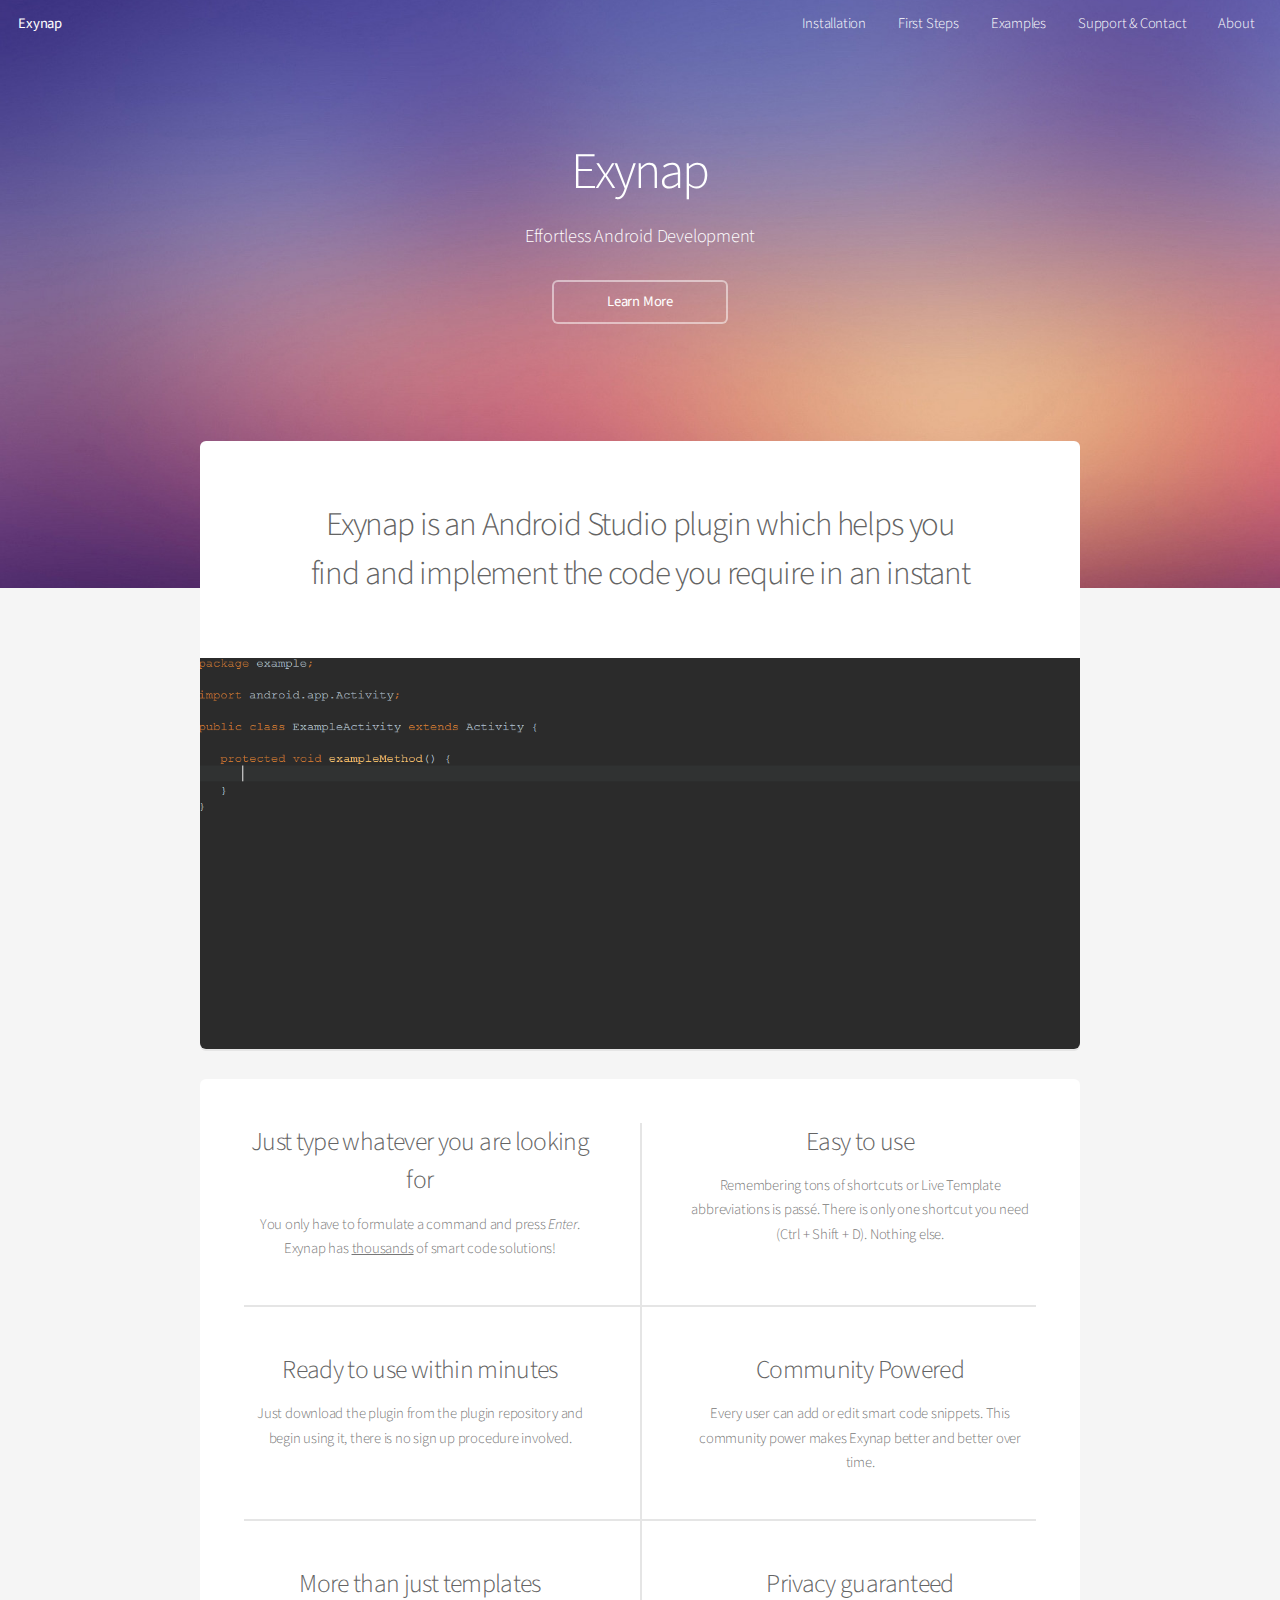
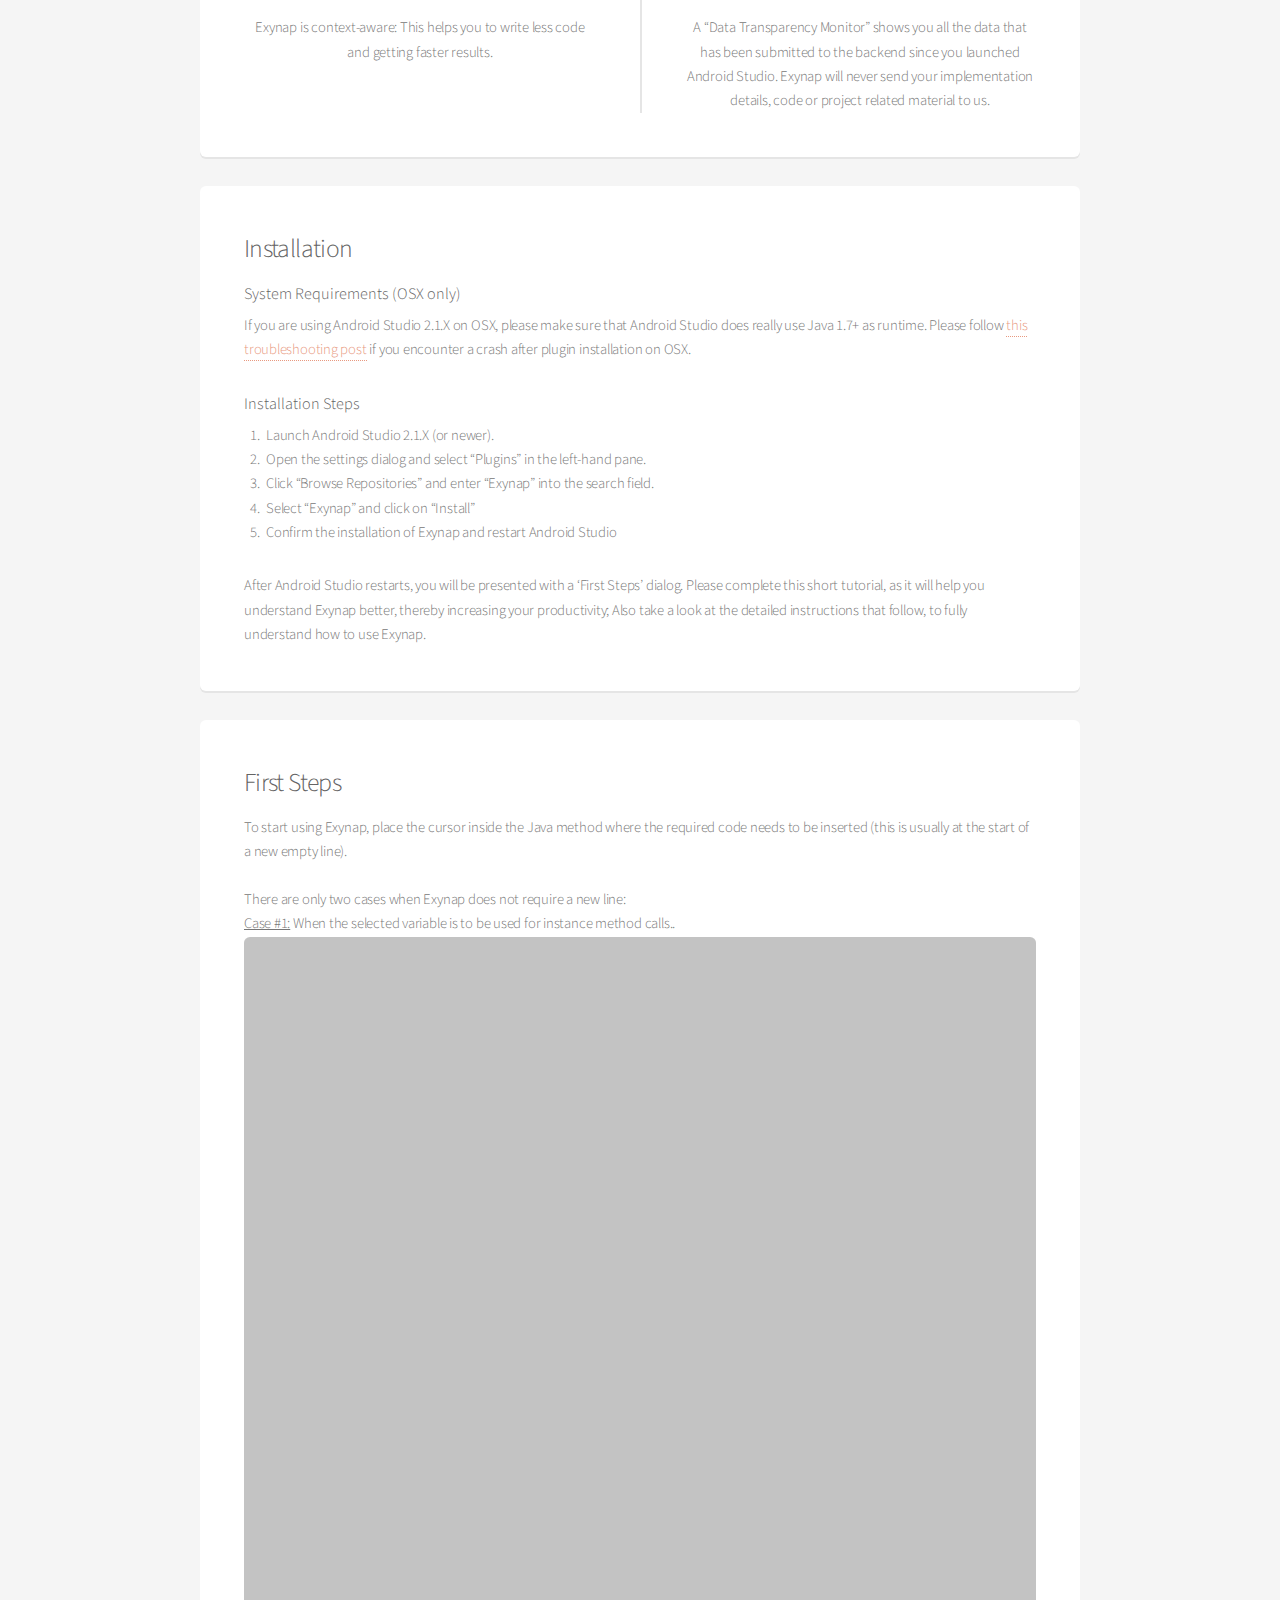
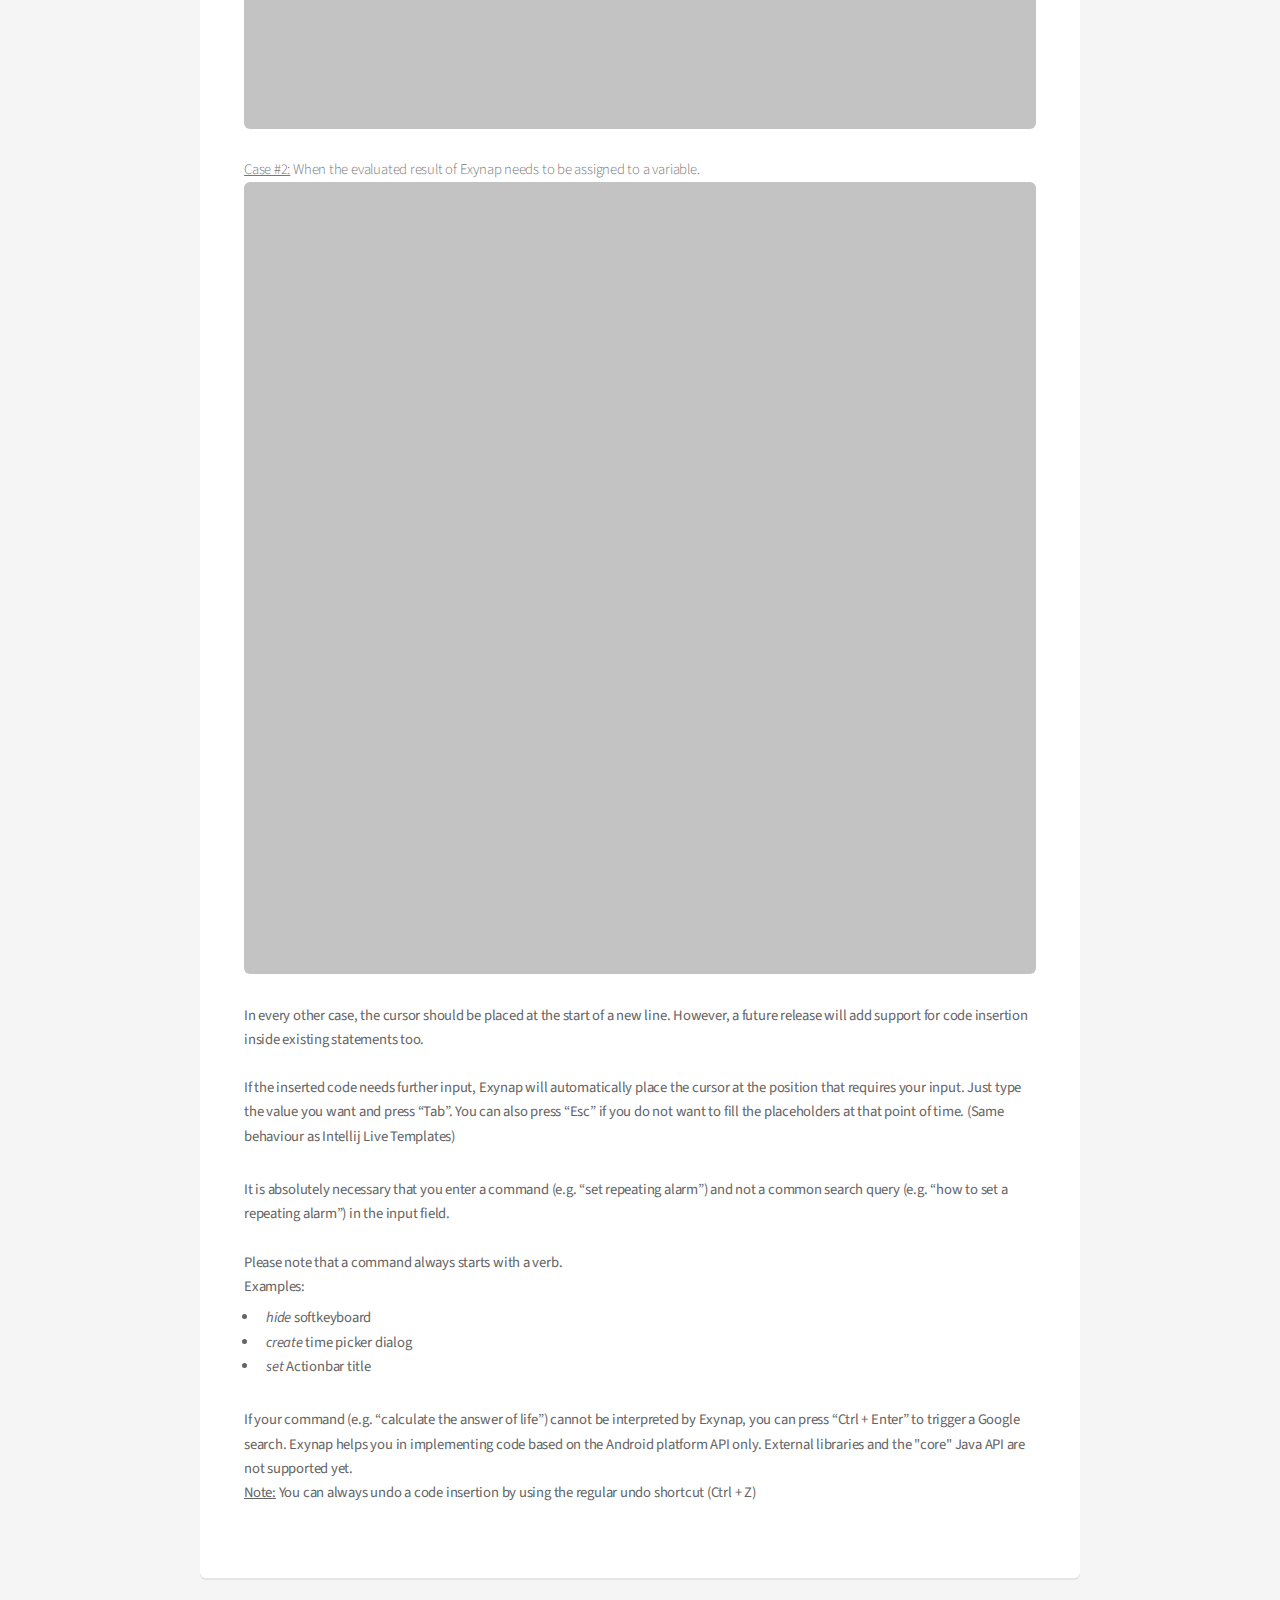
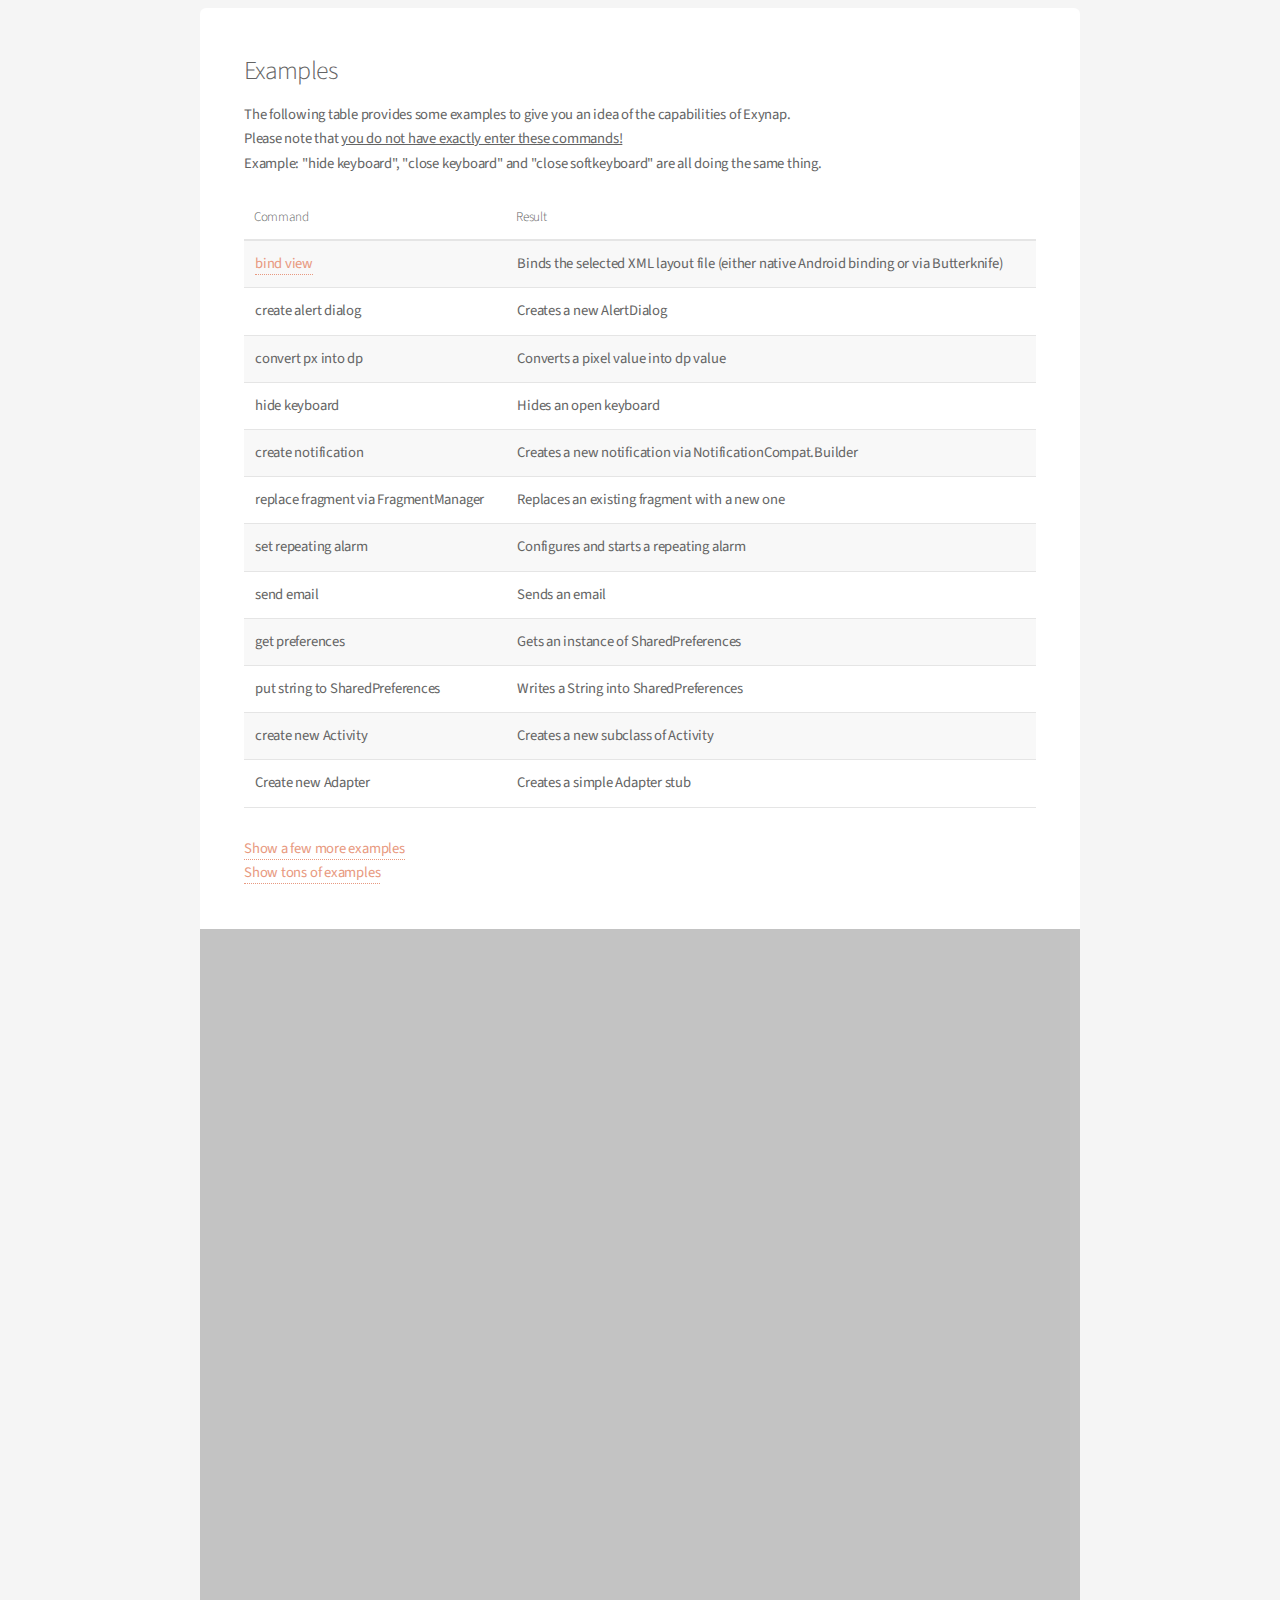
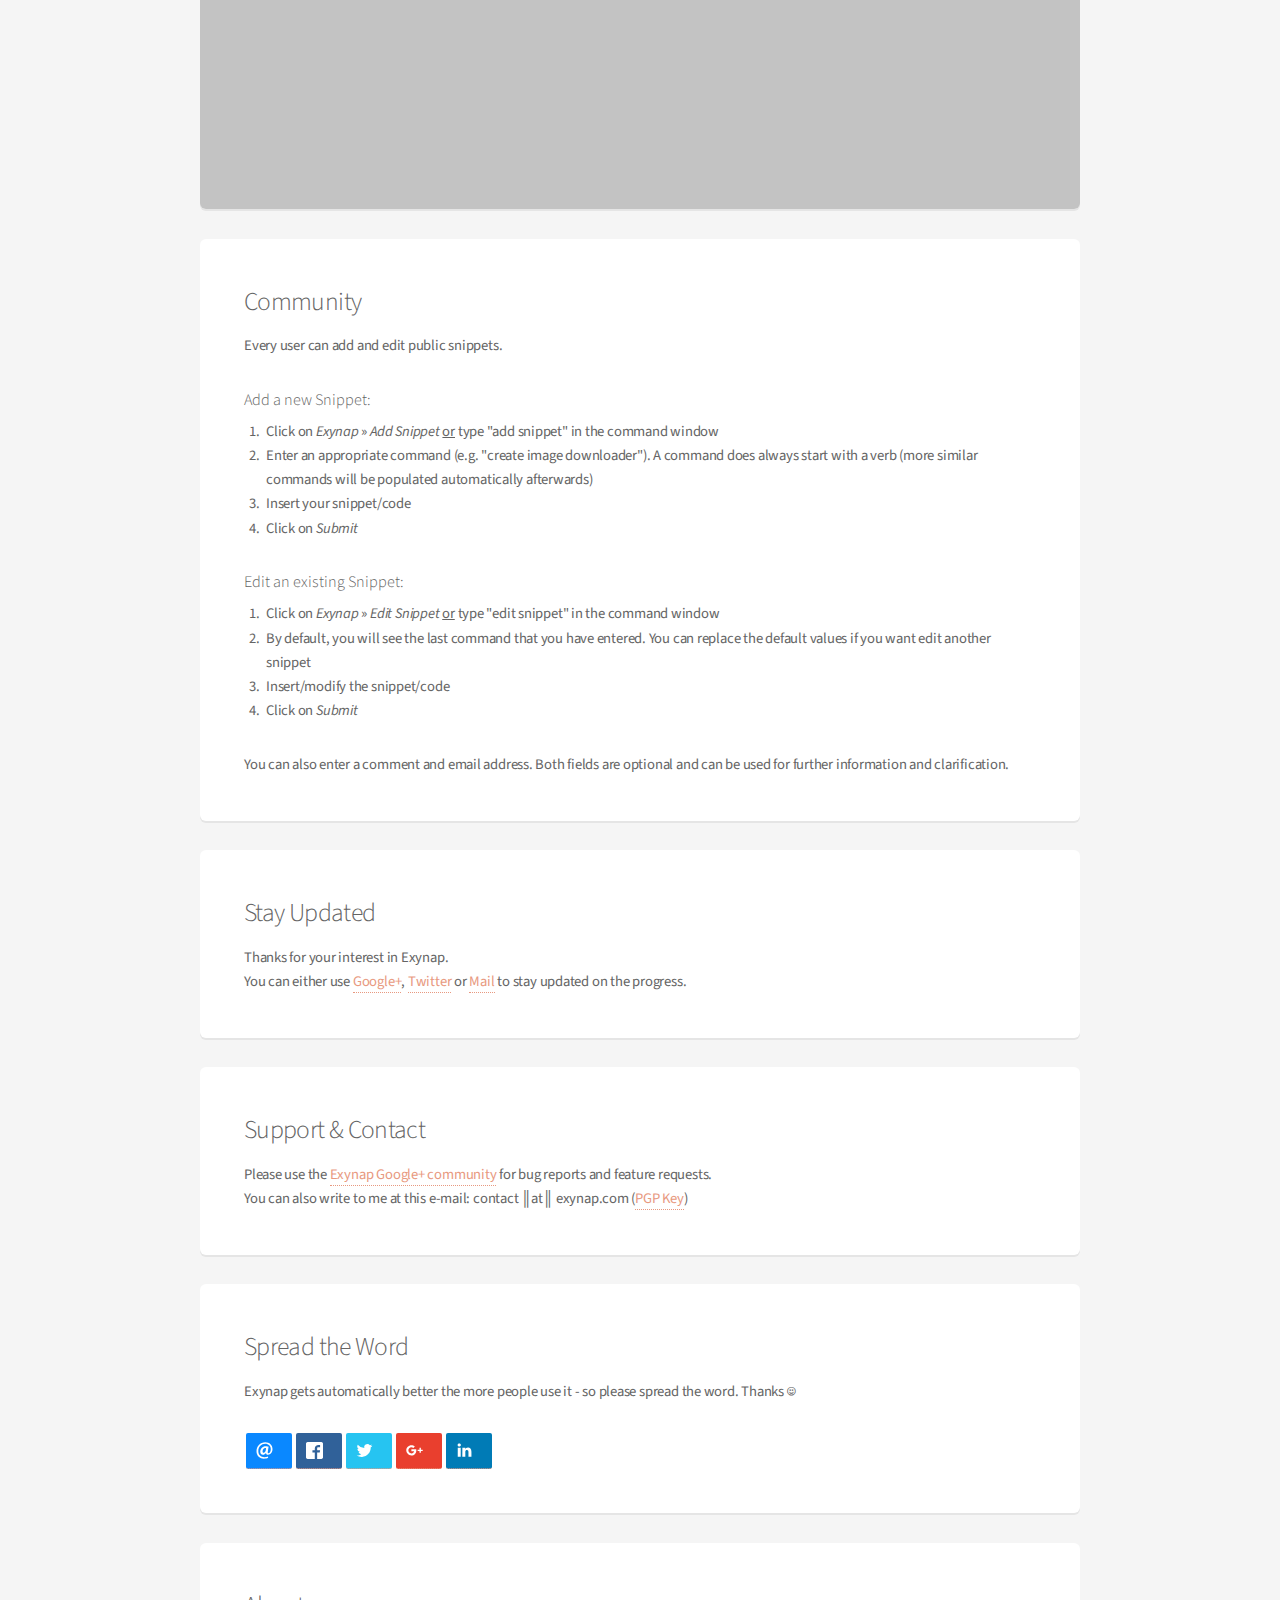
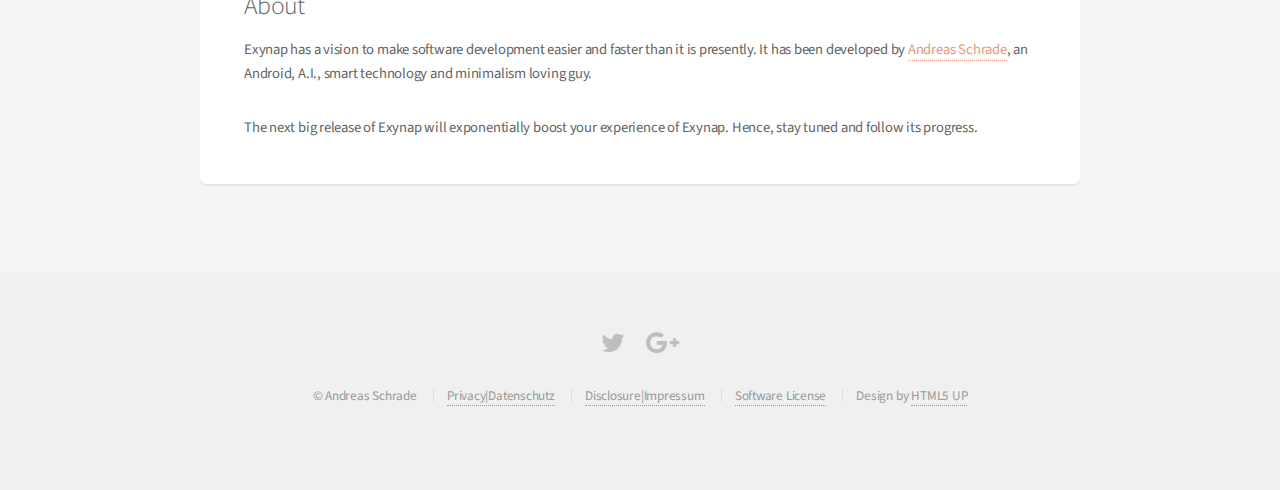
<file: index.html>
<!DOCTYPE HTML>
<!--
	Alpha by HTML5 UP
	html5up.net | @ajlkn
	Free for personal and commercial use under the CCA 3.0 license (html5up.net/license)
-->
<html>	
  <head>		
    <title>Exynap
    </title>		
    <meta charset="utf-8" />		
    <meta name="viewport" content="width=device-width, initial-scale=1" />	
    <meta name="description" content="Exynap is an Android Studio plugin which helps you find and implement the code you require in an instant">
	
    <!--[if lte IE 8]><script src="assets/js/ie/html5shiv.js"></script><![endif]-->		
    <link rel="stylesheet" href="assets/css/main.css" />		
    <link href="assets/css/rrssb.css" rel="stylesheet">
    <!--[if lte IE 8]><link rel="stylesheet" href="assets/css/ie8.css" /><![endif]-->	
    <link rel="icon" type="image/x-icon" href="favicon.ico">
    <link rel="image_src" href="/images/logo.png" / >
     <meta property='og:image' content='http://exynap.com/images/logo.png'/>
    <script src="https://code.jquery.com/jquery-3.1.0.min.js" type="text/javascript"></script>
    <script src="assets/js/jquery.lazyload.min.js"></script>
    <script type="text/javascript">
 
 $(document).on('click', '#more', function(event){
    event.preventDefault();

    $('html, body').animate({
        scrollTop:  $("#main").offset().top
    }, 500);
});
document.addEventListener("DOMContentLoaded", function(event) {
 var isMac = navigator.platform.toUpperCase().indexOf('MAC')>=0;
 if(isMac){
 var shortcutAbbrv =  document.getElementsByClassName("actionShortcut");
    [].forEach.call(shortcutAbbrv, function (el) { el.innerHTML = "Cmd";});
 }
});


</script>
 


  </head>	
  <body class="landing">		
    <div id="page-wrapper">			
      <!-- Header -->				
      <header id="header" class="alt">					<h1>
          <a href="#">Exynap</a></h1>					
        <nav id="nav">						
          <ul>							
           					
            <li>
            <a href="#installation">Installation</a>
            </li>
           <li>
            <a href="#first-steps">First Steps</a>
            </li>
                   <li>
            <a href="#examples">Examples</a>
            </li>    
                        <li>
            <a href="#support-and-contact">Support & Contact</a>
            </li>
                       <li>
            <a href="#about">About</a>
            </li>
          </ul>					
        </nav>				
      </header>			
      <!-- Banner -->				
      <section id="banner">					<h2>Exynap</h2>					
        <p>Effortless Android Development
        </p>
        				
        <ul class="actions">										
          <li>
          <a id="more" href="#main" class="button">Learn More</a>
          </li>					
        </ul>				
      </section>			
      <!-- Main -->				
      <section id="main" class="container">					
        <section class="box special">						
          <header class="major">							<h2>Exynap is an Android Studio plugin 	which helps you <br />find and implement the code you require in an instant</h2>					
            <!--		<p>Blandit varius ut praesent nascetur eu penatibus nisi risus faucibus nunc ornare<br />
            							adipiscing nunc adipiscing. Condimentum turpis massa.</p>-->						
          </header>						
          <span class="image featured">
            <img src="images/anim01.gif" alt="" />
          </span>					
        </section>					
        <section class="box special features">						
          <div class="features-row">							
            <section>								
              <span class="major accent2">
              </span>								<h3>Just type whatever you are looking for</h3>								
              <p>You only have to formulate a command and press <i>Enter</i>. Exynap has <u>thousands</u> of smart code solutions!
              </p>							
            </section>							
            <section>								
              <span class="major  accent3">
              </span>								<h3>Easy to use</h3>								
              <p>Remembering tons of shortcuts or Live Template abbreviations is passé. There is only one shortcut you need (<span class="actionShortcut">Ctrl</span> + Shift + D). Nothing else.
              </p>							
            </section>						
          </div>						
          <div class="features-row">							
            <section>								
              <span class="major  accent4">
              </span>								<h3>Ready to use within minutes</h3>								
              <p>Just download the plugin from the plugin repository and begin using it, there is no sign up procedure involved.
              </p>							
            </section>							
            <section>								
              <span class="major accent5">
              </span>								<h3>Community Powered</h3>								
              <p>Every user can add or edit smart code snippets. This community power makes Exynap better and better over time.
              </p>							
            </section>						
          </div>      
           <div class="features-row">							
            <section>								
              <span class="major  accent6">
              </span>								<h3>More than just templates</h3>								
              <p>Exynap is context-aware: This helps you to write less code and getting faster results.
              </p>							
            </section>							
            <section>								
              <span class="major accent7">
              </span>								<h3>Privacy guaranteed</h3>								
              <p>A “Data Transparency Monitor” shows you all the data that has been submitted to the backend since you launched Android Studio. Exynap will never send your implementation details, code or project related material to us. 
              </p>							
            </section>						
          </div>                  					
        </section>           	
                            
        <div class="row">						
          <div class="12u">							
            <!-- Lists -->								
            <section class="box">
            <h3 id="installation">Installation</h3>		
            <h4>System Requirements (OSX only)</h4>
            	<p>If you are using Android Studio 2.1.X on OSX, please make sure that Android Studio does really use Java 1.7+ as runtime.
Please follow <a href="https://plus.google.com/+AndreasSchrade/posts/eKTDBuk9ByE">this troubleshooting post</a> if you encounter a crash after plugin installation on OSX.</p>
<h4>Installation Steps</h4>				 										 										 											
              <ol>												
                <li>Launch Android Studio 2.1.X (or newer).
                </li>												
                <li>Open the settings dialog and select “Plugins” in the left-hand pane.
                </li>												
                <li>Click “Browse Repositories” and enter “Exynap” into the search field.
                </li>												
                <li>Select “Exynap” and click on “Install”
                </li>												
                <li>Confirm the installation of Exynap and restart Android Studio
                </li>	 											
              </ol>                      
              <p>After Android Studio restarts, you will be presented with a ‘First Steps’ dialog. Please complete this short tutorial, as it will help you understand Exynap better, thereby increasing your productivity; Also take a look at the detailed instructions that follow, to fully understand how to use Exynap.                       
              </p>
              
              </section>						
          </div>					
        </div>                        
        
        <div class="row">						
          <div class="12u">							
            <!-- Lists -->								
            <section class="box">
            <h3 id="first-steps">First Steps</h3>							 										 										 											           
             <p>To start using Exynap, place the cursor inside the Java method where the required code needs to be inserted (this is usually at the start of a new empty line).<br \><br \>
           
             There are only two cases when Exynap does not require a new line:
             <br \><u>Case #1:</u> When the selected variable is to be used for instance method calls.</i>.	
             <span class="image fit">
            
                      
            <img class="lazy" data-original="images/anim03.gif">
<noscript>
    <img src="images/anim03.gif" alt="" />
</noscript>
               
             </p>	
          </span>				
             <p><u>Case #2:</u> When the evaluated result of Exynap needs to be assigned to a variable.</i>
             <span class="image fit">
                              
            <img class="lazy" data-original="images/anim04.gif">
<noscript>
    <img src="images/anim04.gif" alt="" />
</noscript>
            
          </span>	</p>
             <p><b>In every other case, the cursor should be placed at the start of a new line. However, a future release will add support for code insertion inside existing statements too.<br \><br \>
If the inserted code needs further input, Exynap will automatically place the cursor at the position that requires your input. Just type the value you want and press “Tab”. You can also press “Esc” if you do not want to fill the placeholders at that point of time. (Same behaviour as Intellij Live Templates)</p>							                 								
           
             <p style="margin-bottom: 0.5em">It is absolutely necessary that you enter a command (e.g. “set repeating alarm”) and not a common search query (e.g. “how to set a repeating alarm”) in the input field. <br \> <br \><strong>Please note that a command always starts with a verb.</strong><br \> Examples:</p>
            
             <ul>
             <li><i>hide</i> softkeyboard</li>
             <li><i>create</i> time picker dialog</li>
             <li><i>set</i> Actionbar title</li>
             </ul>
             <p>If your command (e.g. “calculate the answer of life”) cannot be interpreted by Exynap, you can press “<span class="actionShortcut">Ctrl</span> + Enter” to trigger a Google search.
             
             Exynap helps you in implementing code based on the Android platform API only. External libraries and the "core" Java API are not supported yet.<br \>
             <u>Note:</u> You can always undo a code insertion by using the regular undo shortcut (<span class="actionShortcut">Ctrl</span> + Z)</p>
            </section>						
          </div>					
        </div>                        
        
         <div class="row">						
          <div class="12u">							
            								
            <section class="box">
            <h3 id="examples">Examples</h3>							 										 										 											           
             <p>The following table provides some examples to give you an idea of the capabilities of Exynap. <br>
              <strong>Please note that <u>you do not have exactly enter these commands!</u></strong><br>Example: "hide keyboard", "close keyboard" and "close softkeyboard" are all doing the same thing.
                 </p>

                      


             <div class="table-wrapper">
										<table>
											<thead>
												<tr>
													<th>Command</th>
													<th>Result</th>
												</tr>
											</thead>
											<tbody>
                      	<tr>
													<td><a href="https://plus.google.com/+AndreasSchrade/posts/AdqDrguNuJ6">bind view</a></td>
													<td>Binds the selected XML layout file (either native Android binding or via Butterknife)</td>
												</tr>
												<tr>
													<td>create alert dialog</td>
													<td>Creates a new AlertDialog</td>
												</tr>
												<tr>
													<td>convert px into dp</td>
													<td>Converts a pixel value into dp value</td>				
												</tr>									
												<tr>
													<td>hide keyboard</td>
													<td>Hides an open keyboard</td>
												
												</tr>
                        	<tr>
													<td>create notification</td>
													<td>Creates a new notification via NotificationCompat.Builder</td>
												
												</tr>
                         	<tr>
													<td>replace fragment via FragmentManager</td>
													<td>Replaces an existing fragment with a new one</td>
												
												</tr>
                          	<tr>
													<td>set repeating alarm</td>
													<td>Configures and starts a repeating alarm</td>
												
												</tr>
                        <tr>
													<td>send email</td>
													<td>Sends an email</td>
												
												</tr>
												<tr>
													<td>get preferences</td>
													<td>Gets an instance of SharedPreferences</td>
												
												</tr>
                        			<tr>
													<td>put string to SharedPreferences </td>
													<td>Writes a String into SharedPreferences</td>
												
												</tr>
                        			<tr>
													<td>create new Activity</td>
													<td>Creates a new subclass of Activity</td>
												
												</tr>
                        	<tr>
													<td>Create new Adapter</td>
													<td>Creates a simple Adapter stub</td>
												
												</tr>
											</tbody>
										
										</table>
                    
									</div>
              
                                   <a href="https://plus.google.com/+AndreasSchrade/posts/ZWPn7EHhMUL">Show a few more examples</a><br>
              <a href="examples.html">Show tons of examples</a>
              
                          <span class="image featured">
            
            <img class="lazy" data-original="images/anim05.gif">
<noscript>
    <img src="images/anim05.gif" alt="" />
</noscript>
          </span>		
             </section>						
          </div>					
        </div>       
        
         <div class="row">						
          <div class="12u">							
            <!-- Lists -->								
            <section class="box">
            <h3 id="community">Community</h3>							 										 										 											           
             <p>Every user can add and edit public snippets.
              </p>
              <h4>Add a new Snippet:</h4>
              <ol>
              <li>Click on <i>Exynap</i> &raquo; <i>Add Snippet</i> <u>or</u> type "add snippet" in the command window</li>
              <li>Enter an appropriate command (e.g. "create image downloader"). A command does always start with a verb (more similar commands will be populated automatically afterwards)</li>
              <li>Insert your snippet/code</li>
              <li>Click on <i>Submit</i></li>
              
              
              </ol>
            
                  <h4>Edit an existing Snippet:</h4>
              <ol>
              <li>Click on <i>Exynap</i> &raquo; <i>Edit Snippet</i> <u>or</u> type "edit snippet" in the command window</li>
              <li>By default, you will see the last command that you have entered. You can replace the default values if you want edit another snippet</li>
              <li>Insert/modify the snippet/code</li>
              <li>Click on <i>Submit</i></li>
            
              
              </ol>
              
              <p>You can also enter a comment and email address. Both fields are optional and can be used for further information and clarification.</p>
            
            
            </section>						
          </div>   </div>
        
        
          <div class="row">						
          <div class="12u">							
            <!-- Lists -->								
            <section class="box">
            <h3 id="stay-updated">Stay Updated</h3>							 										 										 											           
             <p>Thanks for your interest in Exynap. <br>You can either use <a href="https://plus.google.com/communities/112356632473270015225">Google+</a>, <a href="https://twitter.com/exynap_app">Twitter</a> or <a href="http://eepurl.com/ceB5n9">Mail</a> to stay updated on the progress.  
            
              </p>
            </section>						
          </div>   </div>
        
        
                <div class="row">						
          <div class="12u">							
            <!-- Lists -->								
            <section class="box">
            <h3 id="support-and-contact">Support & Contact</h3>							 										 										 											           
             <p>Please use the <a href="https://plus.google.com/communities/112356632473270015225">Exynap Google+ community</a> for bug reports and feature requests.<br \>You can also write to me at this e-mail: contact&nbsp;║at║&nbsp;exynap.com (<a href="https://pgp.mit.edu/pks/lookup?op=get&search=0x99D60B73E53E5711" target="_blank">PGP Key</a>)</p>
            </section>						
          </div>   </div>
          
          
                          <div class="row">						
          <div class="12u">							
            <!-- Lists -->								
            <section class="box">
            <h3 id="spread-the-word">Spread the Word</h3>							 										 										 											           
             <p>Exynap gets automatically better the more people use it - so please spread the word. Thanks ☺</p>
          <ul class="rrssb-buttons clearfix" style="max-width:250px">
  <li class="rrssb-email">
    <!-- Replace subject with your message using URL Endocding: http://meyerweb.com/eric/tools/dencoder/ -->
    <a href="mailto:?subject=Exynap%3A%20Effortless%20Android%20Development&amp;body=http%3A%2F%2Fexynap.com" >
      <span class="rrssb-icon"><svg xmlns="http://www.w3.org/2000/svg" viewBox="0 0 28 28"><path d="M20.11 26.147c-2.335 1.05-4.36 1.4-7.124 1.4C6.524 27.548.84 22.916.84 15.284.84 7.343 6.602.45 15.4.45c6.854 0 11.8 4.7 11.8 11.252 0 5.684-3.193 9.265-7.398 9.3-1.83 0-3.153-.934-3.347-2.997h-.077c-1.208 1.986-2.96 2.997-5.023 2.997-2.532 0-4.36-1.868-4.36-5.062 0-4.75 3.503-9.07 9.11-9.07 1.713 0 3.7.4 4.6.972l-1.17 7.203c-.387 2.298-.115 3.3 1 3.4 1.674 0 3.774-2.102 3.774-6.58 0-5.06-3.27-8.994-9.304-8.994C9.05 2.87 3.83 7.545 3.83 14.97c0 6.5 4.2 10.2 10 10.202 1.987 0 4.09-.43 5.647-1.245l.634 2.22zM16.647 10.1c-.31-.078-.7-.155-1.207-.155-2.572 0-4.596 2.53-4.596 5.53 0 1.5.7 2.4 1.9 2.4 1.44 0 2.96-1.83 3.31-4.088l.592-3.72z"/></svg></span>
 
    </a>
  </li>
  <li class="rrssb-facebook">
    <!--  Replace with your URL. For best results, make sure you page has the proper FB Open Graph tags in header: https://developers.facebook.com/docs/opengraph/howtos/maximizing-distribution-media-content/ -->
    <a href="https://www.facebook.com/sharer/sharer.php?u=http://exynap.com?1" class="popup" target="_blank">
      <span class="rrssb-icon"><svg xmlns="http://www.w3.org/2000/svg" viewBox="0 0 29 29"><path d="M26.4 0H2.6C1.714 0 0 1.715 0 2.6v23.8c0 .884 1.715 2.6 2.6 2.6h12.393V17.988h-3.996v-3.98h3.997v-3.062c0-3.746 2.835-5.97 6.177-5.97 1.6 0 2.444.173 2.845.226v3.792H21.18c-1.817 0-2.156.9-2.156 2.168v2.847h5.045l-.66 3.978h-4.386V29H26.4c.884 0 2.6-1.716 2.6-2.6V2.6c0-.885-1.716-2.6-2.6-2.6z"/></svg></span>

    </a>
  </li>
  <li class="rrssb-twitter">
    <!-- Replace href with your Meta and URL information  -->
    <a href="https://twitter.com/intent/tweet?text=Exynap%3A%20Effortless%20Android%20Development%20http%3A%2F%2Fexynap.com" class="popup" target="_blank">
      <span class="rrssb-icon"><svg xmlns="http://www.w3.org/2000/svg" viewBox="0 0 28 28"><path d="M24.253 8.756C24.69 17.08 18.297 24.182 9.97 24.62a15.093 15.093 0 0 1-8.86-2.32c2.702.18 5.375-.648 7.507-2.32a5.417 5.417 0 0 1-4.49-3.64c.802.13 1.62.077 2.4-.154a5.416 5.416 0 0 1-4.412-5.11 5.43 5.43 0 0 0 2.168.387A5.416 5.416 0 0 1 2.89 4.498a15.09 15.09 0 0 0 10.913 5.573 5.185 5.185 0 0 1 3.434-6.48 5.18 5.18 0 0 1 5.546 1.682 9.076 9.076 0 0 0 3.33-1.317 5.038 5.038 0 0 1-2.4 2.942 9.068 9.068 0 0 0 3.02-.85 5.05 5.05 0 0 1-2.48 2.71z"/></svg></span>

    </a>
  </li>
   <li class="rrssb-googleplus">
          <!-- Replace href with your meta and URL information.--><a href="https://plus.google.com/share?url=Exynap%3A%20Effortless%20Android%20Development%20http%3A%2F%2Fexynap.com" class="popup" target="_blank" rel="noreferrer" data-ss1472205604="1"><span class="rrssb-icon">
              <svg xmlns="http://www.w3.org/2000/svg" width="24" height="24" viewBox="0 0 24 24">
                <path d="M21 8.29h-1.95v2.6h-2.6v1.82h2.6v2.6H21v-2.6h2.6v-1.885H21V8.29zM7.614 10.306v2.925h3.9c-.26 1.69-1.755 2.925-3.9 2.925-2.34 0-4.29-2.016-4.29-4.354s1.885-4.353 4.29-4.353c1.104 0 2.014.326 2.794 1.105l2.08-2.08c-1.3-1.17-2.924-1.883-4.874-1.883C3.65 4.586.4 7.835.4 11.8s3.25 7.212 7.214 7.212c4.224 0 6.953-2.988 6.953-7.082 0-.52-.065-1.104-.13-1.624H7.614z"></path>
              </svg></span></a>
        </li>
  
  <li class="rrssb-linkedin"><a href="http://www.linkedin.com/shareArticle?mini=true&amp;url=http://exynap.com&amp;title=Exynap%3A%20Effortless%20Android%20Development&amp;summary=Free%20Android%20Studio%20Plugin" class="popup" target="_blank" rel="noreferrer" data-ss1472205604="1"><span class="rrssb-icon">
              <svg xmlns="http://www.w3.org/2000/svg" width="28" height="28" viewBox="0 0 28 28">
                <path d="M25.424 15.887v8.447h-4.896v-7.882c0-1.98-.71-3.33-2.48-3.33-1.354 0-2.158.91-2.514 1.802-.13.315-.162.753-.162 1.194v8.216h-4.9s.067-13.35 0-14.73h4.9v2.087c-.01.017-.023.033-.033.05h.032v-.05c.65-1.002 1.812-2.435 4.414-2.435 3.222 0 5.638 2.106 5.638 6.632zM5.348 2.5c-1.676 0-2.772 1.093-2.772 2.54 0 1.42 1.066 2.538 2.717 2.546h.032c1.71 0 2.77-1.132 2.77-2.546C8.056 3.593 7.02 2.5 5.344 2.5h.005zm-2.48 21.834h4.896V9.604H2.867v14.73z"></path>
              </svg></span></a></li>
</ul>

            </section>						
          </div>   </div>
        
      <div class="row">						
          <div class="12u">							
            <!-- Lists -->								
            <section class="box">
            <h3 id="about">About</h3>							 										 										 											           
             <p>Exynap has a vision to make software development easier and faster than it is presently. It has been developed by <a href="https://twitter.com/andreasschrade">Andreas Schrade</a>, an Android, A.I., smart technology and minimalism loving guy.</p>
             <p>The next big release of Exynap will exponentially boost your experience of Exynap. Hence, stay tuned and follow its progress.</p>
            </section>						
          </div>
        </div>	
        </section>
      <!-- Footer -->				
      <footer id="footer">					
        <ul class="icons">						
          <li>
          <a href="https://twitter.com/exynap_app" class="icon fa-twitter">
            <span class="label">Twitter
            </span></a>
          </li>						
          <li>
          <a href="https://plus.google.com/communities/112356632473270015225" class="icon fa-google-plus">
            <span class="label">Google+
            </span></a>
          </li>					
        </ul>					
        <ul class="copyright">						
          <li>&copy; Andreas Schrade
          </li>
         		
          <li><a href="privacy.html">Privacy|Datenschutz</a></li>
          <li><a href="disclosure.html">Disclosure|Impressum</a></li>	
          <li><a href="license.pdf">Software License</a></li>	
           <li>Design by 
          <a href="http://html5up.net">HTML5 UP</a>
          </li>		
        </ul>				
      </footer>		
    </div>		
    <!-- Scripts -->			
<!--<script src="assets/js/jquery.min.js"></script>-->			
<script src="assets/js/jquery.dropotron.min.js"></script>			
<script src="assets/js/jquery.scrollgress.min.js"></script>			
<script src="assets/js/skel.min.js"></script>			
<script src="assets/js/util.js"></script>			
    <!--[if lte IE 8]><script src="assets/js/ie/respond.min.js"></script><![endif]-->			
<script src="assets/js/main.js"></script>	
<script src="assets/js/rrssb.min.js"></script>

<script type="text/javascript">
 $("img.lazy").lazyload({
  threshold : 200
 
});

</script>
 

<script>
  (function(i,s,o,g,r,a,m){i['GoogleAnalyticsObject']=r;i[r]=i[r]||function(){
  (i[r].q=i[r].q||[]).push(arguments)},i[r].l=1*new Date();a=s.createElement(o),
  m=s.getElementsByTagName(o)[0];a.async=1;a.src=g;m.parentNode.insertBefore(a,m)
  })(window,document,'script','https://www.google-analytics.com/analytics.js','ga');

  ga('create', 'UA-81220454-1', 'auto');
  ga('send', 'pageview');

</script>
  </body>
</html>
</file>
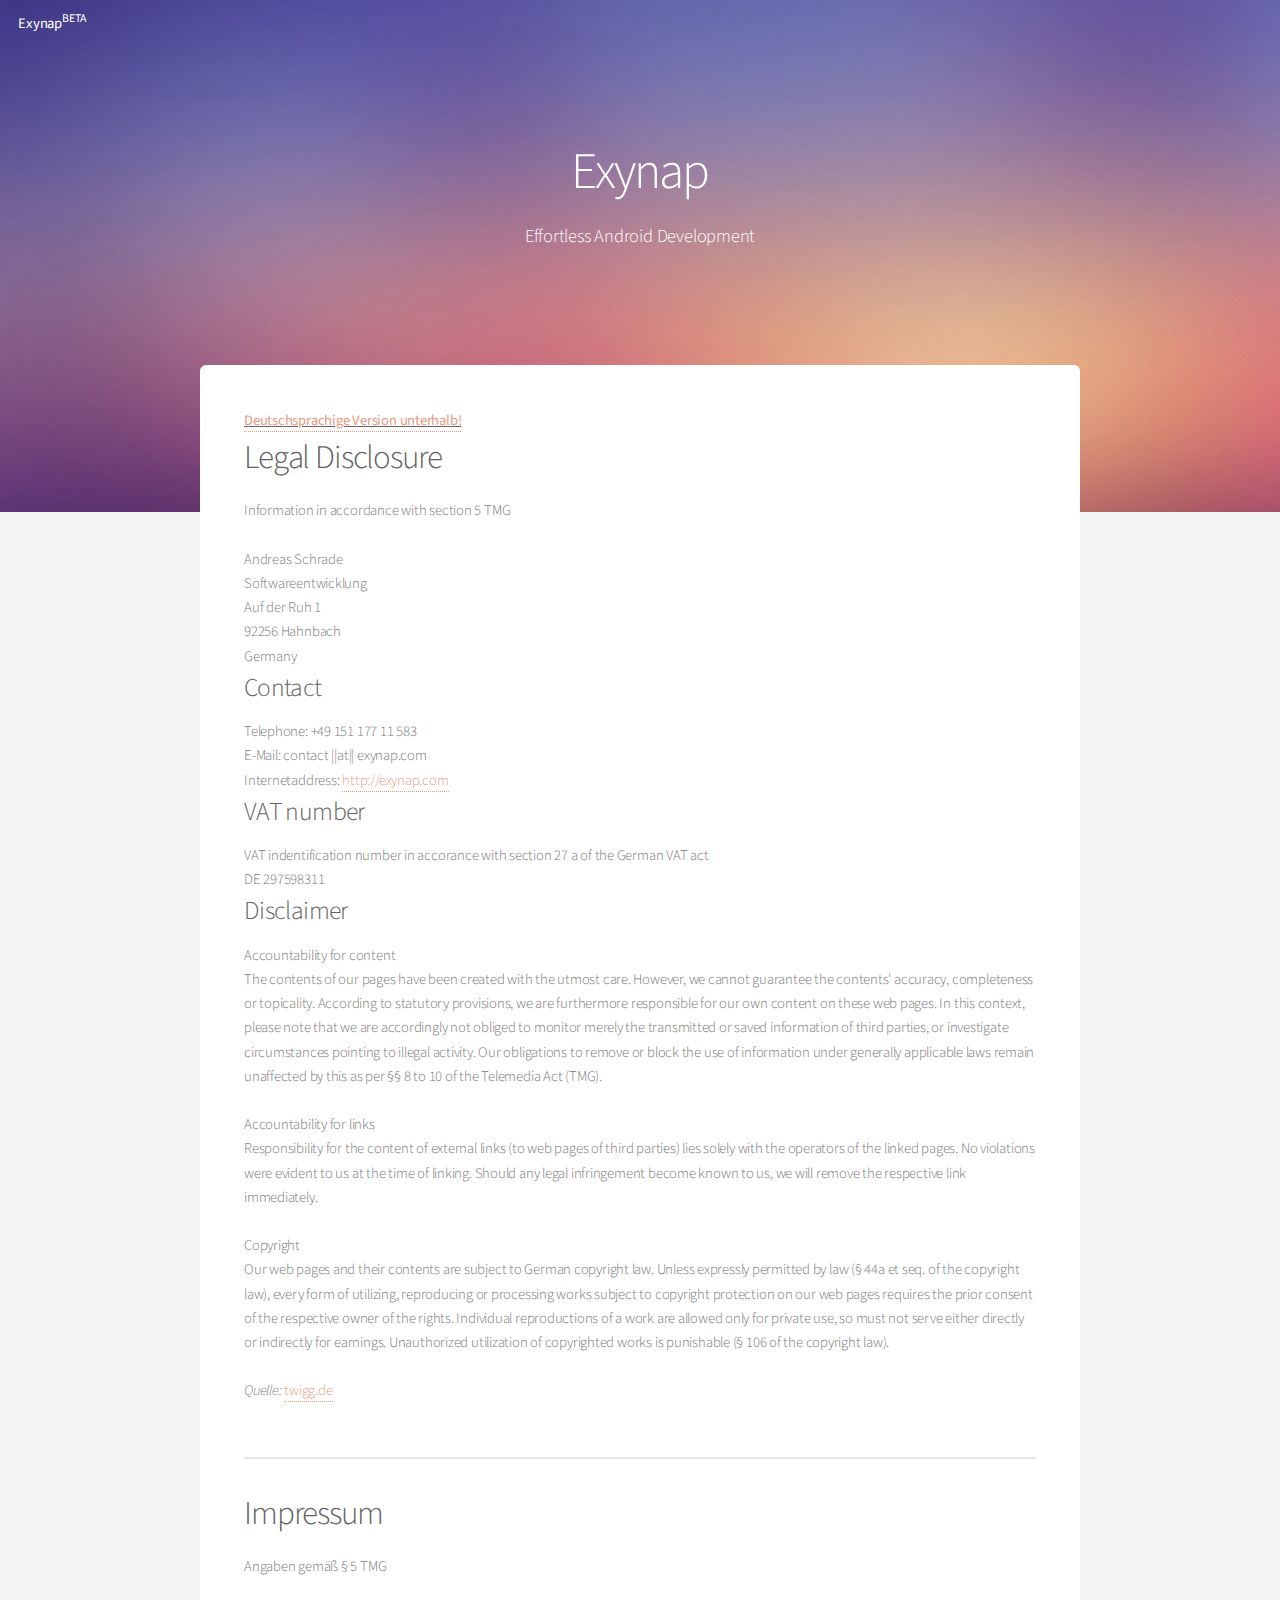
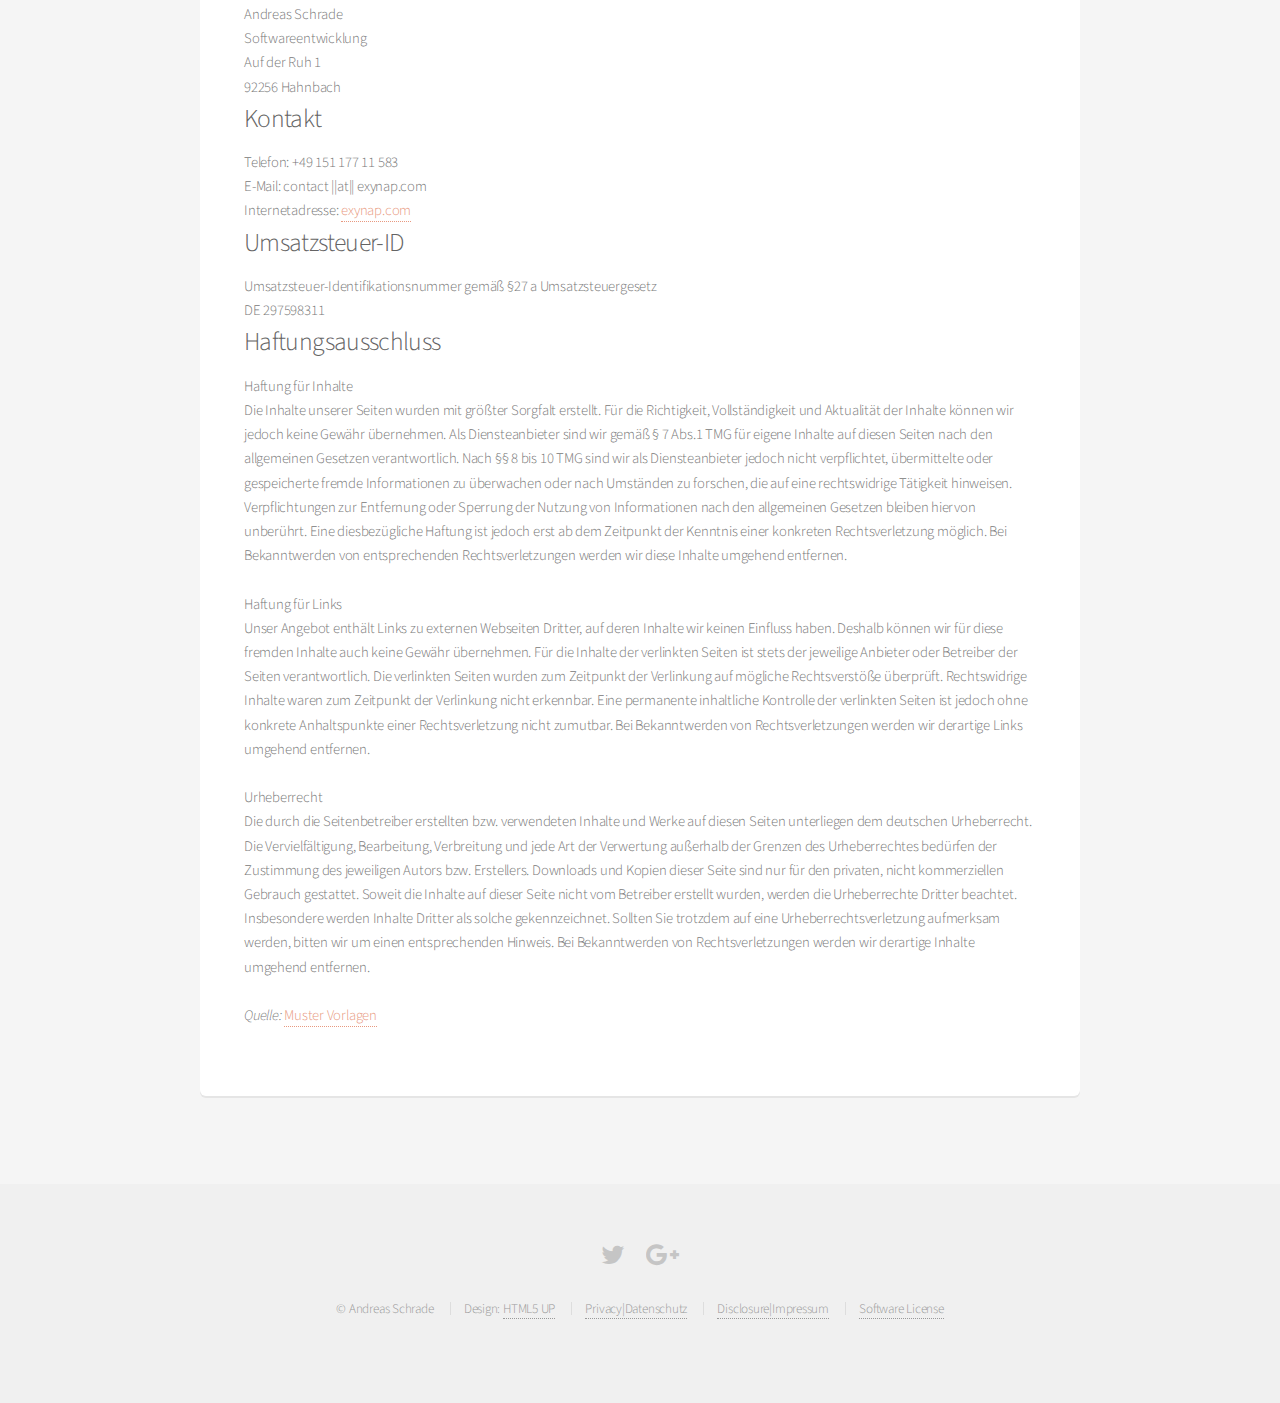
<file: disclosure.html>
<!DOCTYPE HTML>
<!--
	Alpha by HTML5 UP
	html5up.net | @ajlkn
	Free for personal and commercial use under the CCA 3.0 license (html5up.net/license)
-->
<html>	
  <head>		
    <title>Exynap
    </title>		
    <meta charset="utf-8" />		
    <meta name="viewport" content="width=device-width, initial-scale=1" />		
    <!--[if lte IE 8]><script src="assets/js/ie/html5shiv.js"></script><![endif]-->		
    <link rel="stylesheet" href="assets/css/main.css" />		
    <!--[if lte IE 8]><link rel="stylesheet" href="assets/css/ie8.css" /><![endif]-->	
  </head>	
  <body class="landing">		
    <div id="page-wrapper">			
      <!-- Header -->				
      <header id="header" class="alt">					<h1>
          <a href="index.html">Exynap<sup>BETA</sup></a></h1>					
        
      </header>			
                <!-- Banner -->				
      <section id="banner">					<h2>Exynap</h2>					
        <p>Effortless Android Development
        </p>
        				
     
      </section>			
      <!-- Main -->				
      <section id="main" class="container">					
       
                            
        <div class="row">						
          <div class="12u">							
           							
            <section class="box">
                  <strong><u><a href="#german">Deutschsprachige Version unterhalb!</a></u></strong>
                  <h2>Legal Disclosure</h2>Information in accordance with section 5 TMG 
<br/>
<br/>Andreas Schrade 
<br/>Softwareentwicklung 
<br/>Auf der Ruh 1 
<br/>92256 Hahnbach
<br/>Germany 
<br/><h3>Contact</h3>Telephone: +49 151 177 11 583 
<br/>E-Mail:  contact ||at||  exynap.com</a>
<br/>Internetaddress:  
<a href="http://exynap.com" target="_blank">http://exynap.com</a>
<br/><h3>VAT number</h3>VAT indentification number in accorance with section 27 a of the German VAT act 
<br/>DE 297598311 
<br/><h3>Disclaimer</h3>Accountability for content 
<br/>The contents of our pages have been created with the utmost care. However, we cannot guarantee the contents' accuracy, completeness or topicality. According to statutory provisions, we are furthermore responsible for our own content on these web pages. In this context, please note that we are accordingly not obliged to monitor merely the transmitted or saved information of third parties, or investigate circumstances pointing to illegal activity. Our obligations to remove or block the use of information under generally applicable laws remain unaffected by this as per &sect;&sect; 8 to 10 of the Telemedia Act (TMG). 
<br/>
<br/>Accountability for links 
<br/>Responsibility for the content of external links (to web pages of third parties) lies solely with the operators of the linked pages. No violations were evident to us at the time of linking. Should any legal infringement become known to us, we will remove the respective link immediately. 
<br/>
<br/>Copyright 
<br/> Our web pages and their contents are subject to German copyright law. Unless expressly permitted by law (&sect; 44a et seq. of the copyright law), every form of utilizing, reproducing or processing works subject to copyright protection on our web pages requires the prior consent of the respective owner of the rights. Individual reproductions of a work are allowed only for private use, so must not serve either directly or indirectly for earnings. Unauthorized utilization of copyrighted works is punishable (&sect; 106 of the copyright law). 
<br/>
<br/><i>Quelle: </i>
<a href="http://www.twigg.de/haftungsausschlussimpressumenglisch.htm" target="_blank">twigg.de</a>
<br/>
<br/>
<hr><h2 id="german">Impressum</h2>Angaben gem&auml;&szlig; &sect; 5 TMG
<br/>
<br/>Andreas Schrade 
<br/>Softwareentwicklung 
<br/>Auf der Ruh 1 
<br/>92256 Hahnbach 
<br/><h3>Kontakt</h3>Telefon:  +49 151 177 11 583
<br/>E-Mail: 
contact ||at||  exynap.com
<br/>Internetadresse: 
<a href="http://exynap.com" target="_blank">exynap.com</a>
<br/><h3>Umsatzsteuer-ID</h3>Umsatzsteuer-Identifikationsnummer gem&auml;&szlig; &sect;27 a Umsatzsteuergesetz
<br/>DE 297598311
<br/><h3>Haftungsausschluss</h3>Haftung f&uuml;r Inhalte
<br/>Die Inhalte unserer Seiten wurden mit gr&ouml;&szlig;ter Sorgfalt erstellt. F&uuml;r die Richtigkeit, Vollst&auml;ndigkeit und Aktualit&auml;t der Inhalte k&ouml;nnen wir jedoch keine Gew&auml;hr &uuml;bernehmen. Als Diensteanbieter sind wir gem&auml;&szlig; &sect; 7 Abs.1 TMG f&uuml;r eigene Inhalte auf diesen Seiten nach den allgemeinen Gesetzen verantwortlich. Nach &sect;&sect; 8 bis 10 TMG sind wir als Diensteanbieter jedoch nicht verpflichtet, &uuml;bermittelte oder gespeicherte fremde Informationen zu &uuml;berwachen oder nach Umst&auml;nden zu forschen, die auf eine rechtswidrige T&auml;tigkeit hinweisen. Verpflichtungen zur Entfernung oder Sperrung der Nutzung von Informationen nach den allgemeinen Gesetzen bleiben hiervon unber&uuml;hrt. Eine diesbez&uuml;gliche Haftung ist jedoch erst ab dem Zeitpunkt der Kenntnis einer konkreten Rechtsverletzung m&ouml;glich. Bei Bekanntwerden von entsprechenden Rechtsverletzungen werden wir diese Inhalte umgehend entfernen.
<br/>
<br/>Haftung f&uuml;r Links
<br/>Unser Angebot enth&auml;lt Links zu externen Webseiten Dritter, auf deren Inhalte wir keinen Einfluss haben. Deshalb k&ouml;nnen wir f&uuml;r diese fremden Inhalte auch keine Gew&auml;hr &uuml;bernehmen. F&uuml;r die Inhalte der verlinkten Seiten ist stets der jeweilige Anbieter oder Betreiber der Seiten verantwortlich. Die verlinkten Seiten wurden zum Zeitpunkt der Verlinkung auf m&ouml;gliche Rechtsverst&ouml;&szlig;e &uuml;berpr&uuml;ft. Rechtswidrige Inhalte waren zum Zeitpunkt der Verlinkung nicht erkennbar. Eine permanente inhaltliche Kontrolle der verlinkten Seiten ist jedoch ohne konkrete Anhaltspunkte einer Rechtsverletzung nicht zumutbar. Bei Bekanntwerden von Rechtsverletzungen werden wir derartige Links umgehend entfernen.
<br/>
<br/>Urheberrecht
<br/>Die durch die Seitenbetreiber erstellten bzw. verwendeten Inhalte und Werke auf diesen Seiten unterliegen dem deutschen Urheberrecht. Die Vervielf&auml;ltigung, Bearbeitung, Verbreitung und jede Art der Verwertung au&szlig;erhalb der Grenzen des Urheberrechtes bed&uuml;rfen der Zustimmung des jeweiligen Autors bzw. Erstellers. Downloads und Kopien dieser Seite sind nur f&uuml;r den privaten, nicht kommerziellen Gebrauch gestattet. Soweit die Inhalte auf dieser Seite nicht vom Betreiber erstellt wurden, werden die Urheberrechte Dritter beachtet. Insbesondere werden Inhalte Dritter als solche gekennzeichnet. Sollten Sie trotzdem auf eine Urheberrechtsverletzung aufmerksam werden, bitten wir um einen entsprechenden Hinweis. Bei Bekanntwerden von Rechtsverletzungen werden wir derartige Inhalte umgehend entfernen.
<br/>
<br/><i>Quelle:  </i>
<a href="http://www.muster-vorlagen.net" target="_blank">Muster Vorlagen</a>
<br/>
<br/>
            </section>						
          </div>					
        </div>                        
        
       
        </section>
      <!-- Footer -->				
      <footer id="footer">					
        <ul class="icons">						
          <li>
          <a href="https://twitter.com/exynap_app" class="icon fa-twitter">
            <span class="label">Twitter
            </span></a>
          </li>						
          <li>
          <a href="https://plus.google.com/communities/112356632473270015225" class="icon fa-google-plus">
            <span class="label">Google+
            </span></a>
          </li>					
        </ul>					
        <ul class="copyright">						
          <li>&copy; Andreas Schrade
          </li>
          <li>Design: 
          <a href="http://html5up.net">HTML5 UP</a>
          </li>				
          <li><a href="privacy.html">Privacy|Datenschutz</a></li>
          <li><a href="disclosure.html">Disclosure|Impressum</a></li>	
          <li><a href="license.pdf">Software License</a></li>
        </ul>				
      </footer>		
    </div>		
    <!-- Scripts -->			
<script src="assets/js/jquery.min.js"></script>			
<script src="assets/js/jquery.dropotron.min.js"></script>			
<script src="assets/js/jquery.scrollgress.min.js"></script>			
<script src="assets/js/skel.min.js"></script>			
<script src="assets/js/util.js"></script>			
    <!--[if lte IE 8]><script src="assets/js/ie/respond.min.js"></script><![endif]-->			
<script src="assets/js/main.js"></script>
<script>
  (function(i,s,o,g,r,a,m){i['GoogleAnalyticsObject']=r;i[r]=i[r]||function(){
  (i[r].q=i[r].q||[]).push(arguments)},i[r].l=1*new Date();a=s.createElement(o),
  m=s.getElementsByTagName(o)[0];a.async=1;a.src=g;m.parentNode.insertBefore(a,m)
  })(window,document,'script','https://www.google-analytics.com/analytics.js','ga');

  ga('create', 'UA-81220454-1', 'auto');
  ga('send', 'pageview');

</script>	
  </body>
</html>
</file>
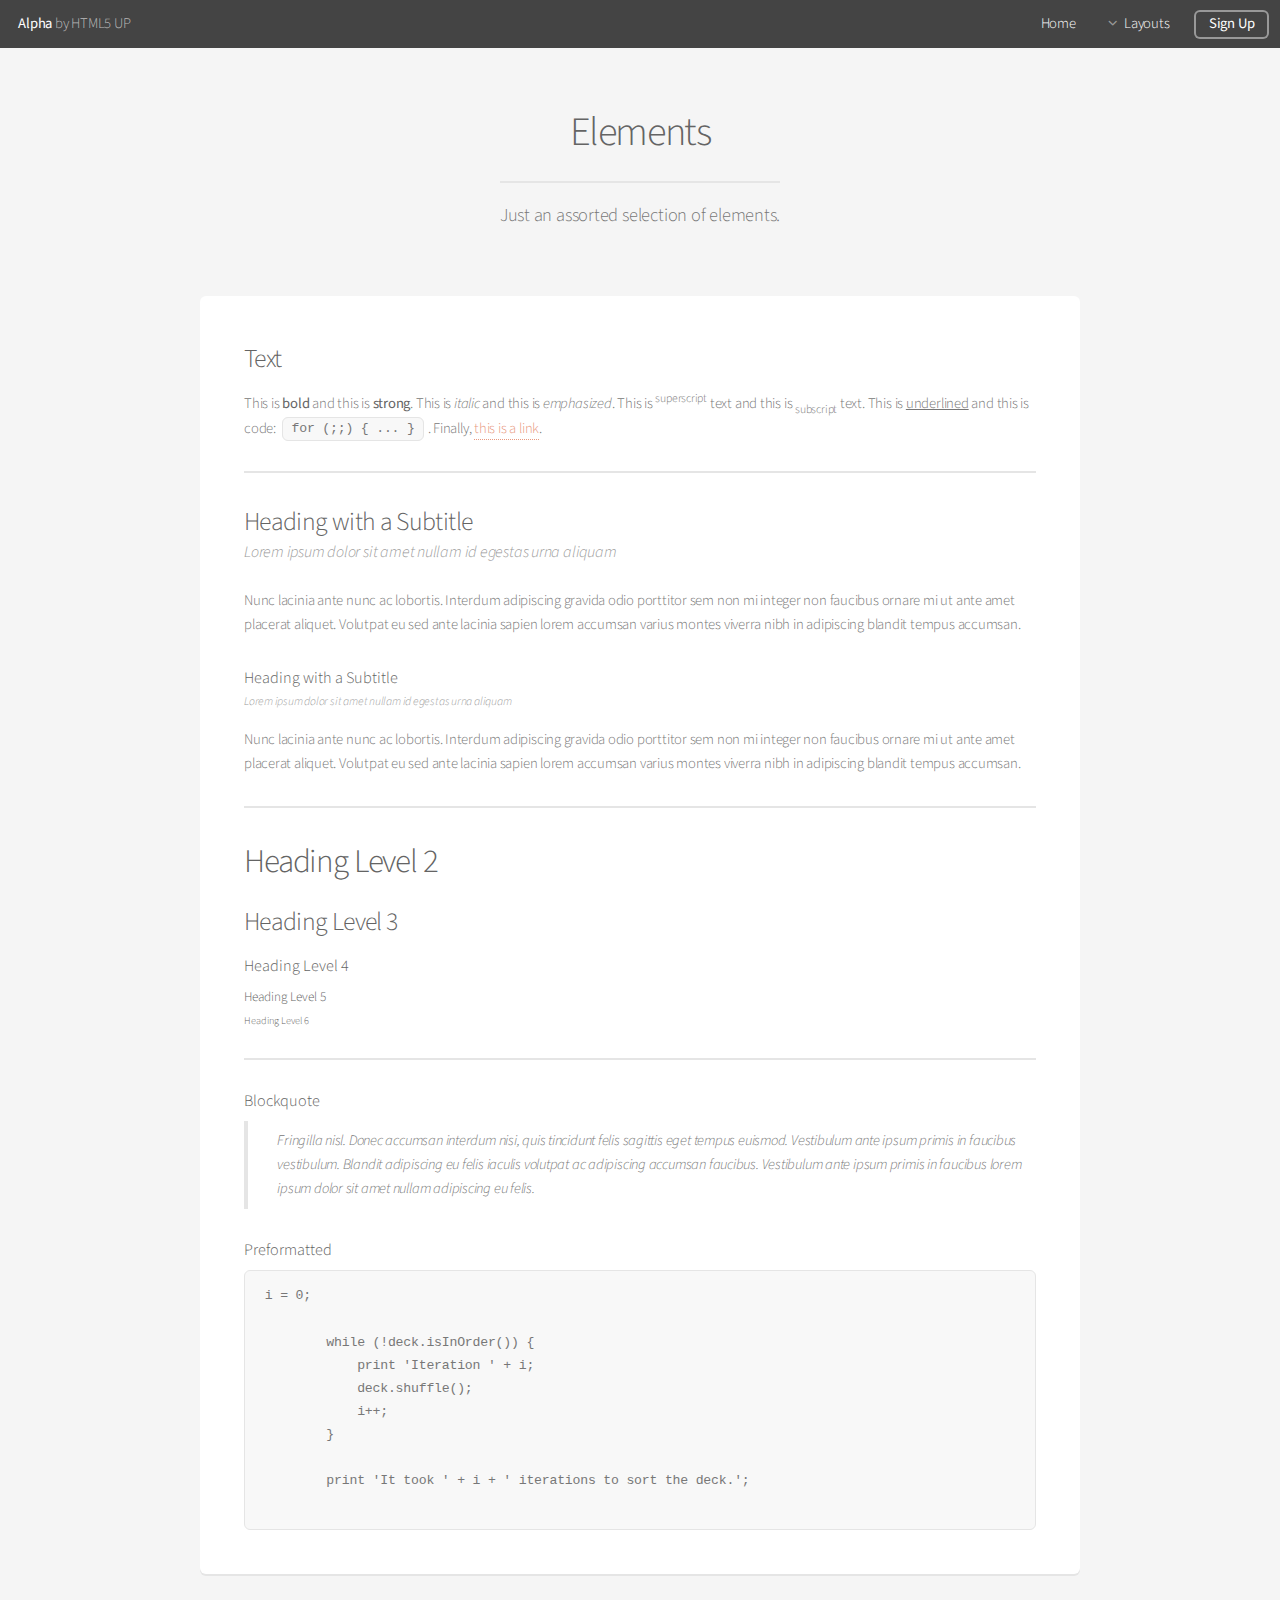
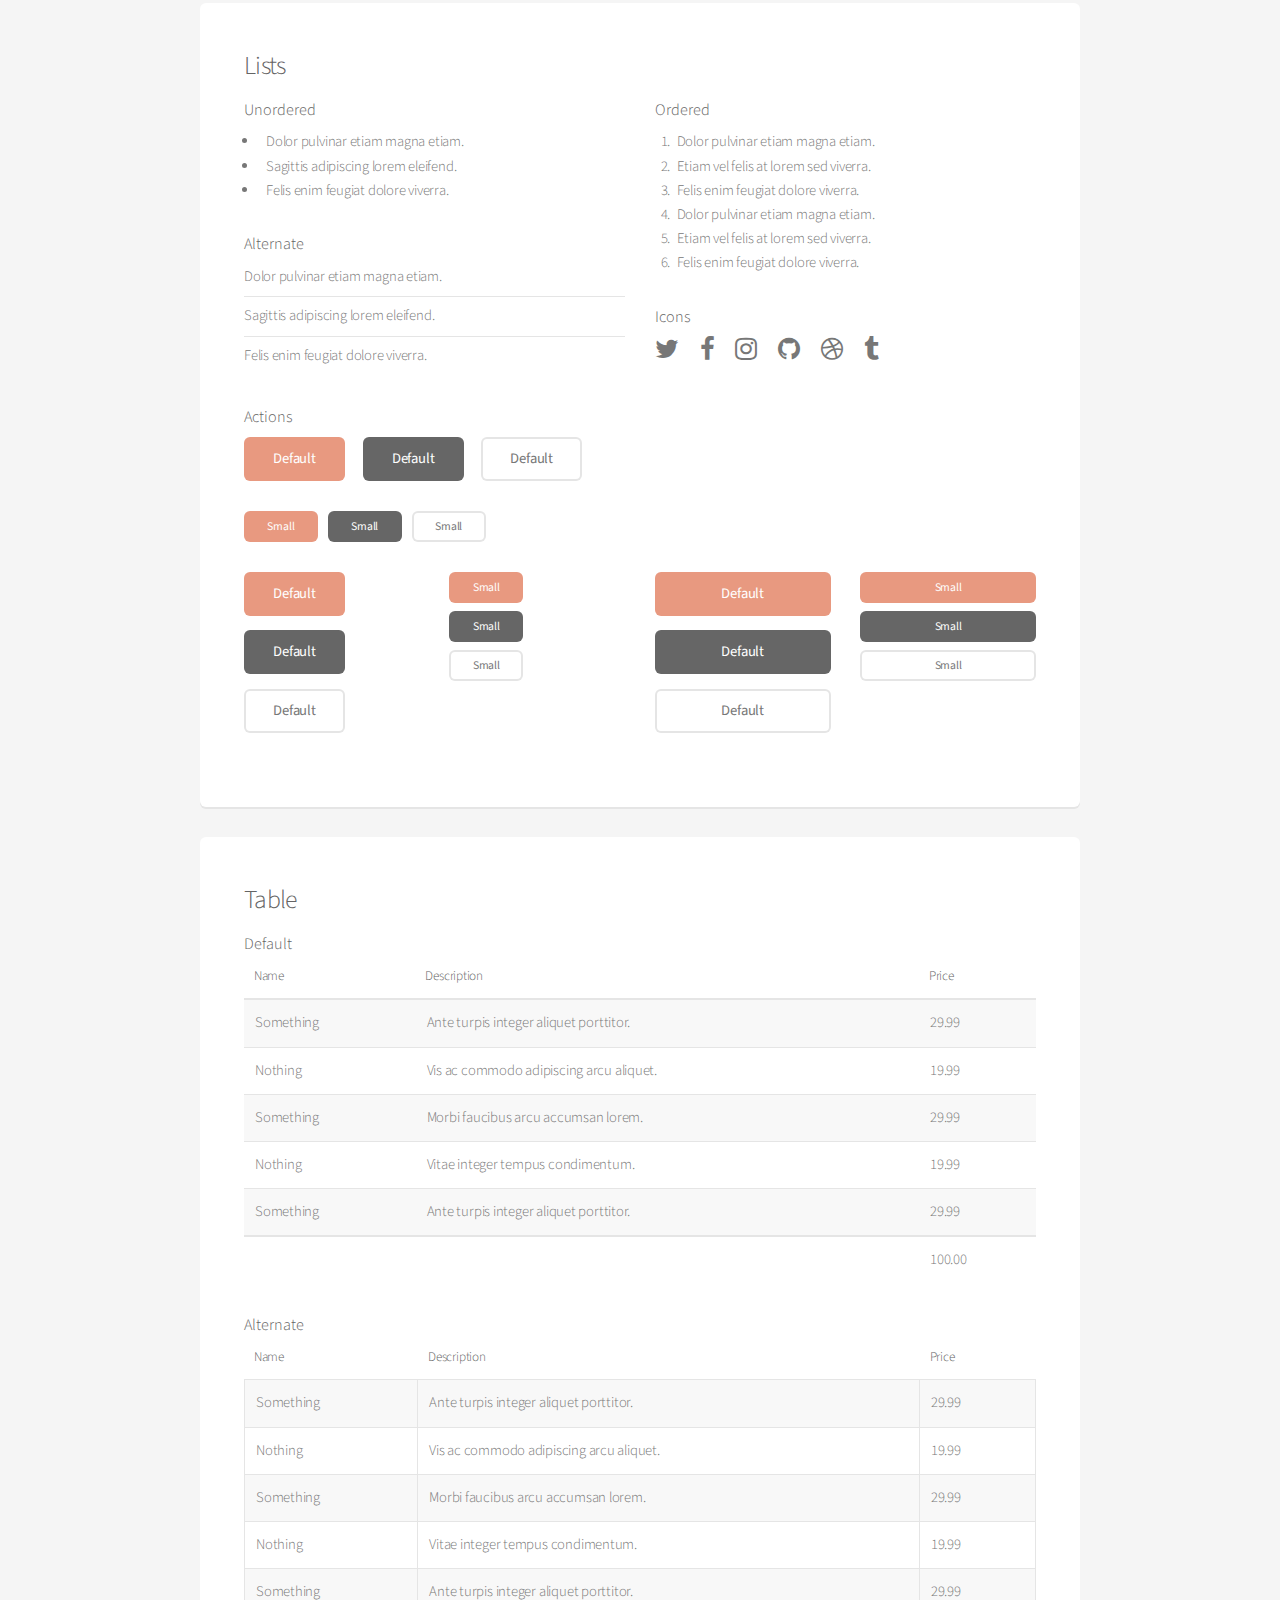
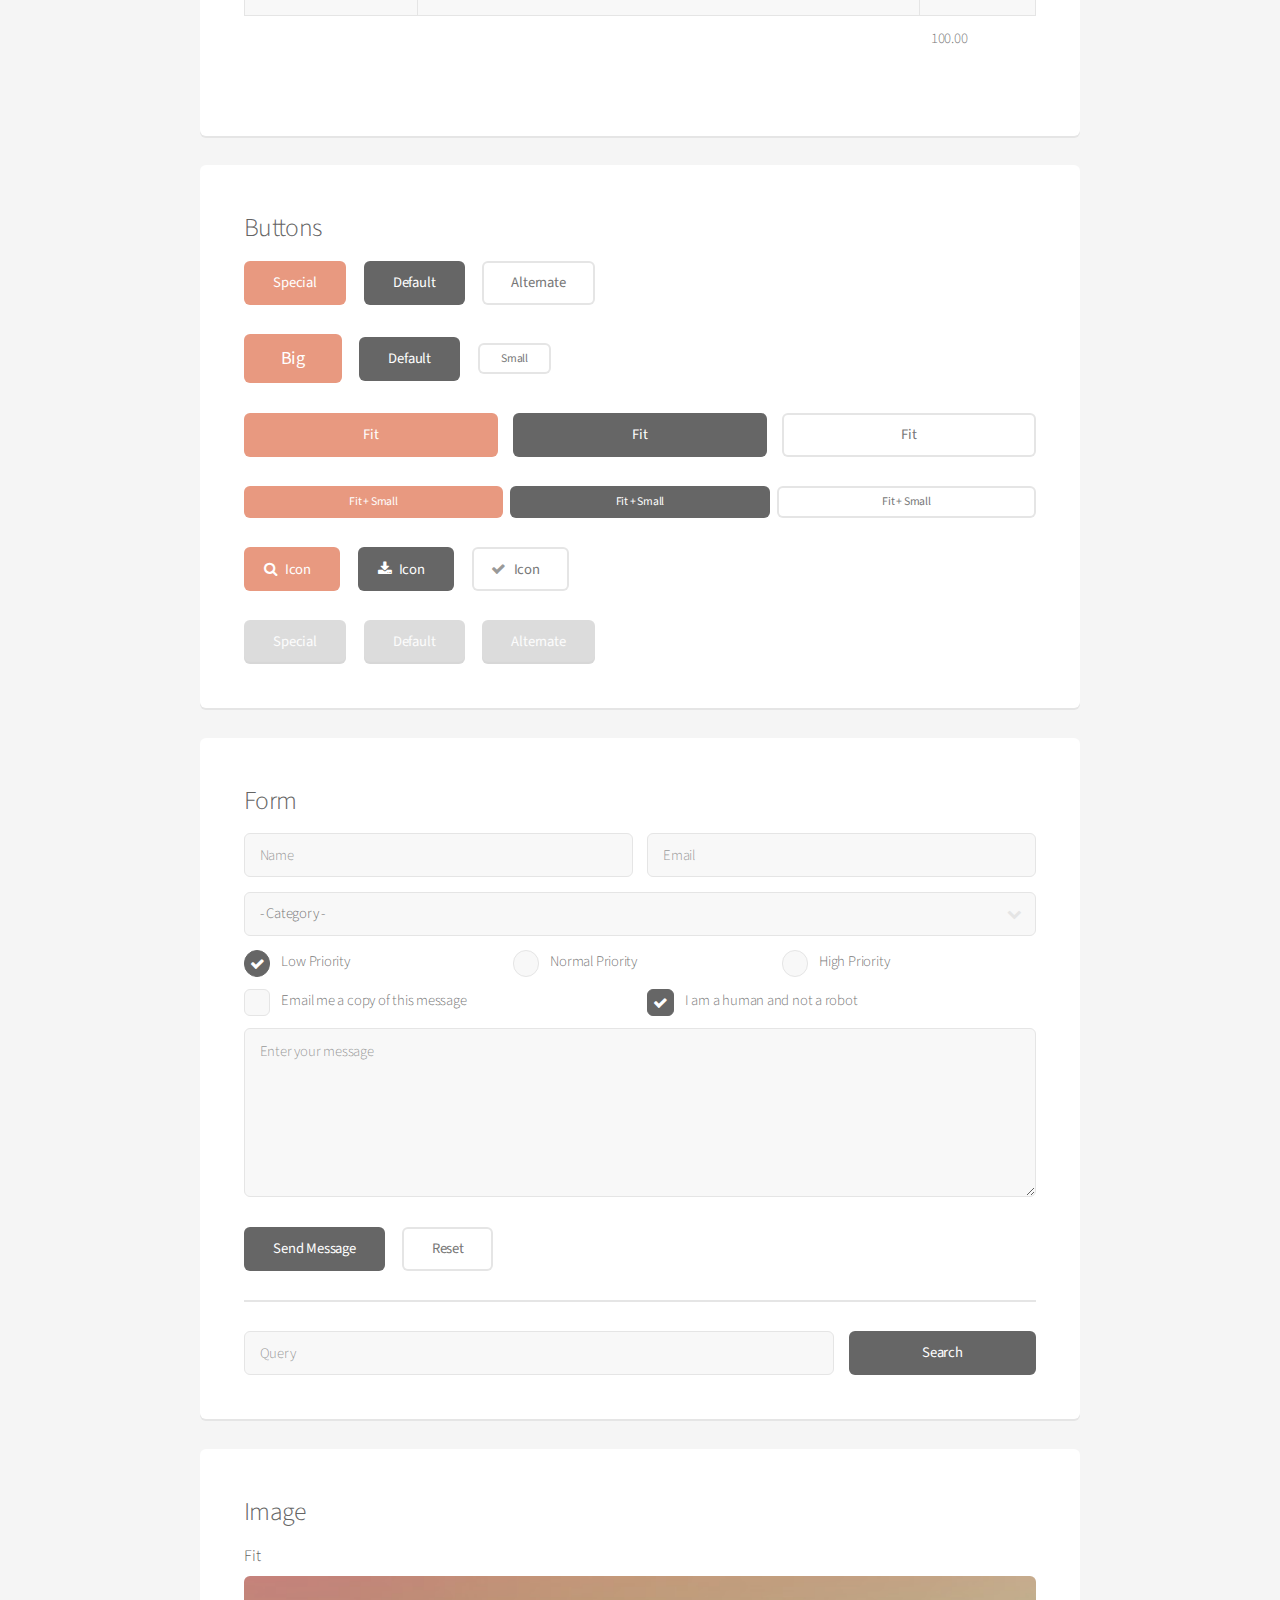
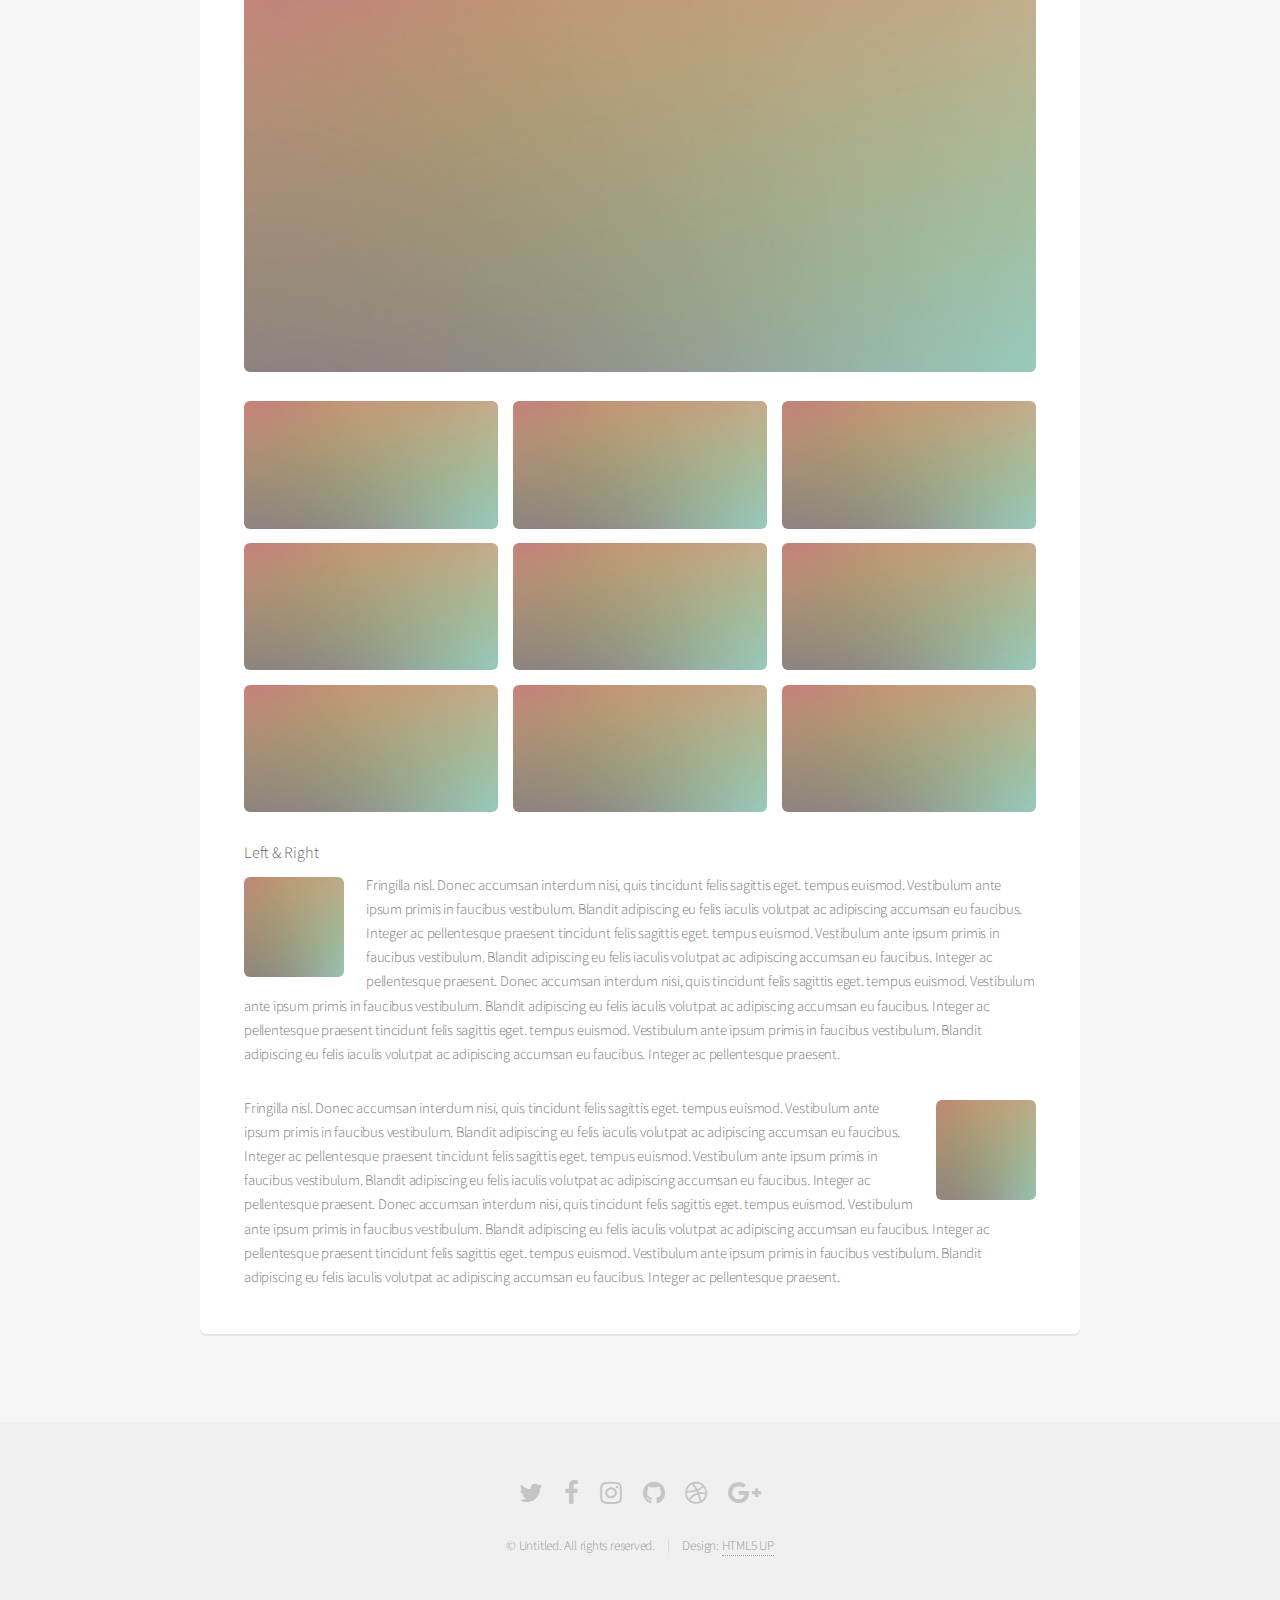
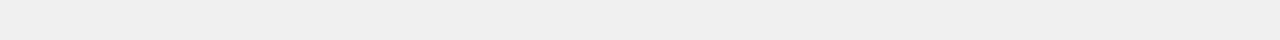
<file: elements.html>
<!DOCTYPE HTML>
<!--
	Alpha by HTML5 UP
	html5up.net | @ajlkn
	Free for personal and commercial use under the CCA 3.0 license (html5up.net/license)
-->
<html>
	<head>
		<title>Elements - Alpha by HTML5 UP</title>
		<meta charset="utf-8" />
		<meta name="viewport" content="width=device-width, initial-scale=1" />
		<!--[if lte IE 8]><script src="assets/js/ie/html5shiv.js"></script><![endif]-->
		<link rel="stylesheet" href="assets/css/main.css" />
		<!--[if lte IE 8]><link rel="stylesheet" href="assets/css/ie8.css" /><![endif]-->
	</head>
	<body>
		<div id="page-wrapper">

			<!-- Header -->
				<header id="header">
					<h1><a href="index.html">Alpha</a> by HTML5 UP</h1>
					<nav id="nav">
						<ul>
							<li><a href="index.html">Home</a></li>
							<li>
								<a href="#" class="icon fa-angle-down">Layouts</a>
								<ul>
									<li><a href="generic.html">Generic</a></li>
									<li><a href="contact.html">Contact</a></li>
									<li><a href="elements.html">Elements</a></li>
									<li>
										<a href="#">Submenu</a>
										<ul>
											<li><a href="#">Option One</a></li>
											<li><a href="#">Option Two</a></li>
											<li><a href="#">Option Three</a></li>
											<li><a href="#">Option Four</a></li>
										</ul>
									</li>
								</ul>
							</li>
							<li><a href="#" class="button">Sign Up</a></li>
						</ul>
					</nav>
				</header>

			<!-- Main -->
				<section id="main" class="container">
					<header>
						<h2>Elements</h2>
						<p>Just an assorted selection of elements.</p>
					</header>
					<div class="row">
						<div class="12u">

							<!-- Text -->
								<section class="box">
									<h3>Text</h3>
									<p>This is <b>bold</b> and this is <strong>strong</strong>. This is <i>italic</i> and this is <em>emphasized</em>.
									This is <sup>superscript</sup> text and this is <sub>subscript</sub> text.
									This is <u>underlined</u> and this is code: <code>for (;;) { ... }</code>. Finally, <a href="#">this is a link</a>.</p>

									<hr />

									<header>
										<h3>Heading with a Subtitle</h3>
										<p>Lorem ipsum dolor sit amet nullam id egestas urna aliquam</p>
									</header>
									<p>Nunc lacinia ante nunc ac lobortis. Interdum adipiscing gravida odio porttitor sem non mi integer non faucibus ornare mi ut ante amet placerat aliquet. Volutpat eu sed ante lacinia sapien lorem accumsan varius montes viverra nibh in adipiscing blandit tempus accumsan.</p>
									<header>
										<h4>Heading with a Subtitle</h4>
										<p>Lorem ipsum dolor sit amet nullam id egestas urna aliquam</p>
									</header>
									<p>Nunc lacinia ante nunc ac lobortis. Interdum adipiscing gravida odio porttitor sem non mi integer non faucibus ornare mi ut ante amet placerat aliquet. Volutpat eu sed ante lacinia sapien lorem accumsan varius montes viverra nibh in adipiscing blandit tempus accumsan.</p>

									<hr />

									<h2>Heading Level 2</h2>
									<h3>Heading Level 3</h3>
									<h4>Heading Level 4</h4>
									<h5>Heading Level 5</h5>
									<h6>Heading Level 6</h6>

									<hr />

									<h4>Blockquote</h4>
									<blockquote>Fringilla nisl. Donec accumsan interdum nisi, quis tincidunt felis sagittis eget tempus euismod. Vestibulum ante ipsum primis in faucibus vestibulum. Blandit adipiscing eu felis iaculis volutpat ac adipiscing accumsan faucibus. Vestibulum ante ipsum primis in faucibus lorem ipsum dolor sit amet nullam adipiscing eu felis.</blockquote>

									<h4>Preformatted</h4>
									<pre>i = 0;

	while (!deck.isInOrder()) {
	    print 'Iteration ' + i;
	    deck.shuffle();
	    i++;
	}

	print 'It took ' + i + ' iterations to sort the deck.';
	</pre>
								</section>

						</div>
					</div>
					<div class="row">
						<div class="12u">

							<!-- Lists -->
								<section class="box">
									<h3>Lists</h3>
									<div class="row">
										<div class="6u 12u(mobilep)">

											<h4>Unordered</h4>
											<ul>
												<li>Dolor pulvinar etiam magna etiam.</li>
												<li>Sagittis adipiscing lorem eleifend.</li>
												<li>Felis enim feugiat dolore viverra.</li>
											</ul>

											<h4>Alternate</h4>
											<ul class="alt">
												<li>Dolor pulvinar etiam magna etiam.</li>
												<li>Sagittis adipiscing lorem eleifend.</li>
												<li>Felis enim feugiat dolore viverra.</li>
											</ul>

										</div>
										<div class="6u 12u(mobilep)">

											<h4>Ordered</h4>
											<ol>
												<li>Dolor pulvinar etiam magna etiam.</li>
												<li>Etiam vel felis at lorem sed viverra.</li>
												<li>Felis enim feugiat dolore viverra.</li>
												<li>Dolor pulvinar etiam magna etiam.</li>
												<li>Etiam vel felis at lorem sed viverra.</li>
												<li>Felis enim feugiat dolore viverra.</li>
											</ol>

											<h4>Icons</h4>
											<ul class="icons">
												<li><a href="#" class="icon fa-twitter"><span class="label">Twitter</span></a></li>
												<li><a href="#" class="icon fa-facebook"><span class="label">Facebook</span></a></li>
												<li><a href="#" class="icon fa-instagram"><span class="label">Instagram</span></a></li>
												<li><a href="#" class="icon fa-github"><span class="label">Github</span></a></li>
												<li><a href="#" class="icon fa-dribbble"><span class="label">Dribbble</span></a></li>
												<li><a href="#" class="icon fa-tumblr"><span class="label">Tumblr</span></a></li>
											</ul>

										</div>
									</div>

									<h4>Actions</h4>
									<ul class="actions">
										<li><a href="#" class="button special">Default</a></li>
										<li><a href="#" class="button">Default</a></li>
										<li><a href="#" class="button alt">Default</a></li>
									</ul>
									<ul class="actions small">
										<li><a href="#" class="button special small">Small</a></li>
										<li><a href="#" class="button small">Small</a></li>
										<li><a href="#" class="button alt small">Small</a></li>
									</ul>
									<div class="row">
										<div class="3u 6u(narrower) 12u$(mobilep)">
											<ul class="actions vertical">
												<li><a href="#" class="button special">Default</a></li>
												<li><a href="#" class="button">Default</a></li>
												<li><a href="#" class="button alt">Default</a></li>
											</ul>
										</div>
										<div class="3u 6u$(narrower) 12u$(mobilep)">
											<ul class="actions vertical small">
												<li><a href="#" class="button special small">Small</a></li>
												<li><a href="#" class="button small">Small</a></li>
												<li><a href="#" class="button alt small">Small</a></li>
											</ul>
										</div>
										<div class="3u 6u(narrower) 12u$(mobilep)">
											<ul class="actions vertical">
												<li><a href="#" class="button special fit">Default</a></li>
												<li><a href="#" class="button fit">Default</a></li>
												<li><a href="#" class="button alt fit">Default</a></li>
											</ul>
										</div>
										<div class="3u 6u$(narrower) 12u$(mobilep)">
											<ul class="actions vertical small">
												<li><a href="#" class="button special small fit">Small</a></li>
												<li><a href="#" class="button small fit">Small</a></li>
												<li><a href="#" class="button alt small fit">Small</a></li>
											</ul>
										</div>
									</div>
								</section>

						</div>
					</div>
					<div class="row">
						<div class="12u">

							<!-- Table -->
								<section class="box">
									<h3>Table</h3>

									<h4>Default</h4>
									<div class="table-wrapper">
										<table>
											<thead>
												<tr>
													<th>Name</th>
													<th>Description</th>
													<th>Price</th>
												</tr>
											</thead>
											<tbody>
												<tr>
													<td>Something</td>
													<td>Ante turpis integer aliquet porttitor.</td>
													<td>29.99</td>
												</tr>
												<tr>
													<td>Nothing</td>
													<td>Vis ac commodo adipiscing arcu aliquet.</td>
													<td>19.99</td>
												</tr>
												<tr>
													<td>Something</td>
													<td> Morbi faucibus arcu accumsan lorem.</td>
													<td>29.99</td>
												</tr>
												<tr>
													<td>Nothing</td>
													<td>Vitae integer tempus condimentum.</td>
													<td>19.99</td>
												</tr>
												<tr>
													<td>Something</td>
													<td>Ante turpis integer aliquet porttitor.</td>
													<td>29.99</td>
												</tr>
											</tbody>
											<tfoot>
												<tr>
													<td colspan="2"></td>
													<td>100.00</td>
												</tr>
											</tfoot>
										</table>
									</div>

									<h4>Alternate</h4>
									<div class="table-wrapper">
										<table class="alt">
											<thead>
												<tr>
													<th>Name</th>
													<th>Description</th>
													<th>Price</th>
												</tr>
											</thead>
											<tbody>
												<tr>
													<td>Something</td>
													<td>Ante turpis integer aliquet porttitor.</td>
													<td>29.99</td>
												</tr>
												<tr>
													<td>Nothing</td>
													<td>Vis ac commodo adipiscing arcu aliquet.</td>
													<td>19.99</td>
												</tr>
												<tr>
													<td>Something</td>
													<td> Morbi faucibus arcu accumsan lorem.</td>
													<td>29.99</td>
												</tr>
												<tr>
													<td>Nothing</td>
													<td>Vitae integer tempus condimentum.</td>
													<td>19.99</td>
												</tr>
												<tr>
													<td>Something</td>
													<td>Ante turpis integer aliquet porttitor.</td>
													<td>29.99</td>
												</tr>
											</tbody>
											<tfoot>
												<tr>
													<td colspan="2"></td>
													<td>100.00</td>
												</tr>
											</tfoot>
										</table>
									</div>
								</section>

						</div>
					</div>
					<div class="row">
						<div class="12u">

							<!-- Buttons -->
								<section class="box">
									<h3>Buttons</h3>
									<ul class="actions">
										<li><a href="#" class="button special">Special</a></li>
										<li><a href="#" class="button">Default</a></li>
										<li><a href="#" class="button alt">Alternate</a></li>
									</ul>
									<ul class="actions">
										<li><a href="#" class="button special big">Big</a></li>
										<li><a href="#" class="button">Default</a></li>
										<li><a href="#" class="button alt small">Small</a></li>
									</ul>
									<ul class="actions fit">
										<li><a href="#" class="button special fit">Fit</a></li>
										<li><a href="#" class="button fit">Fit</a></li>
										<li><a href="#" class="button alt fit">Fit</a></li>
									</ul>
									<ul class="actions fit small">
										<li><a href="#" class="button special fit small">Fit + Small</a></li>
										<li><a href="#" class="button fit small">Fit + Small</a></li>
										<li><a href="#" class="button alt fit small">Fit + Small</a></li>
									</ul>
									<ul class="actions">
										<li><a href="#" class="button special icon fa-search">Icon</a></li>
										<li><a href="#" class="button icon fa-download">Icon</a></li>
										<li><a href="#" class="button alt icon fa-check">Icon</a></li>
									</ul>
									<ul class="actions">
										<li><span class="button special disabled">Special</span></li>
										<li><span class="button disabled">Default</span></li>
										<li><span class="button alt disabled">Alternate</span></li>
									</ul>
								</section>

						</div>
					</div>
					<div class="row">
						<div class="12u">

							<!-- Form -->
								<section class="box">
									<h3>Form</h3>
									<form method="post" action="#">
										<div class="row uniform 50%">
											<div class="6u 12u(mobilep)">
												<input type="text" name="name" id="name" value="" placeholder="Name" />
											</div>
											<div class="6u 12u(mobilep)">
												<input type="email" name="email" id="email" value="" placeholder="Email" />
											</div>
										</div>
										<div class="row uniform 50%">
											<div class="12u">
												<div class="select-wrapper">
													<select name="category" id="category">
														<option value="">- Category -</option>
														<option value="1">Manufacturing</option>
														<option value="1">Shipping</option>
														<option value="1">Administration</option>
														<option value="1">Human Resources</option>
													</select>
												</div>
											</div>
										</div>
										<div class="row uniform 50%">
											<div class="4u 12u(narrower)">
												<input type="radio" id="priority-low" name="priority" checked>
												<label for="priority-low">Low Priority</label>
											</div>
											<div class="4u 12u(narrower)">
												<input type="radio" id="priority-normal" name="priority">
												<label for="priority-normal">Normal Priority</label>
											</div>
											<div class="4u 12u(narrower)">
												<input type="radio" id="priority-high" name="priority">
												<label for="priority-high">High Priority</label>
											</div>
										</div>
										<div class="row uniform 50%">
											<div class="6u 12u(narrower)">
												<input type="checkbox" id="copy" name="copy">
												<label for="copy">Email me a copy of this message</label>
											</div>
											<div class="6u 12u(narrower)">
												<input type="checkbox" id="human" name="human" checked>
												<label for="human">I am a human and not a robot</label>
											</div>
										</div>
										<div class="row uniform 50%">
											<div class="12u">
												<textarea name="message" id="message" placeholder="Enter your message" rows="6"></textarea>
											</div>
										</div>
										<div class="row uniform">
											<div class="12u">
												<ul class="actions">
													<li><input type="submit" value="Send Message" /></li>
													<li><input type="reset" value="Reset" class="alt" /></li>
												</ul>
											</div>
										</div>
									</form>

									<hr />

									<form method="post" action="#">
										<div class="row uniform 50%">
											<div class="9u 12u(mobilep)">
												<input type="text" name="query" id="query" value="" placeholder="Query" />
											</div>
											<div class="3u 12u(mobilep)">
												<input type="submit" value="Search" class="fit" />
											</div>
										</div>
									</form>
								</section>

						</div>
					</div>
					<div class="row">
						<div class="12u">

							<!-- Image -->
								<section class="box">
									<h3>Image</h3>
									<h4>Fit</h4>
									<span class="image fit"><img src="images/pic04.jpg" alt="" /></span>
									<div class="box alt">
										<div class="row no-collapse 50% uniform">
											<div class="4u"><span class="image fit"><img src="images/pic04.jpg" alt="" /></span></div>
											<div class="4u"><span class="image fit"><img src="images/pic04.jpg" alt="" /></span></div>
											<div class="4u"><span class="image fit"><img src="images/pic04.jpg" alt="" /></span></div>
										</div>
										<div class="row no-collapse 50% uniform">
											<div class="4u"><span class="image fit"><img src="images/pic04.jpg" alt="" /></span></div>
											<div class="4u"><span class="image fit"><img src="images/pic04.jpg" alt="" /></span></div>
											<div class="4u"><span class="image fit"><img src="images/pic04.jpg" alt="" /></span></div>
										</div>
										<div class="row no-collapse 50% uniform">
											<div class="4u"><span class="image fit"><img src="images/pic04.jpg" alt="" /></span></div>
											<div class="4u"><span class="image fit"><img src="images/pic04.jpg" alt="" /></span></div>
											<div class="4u"><span class="image fit"><img src="images/pic04.jpg" alt="" /></span></div>
										</div>
									</div>

									<h4>Left &amp; Right</h4>
									<p><span class="image left"><img src="images/pic05.jpg" alt="" /></span>Fringilla nisl. Donec accumsan interdum nisi, quis tincidunt felis sagittis eget. tempus euismod. Vestibulum ante ipsum primis in faucibus vestibulum. Blandit adipiscing eu felis iaculis volutpat ac adipiscing accumsan eu faucibus. Integer ac pellentesque praesent tincidunt felis sagittis eget. tempus euismod. Vestibulum ante ipsum primis in faucibus vestibulum. Blandit adipiscing eu felis iaculis volutpat ac adipiscing accumsan eu faucibus. Integer ac pellentesque praesent. Donec accumsan interdum nisi, quis tincidunt felis sagittis eget. tempus euismod. Vestibulum ante ipsum primis in faucibus vestibulum. Blandit adipiscing eu felis iaculis volutpat ac adipiscing accumsan eu faucibus. Integer ac pellentesque praesent tincidunt felis sagittis eget. tempus euismod. Vestibulum ante ipsum primis in faucibus vestibulum. Blandit adipiscing eu felis iaculis volutpat ac adipiscing accumsan eu faucibus. Integer ac pellentesque praesent.</p>
									<p><span class="image right"><img src="images/pic05.jpg" alt="" /></span>Fringilla nisl. Donec accumsan interdum nisi, quis tincidunt felis sagittis eget. tempus euismod. Vestibulum ante ipsum primis in faucibus vestibulum. Blandit adipiscing eu felis iaculis volutpat ac adipiscing accumsan eu faucibus. Integer ac pellentesque praesent tincidunt felis sagittis eget. tempus euismod. Vestibulum ante ipsum primis in faucibus vestibulum. Blandit adipiscing eu felis iaculis volutpat ac adipiscing accumsan eu faucibus. Integer ac pellentesque praesent. Donec accumsan interdum nisi, quis tincidunt felis sagittis eget. tempus euismod. Vestibulum ante ipsum primis in faucibus vestibulum. Blandit adipiscing eu felis iaculis volutpat ac adipiscing accumsan eu faucibus. Integer ac pellentesque praesent tincidunt felis sagittis eget. tempus euismod. Vestibulum ante ipsum primis in faucibus vestibulum. Blandit adipiscing eu felis iaculis volutpat ac adipiscing accumsan eu faucibus. Integer ac pellentesque praesent.</p>
								</section>

						</div>
					</div>
				</section>

			<!-- Footer -->
				<footer id="footer">
					<ul class="icons">
						<li><a href="#" class="icon fa-twitter"><span class="label">Twitter</span></a></li>
						<li><a href="#" class="icon fa-facebook"><span class="label">Facebook</span></a></li>
						<li><a href="#" class="icon fa-instagram"><span class="label">Instagram</span></a></li>
						<li><a href="#" class="icon fa-github"><span class="label">Github</span></a></li>
						<li><a href="#" class="icon fa-dribbble"><span class="label">Dribbble</span></a></li>
						<li><a href="#" class="icon fa-google-plus"><span class="label">Google+</span></a></li>
					</ul>
					<ul class="copyright">
						<li>&copy; Untitled. All rights reserved.</li><li>Design: <a href="http://html5up.net">HTML5 UP</a></li>
					</ul>
				</footer>

		</div>

		<!-- Scripts -->
			<script src="assets/js/jquery.min.js"></script>
			<script src="assets/js/jquery.dropotron.min.js"></script>
			<script src="assets/js/jquery.scrollgress.min.js"></script>
			<script src="assets/js/skel.min.js"></script>
			<script src="assets/js/util.js"></script>
			<!--[if lte IE 8]><script src="assets/js/ie/respond.min.js"></script><![endif]-->
			<script src="assets/js/main.js"></script>

	</body>
</html>
</file>
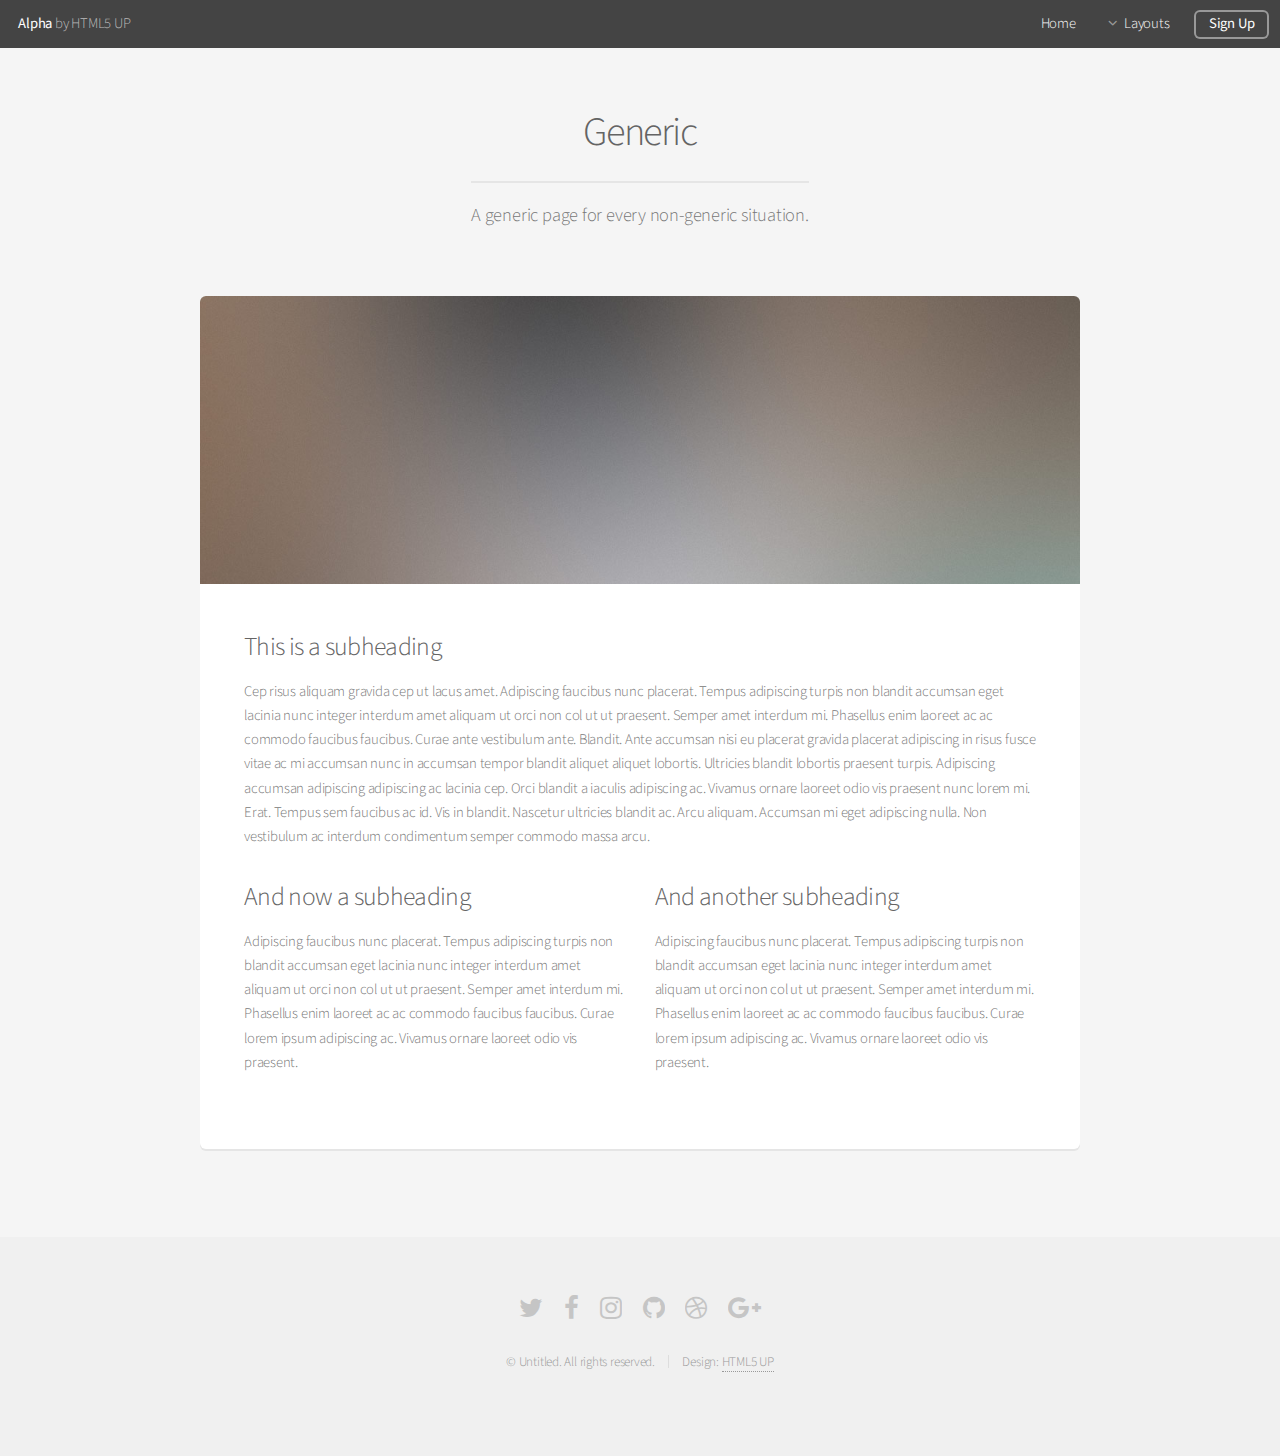
<file: generic.html>
<!DOCTYPE HTML>
<!--
	Alpha by HTML5 UP
	html5up.net | @ajlkn
	Free for personal and commercial use under the CCA 3.0 license (html5up.net/license)
-->
<html>
	<head>
		<title>Generic - Alpha by HTML5 UP</title>
		<meta charset="utf-8" />
		<meta name="viewport" content="width=device-width, initial-scale=1" />
		<!--[if lte IE 8]><script src="assets/js/ie/html5shiv.js"></script><![endif]-->
		<link rel="stylesheet" href="assets/css/main.css" />
		<!--[if lte IE 8]><link rel="stylesheet" href="assets/css/ie8.css" /><![endif]-->
	</head>
	<body>
		<div id="page-wrapper">

			<!-- Header -->
				<header id="header">
					<h1><a href="index.html">Alpha</a> by HTML5 UP</h1>
					<nav id="nav">
						<ul>
							<li><a href="index.html">Home</a></li>
							<li>
								<a href="#" class="icon fa-angle-down">Layouts</a>
								<ul>
									<li><a href="generic.html">Generic</a></li>
									<li><a href="contact.html">Contact</a></li>
									<li><a href="elements.html">Elements</a></li>
									<li>
										<a href="#">Submenu</a>
										<ul>
											<li><a href="#">Option One</a></li>
											<li><a href="#">Option Two</a></li>
											<li><a href="#">Option Three</a></li>
											<li><a href="#">Option Four</a></li>
										</ul>
									</li>
								</ul>
							</li>
							<li><a href="#" class="button">Sign Up</a></li>
						</ul>
					</nav>
				</header>

			<!-- Main -->
				<section id="main" class="container">
					<header>
						<h2>Generic</h2>
						<p>A generic page for every non-generic situation.</p>
					</header>
					<div class="box">
						<span class="image featured"><img src="images/pic01.jpg" alt="" /></span>
						<h3>This is a subheading</h3>
						<p>Cep risus aliquam gravida cep ut lacus amet. Adipiscing faucibus nunc placerat. Tempus adipiscing turpis non blandit accumsan eget lacinia nunc integer interdum amet aliquam ut orci non col ut ut praesent. Semper amet interdum mi. Phasellus enim laoreet ac ac commodo faucibus faucibus. Curae ante vestibulum ante. Blandit. Ante accumsan nisi eu placerat gravida placerat adipiscing in risus fusce vitae ac mi accumsan nunc in accumsan tempor blandit aliquet aliquet lobortis. Ultricies blandit lobortis praesent turpis. Adipiscing accumsan adipiscing adipiscing ac lacinia cep. Orci blandit a iaculis adipiscing ac. Vivamus ornare laoreet odio vis praesent nunc lorem mi. Erat. Tempus sem faucibus ac id. Vis in blandit. Nascetur ultricies blandit ac. Arcu aliquam. Accumsan mi eget adipiscing nulla. Non vestibulum ac interdum condimentum semper commodo massa arcu.</p>
						<div class="row">
							<div class="6u 12u(mobilep)">
								<h3>And now a subheading</h3>
								<p>Adipiscing faucibus nunc placerat. Tempus adipiscing turpis non blandit accumsan eget lacinia nunc integer interdum amet aliquam ut orci non col ut ut praesent. Semper amet interdum mi. Phasellus enim laoreet ac ac commodo faucibus faucibus. Curae lorem ipsum adipiscing ac. Vivamus ornare laoreet odio vis praesent.</p>
							</div>
							<div class="6u 12u(mobilep)">
								<h3>And another subheading</h3>
								<p>Adipiscing faucibus nunc placerat. Tempus adipiscing turpis non blandit accumsan eget lacinia nunc integer interdum amet aliquam ut orci non col ut ut praesent. Semper amet interdum mi. Phasellus enim laoreet ac ac commodo faucibus faucibus. Curae lorem ipsum adipiscing ac. Vivamus ornare laoreet odio vis praesent.</p>
							</div>
						</div>
					</div>
				</section>

			<!-- Footer -->
				<footer id="footer">
					<ul class="icons">
						<li><a href="#" class="icon fa-twitter"><span class="label">Twitter</span></a></li>
						<li><a href="#" class="icon fa-facebook"><span class="label">Facebook</span></a></li>
						<li><a href="#" class="icon fa-instagram"><span class="label">Instagram</span></a></li>
						<li><a href="#" class="icon fa-github"><span class="label">Github</span></a></li>
						<li><a href="#" class="icon fa-dribbble"><span class="label">Dribbble</span></a></li>
						<li><a href="#" class="icon fa-google-plus"><span class="label">Google+</span></a></li>
					</ul>
					<ul class="copyright">
						<li>&copy; Untitled. All rights reserved.</li><li>Design: <a href="http://html5up.net">HTML5 UP</a></li>
					</ul>
				</footer>

		</div>

		<!-- Scripts -->
			<script src="assets/js/jquery.min.js"></script>
			<script src="assets/js/jquery.dropotron.min.js"></script>
			<script src="assets/js/jquery.scrollgress.min.js"></script>
			<script src="assets/js/skel.min.js"></script>
			<script src="assets/js/util.js"></script>
			<!--[if lte IE 8]><script src="assets/js/ie/respond.min.js"></script><![endif]-->
			<script src="assets/js/main.js"></script>

	</body>
</html>
</file>
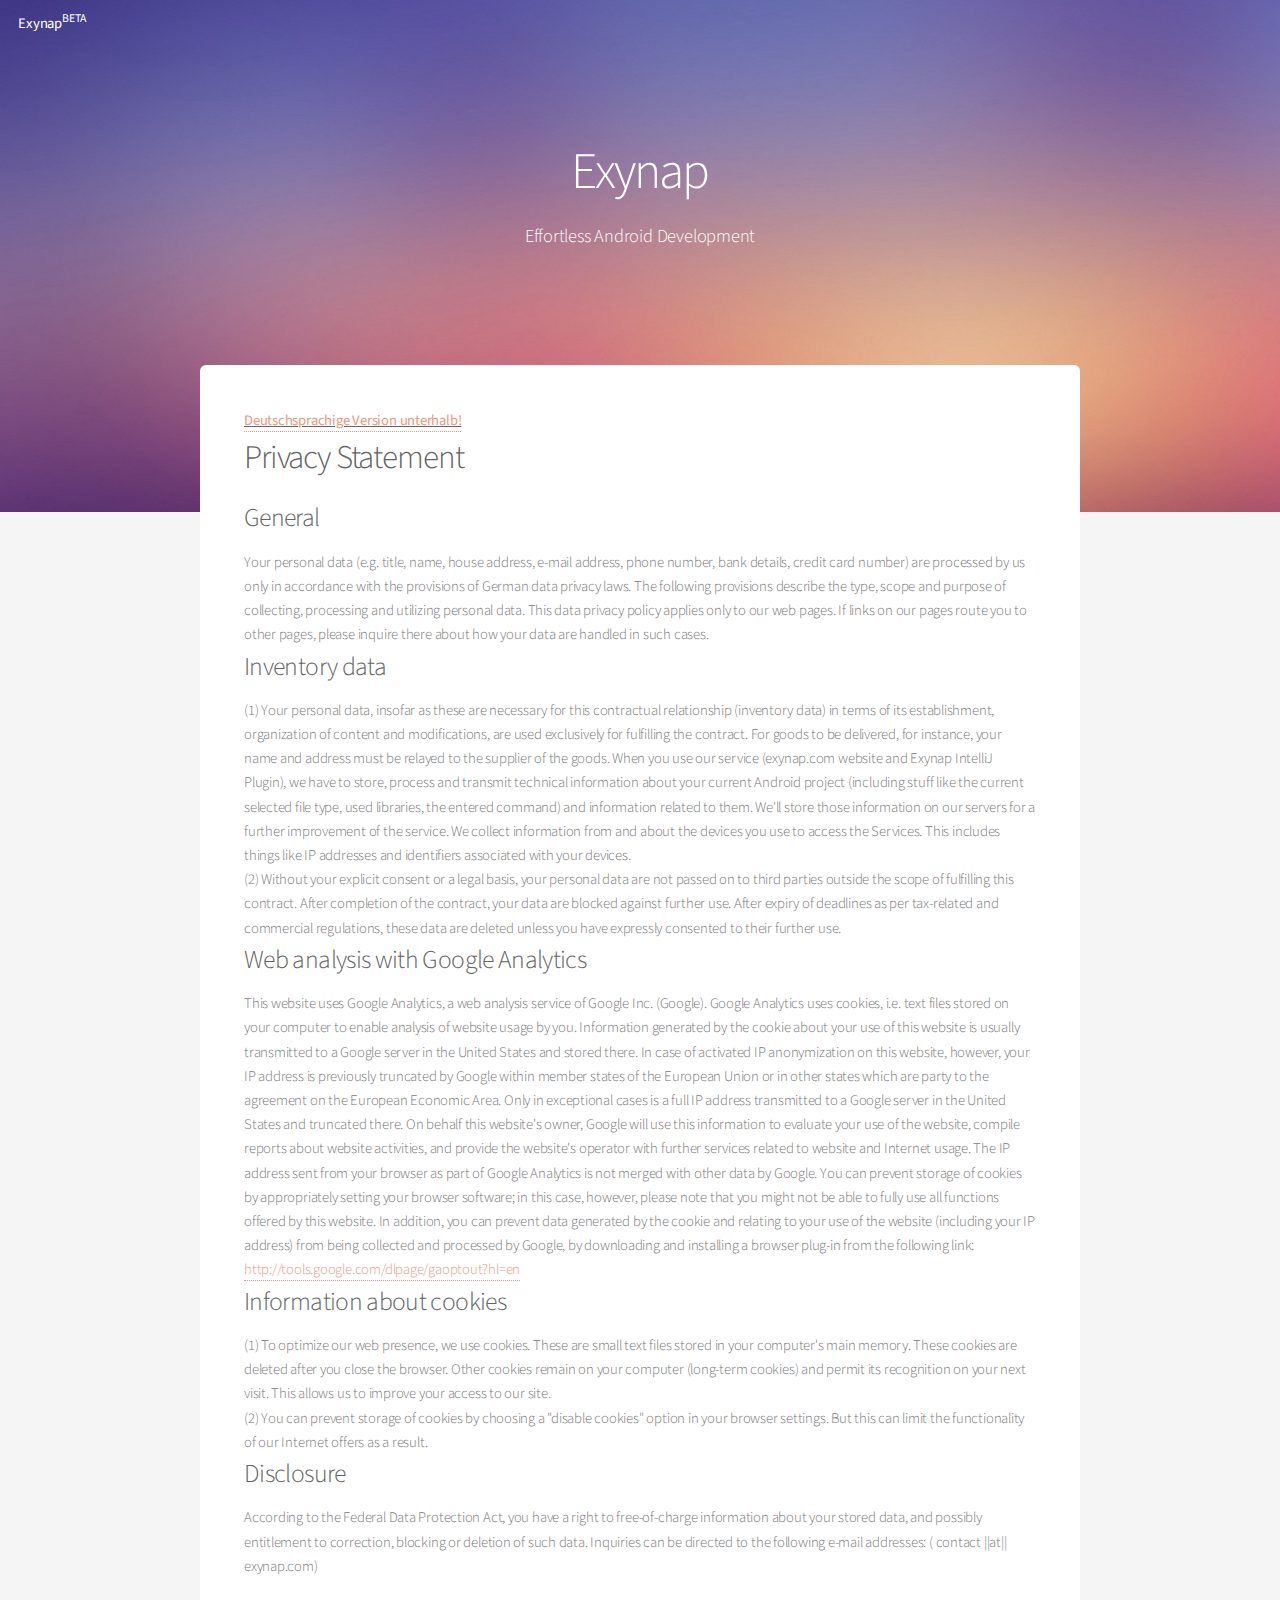
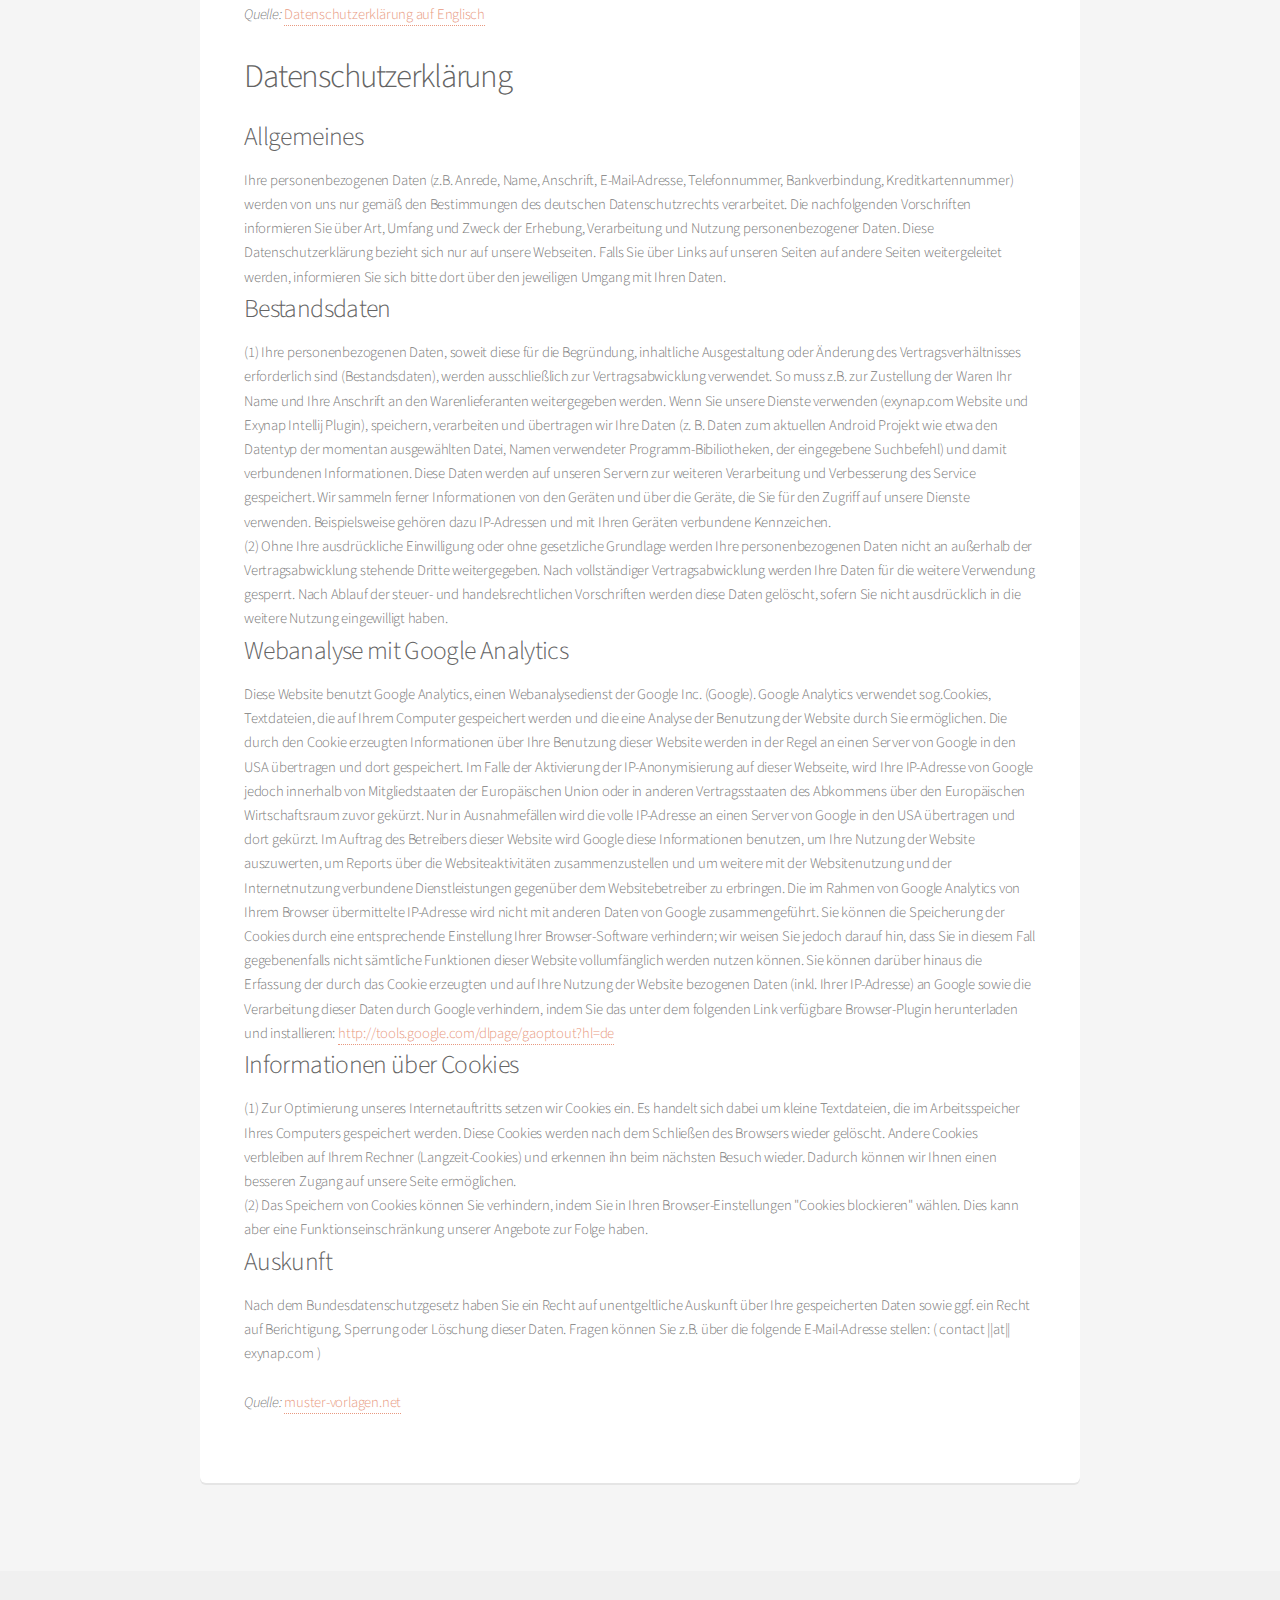
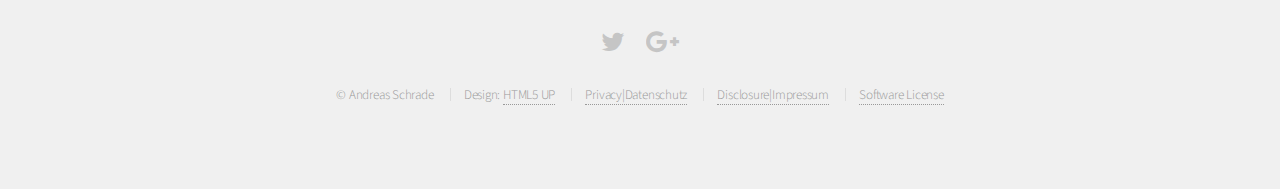
<file: privacy.html>
<!DOCTYPE HTML>
<!--
	Alpha by HTML5 UP
	html5up.net | @ajlkn
	Free for personal and commercial use under the CCA 3.0 license (html5up.net/license)
-->
<html>	
  <head>		
    <title>Exynap
    </title>		
    <meta charset="utf-8" />		
    <meta name="viewport" content="width=device-width, initial-scale=1" />		
    <!--[if lte IE 8]><script src="assets/js/ie/html5shiv.js"></script><![endif]-->		
    <link rel="stylesheet" href="assets/css/main.css" />		
    <!--[if lte IE 8]><link rel="stylesheet" href="assets/css/ie8.css" /><![endif]-->	
  </head>	
  <body class="landing">		
    <div id="page-wrapper">			
      <!-- Header -->				
      <header id="header" class="alt">					<h1>
          <a href="index.html">Exynap<sup>BETA</sup></a></h1>					
        
      </header>			
                <!-- Banner -->				
      <section id="banner">					<h2>Exynap</h2>					
        <p>Effortless Android Development
        </p>
        				
     
      </section>			
      <!-- Main -->				
      <section id="main" class="container">					
       
                            
        <div class="row">						
          <div class="12u">							
           							
            <section class="box">
                  <strong><u><a href="#german">Deutschsprachige Version unterhalb!</a></u></strong>
                  <h2>Privacy Statement</h2><h3>General</h3>Your personal data (e.g. title, name, house address, e-mail address, phone number, bank details, credit card number) are processed by us only in accordance with the provisions of German data privacy laws. The following provisions describe the type, scope and purpose of collecting, processing and utilizing personal data. This data privacy policy applies only to our web pages. If links on our pages route you to other pages, please inquire there about how your data are handled in such cases.  
<br/><h3>Inventory data</h3>(1) Your personal data, insofar as these are necessary for this contractual relationship (inventory data) in terms of its establishment, organization of content and modifications, are used exclusively for fulfilling the contract. For goods to be delivered, for instance, your name and address must be relayed to the supplier of the goods. 
When you use our service (exynap.com website and Exynap IntelliJ Plugin), we have to store, process and transmit technical information about your current Android project (including stuff like the current selected file type, used libraries, the entered command) and information related to them.
We'll store those information on our servers for a further improvement of the service.
We collect information from and about the devices you use to access the Services. This includes things like IP addresses and identifiers associated with your devices.  
<br/>(2) Without your explicit consent or a legal basis, your personal data are not passed on to third parties outside the scope of fulfilling this contract. After completion of the contract, your data are blocked against further use. After expiry of deadlines as per tax-related and commercial regulations, these data are deleted unless you have expressly consented to their further use.  
<br/><h3>Web analysis with Google Analytics</h3>This website uses Google Analytics, a web analysis service of Google Inc. (Google). Google Analytics uses cookies, i.e. text files stored on your computer to enable analysis of website usage by you. Information generated by the cookie about your use of this website is usually transmitted to a Google server in the United States and stored there. In case of activated IP anonymization on this website, however, your IP address is previously truncated by Google within member states of the European Union or in other states which are party to the agreement on the European Economic Area. Only in exceptional cases is a full IP address transmitted to a Google server in the United States and truncated there. On behalf this website's owner, Google will use this information to evaluate your use of the website, compile reports about website activities, and provide the website's operator with further services related to website and Internet usage. The IP address sent from your browser as part of Google Analytics is not merged with other data by Google. You can prevent storage of cookies by appropriately setting your browser software; in this case, however, please note that you might not be able to fully use all functions offered by this website. In addition, you can prevent data generated by the cookie and relating to your use of the website (including your IP address) from being collected and processed by Google, by downloading and installing a browser plug-in from the following link:   
<a href="http://tools.google.com/dlpage/gaoptout?hl=en" target="_blank">http://tools.google.com/dlpage/gaoptout?hl=en</a>
<br/><h3>Information about cookies</h3>(1) To optimize our web presence, we use cookies. These are small text files stored in your computer's main memory. These cookies are deleted after you close the browser. Other cookies remain on your computer (long-term cookies) and permit its recognition on your next visit. This allows us to improve your access to our site.  
<br/>(2) You can prevent storage of cookies by choosing a &quot;disable cookies&quot; option in your browser settings. But this can limit the functionality of our Internet offers as a result.  
<br/><h3>Disclosure</h3>According to the Federal Data Protection Act, you have a right to free-of-charge information about your stored data, and possibly entitlement to correction, blocking or deletion of such data. Inquiries can be directed to the following e-mail addresses: (  contact ||at||  exynap.com)  
<br/>
<br/><i>Quelle: </i>
<a href="http://www.twigg.de/datenschutzerklaerungs-generator-en.htm" target="_blank">Datenschutzerklärung auf Englisch</a>
<br/>
<br/><h2 id="german">Datenschutzerkl&auml;rung</h2><h3>Allgemeines</h3>Ihre personenbezogenen Daten (z.B. Anrede, Name, Anschrift, E-Mail-Adresse, Telefonnummer, Bankverbindung, Kreditkartennummer) werden von uns nur gem&auml;&szlig; den Bestimmungen des deutschen Datenschutzrechts verarbeitet. Die nachfolgenden Vorschriften informieren Sie &uuml;ber Art, Umfang und Zweck der Erhebung, Verarbeitung und Nutzung personenbezogener Daten. Diese Datenschutzerkl&auml;rung bezieht sich nur auf unsere Webseiten. Falls Sie &uuml;ber Links auf unseren Seiten auf andere Seiten weitergeleitet werden, informieren Sie sich bitte dort &uuml;ber den jeweiligen Umgang mit Ihren Daten. 
<br/><h3>Bestandsdaten</h3>(1) Ihre personenbezogenen Daten, soweit diese f&uuml;r die Begr&uuml;ndung, inhaltliche Ausgestaltung oder &Auml;nderung des Vertragsverh&auml;ltnisses erforderlich sind (Bestandsdaten), werden ausschlie&szlig;lich zur Vertragsabwicklung verwendet. So muss z.B. zur Zustellung der Waren Ihr Name und Ihre Anschrift an den Warenlieferanten weitergegeben werden.
Wenn Sie unsere Dienste verwenden (exynap.com Website und Exynap Intellij Plugin), speichern, verarbeiten und übertragen wir Ihre Daten (z. B. Daten zum aktuellen Android Projekt wie etwa den Datentyp der momentan ausgewählten Datei, Namen verwendeter Programm-Bibiliotheken, der eingegebene Suchbefehl) und damit verbundenen Informationen.
Diese Daten werden auf unseren Servern zur weiteren Verarbeitung und Verbesserung des Service gespeichert.
Wir sammeln ferner Informationen von den Geräten und über die Geräte, die Sie für den Zugriff auf unsere Dienste verwenden. Beispielsweise gehören dazu IP-Adressen und mit Ihren Geräten verbundene Kennzeichen.   
<br/>(2) Ohne Ihre ausdr&uuml;ckliche Einwilligung oder ohne gesetzliche Grundlage werden Ihre personenbezogenen Daten nicht an au&szlig;erhalb der Vertragsabwicklung stehende Dritte weitergegeben. Nach vollst&auml;ndiger Vertragsabwicklung werden Ihre Daten f&uuml;r die weitere Verwendung gesperrt. Nach Ablauf der steuer- und handelsrechtlichen Vorschriften werden diese Daten gel&ouml;scht, sofern Sie nicht ausdr&uuml;cklich in die weitere Nutzung eingewilligt haben.  
<br/><h3>Webanalyse mit Google Analytics</h3>Diese Website benutzt Google Analytics, einen Webanalysedienst der Google Inc. (Google). Google Analytics verwendet sog.Cookies, Textdateien, die auf Ihrem Computer gespeichert werden und die eine Analyse der Benutzung der Website durch Sie erm&ouml;glichen. Die durch den Cookie erzeugten Informationen &uuml;ber Ihre Benutzung dieser Website werden in der Regel an einen Server von Google in den USA &uuml;bertragen und dort gespeichert. Im Falle der Aktivierung der IP-Anonymisierung auf dieser Webseite, wird Ihre IP-Adresse von Google jedoch innerhalb von Mitgliedstaaten der Europ&auml;ischen Union oder in anderen Vertragsstaaten des Abkommens &uuml;ber den Europ&auml;ischen Wirtschaftsraum zuvor gek&uuml;rzt. Nur in Ausnahmef&auml;llen wird die volle IP-Adresse an einen Server von Google in den USA &uuml;bertragen und dort gek&uuml;rzt. Im Auftrag des Betreibers dieser Website wird Google diese Informationen benutzen, um Ihre Nutzung der Website auszuwerten, um Reports &uuml;ber die Websiteaktivit&auml;ten zusammenzustellen und um weitere mit der Websitenutzung und der Internetnutzung verbundene Dienstleistungen gegen&uuml;ber dem Websitebetreiber zu erbringen. Die im Rahmen von Google Analytics von Ihrem Browser &uuml;bermittelte IP-Adresse wird nicht mit anderen Daten von Google zusammengef&uuml;hrt. Sie k&ouml;nnen die Speicherung der Cookies durch eine entsprechende Einstellung Ihrer Browser-Software verhindern; wir weisen Sie jedoch darauf hin, dass Sie in diesem Fall gegebenenfalls nicht s&auml;mtliche Funktionen dieser Website vollumf&auml;nglich werden nutzen k&ouml;nnen. Sie k&ouml;nnen dar&uuml;ber hinaus die Erfassung der durch das Cookie erzeugten und auf Ihre Nutzung der Website bezogenen Daten (inkl. Ihrer IP-Adresse) an Google sowie die Verarbeitung dieser Daten durch Google verhindern, indem Sie das unter dem folgenden Link verf&uuml;gbare Browser-Plugin herunterladen und installieren:  
<a href="http://tools.google.com/dlpage/gaoptout?hl=de" target="_blank">http://tools.google.com/dlpage/gaoptout?hl=de</a>
<br/><h3>Informationen &uuml;ber Cookies</h3>(1) Zur Optimierung unseres Internetauftritts setzen wir Cookies ein. Es handelt sich dabei um kleine Textdateien, die im Arbeitsspeicher Ihres Computers gespeichert werden. Diese Cookies werden nach dem Schlie&szlig;en des Browsers wieder gel&ouml;scht. Andere Cookies verbleiben auf Ihrem Rechner (Langzeit-Cookies) und erkennen ihn beim n&auml;chsten Besuch wieder. Dadurch k&ouml;nnen wir Ihnen einen besseren Zugang auf unsere Seite erm&ouml;glichen. 
<br/>(2) Das Speichern von Cookies k&ouml;nnen Sie verhindern, indem Sie in Ihren Browser-Einstellungen &quot;Cookies blockieren&quot; w&auml;hlen. Dies kann aber eine Funktionseinschr&auml;nkung unserer Angebote zur Folge haben.  
<br/><h3>Auskunft</h3>Nach dem Bundesdatenschutzgesetz haben Sie ein Recht auf unentgeltliche Auskunft &uuml;ber Ihre gespeicherten Daten sowie ggf. ein Recht auf Berichtigung, Sperrung oder L&ouml;schung dieser Daten. Fragen k&ouml;nnen Sie z.B. &uuml;ber die folgende E-Mail-Adresse stellen: (  contact ||at|| exynap.com</a> ) 
<br/>
<br/><i>Quelle: </i>
<a href="http://www.muster-vorlagen.net/datenschutzerklaerungs-generator.html" target="_blank">muster-vorlagen.net</a>
<br/>
<br/>      								
            </section>						
          </div>					
        </div>                        
        
       
        </section>
      <!-- Footer -->				
      <footer id="footer">					
        <ul class="icons">						
          <li>
          <a href="https://twitter.com/exynap_app" class="icon fa-twitter">
            <span class="label">Twitter
            </span></a>
          </li>						
          <li>
          <a href="https://plus.google.com/communities/112356632473270015225" class="icon fa-google-plus">
            <span class="label">Google+
            </span></a>
          </li>					
        </ul>					
        <ul class="copyright">						
          <li>&copy; Andreas Schrade
          </li>
          <li>Design: 
          <a href="http://html5up.net">HTML5 UP</a>
          </li>				
          <li><a href="privacy.html">Privacy|Datenschutz</a></li>
          <li><a href="disclosure.html">Disclosure|Impressum</a></li>	
          <li><a href="license.pdf">Software License</a></li>
        </ul>				
      </footer>		
    </div>		
    <!-- Scripts -->			
<script src="assets/js/jquery.min.js"></script>			
<script src="assets/js/jquery.dropotron.min.js"></script>			
<script src="assets/js/jquery.scrollgress.min.js"></script>			
<script src="assets/js/skel.min.js"></script>			
<script src="assets/js/util.js"></script>			
    <!--[if lte IE 8]><script src="assets/js/ie/respond.min.js"></script><![endif]-->			
<script src="assets/js/main.js"></script>	
<script>
  (function(i,s,o,g,r,a,m){i['GoogleAnalyticsObject']=r;i[r]=i[r]||function(){
  (i[r].q=i[r].q||[]).push(arguments)},i[r].l=1*new Date();a=s.createElement(o),
  m=s.getElementsByTagName(o)[0];a.async=1;a.src=g;m.parentNode.insertBefore(a,m)
  })(window,document,'script','https://www.google-analytics.com/analytics.js','ga');

  ga('create', 'UA-81220454-1', 'auto');
  ga('send', 'pageview');

</script>
  </body>
</html>
</file>
<file: assets/css/rrssb.css>
.rrssb-buttons{box-sizing:border-box;font-family:"Helvetica Neue",Helvetica,Arial,sans-serif;font-size:12px;height:36px;margin:0;padding:0;width:100%}.rrssb-buttons:after{clear:both}.rrssb-buttons:after,.rrssb-buttons:before{content:' ';display:table}.rrssb-buttons li{box-sizing:border-box;float:left;height:100%;line-height:13px;list-style:none;margin:0;padding:0 2px}.rrssb-buttons li.rrssb-email a{background-color:#0a88ff}.rrssb-buttons li.rrssb-email a:hover{background-color:#006ed6}.rrssb-buttons li.rrssb-facebook a{background-color:#306199}.rrssb-buttons li.rrssb-facebook a:hover{background-color:#244872}.rrssb-buttons li.rrssb-tumblr a{background-color:#32506d}.rrssb-buttons li.rrssb-tumblr a:hover{background-color:#22364a}.rrssb-buttons li.rrssb-linkedin a{background-color:#007bb6}.rrssb-buttons li.rrssb-linkedin a:hover{background-color:#005983}.rrssb-buttons li.rrssb-twitter a{background-color:#26c4f1}.rrssb-buttons li.rrssb-twitter a:hover{background-color:#0eaad6}.rrssb-buttons li.rrssb-googleplus a{background-color:#e93f2e}.rrssb-buttons li.rrssb-googleplus a:hover{background-color:#ce2616}.rrssb-buttons li.rrssb-youtube a{background-color:#df1c31}.rrssb-buttons li.rrssb-youtube a:hover{background-color:#b21627}.rrssb-buttons li.rrssb-reddit a{background-color:#8bbbe3}.rrssb-buttons li.rrssb-reddit a:hover{background-color:#62a3d9}.rrssb-buttons li.rrssb-pinterest a{background-color:#b81621}.rrssb-buttons li.rrssb-pinterest a:hover{background-color:#8a1119}.rrssb-buttons li.rrssb-pocket a{background-color:#ed4054}.rrssb-buttons li.rrssb-pocket a:hover{background-color:#e4162d}.rrssb-buttons li.rrssb-github a{background-color:#444}.rrssb-buttons li.rrssb-github a:hover{background-color:#2b2b2b}.rrssb-buttons li.rrssb-instagram a{background-color:#125688}.rrssb-buttons li.rrssb-instagram a:hover{background-color:#0c3a5b}.rrssb-buttons li.rrssb-delicious a{background-color:#0b79e5}.rrssb-buttons li.rrssb-delicious a:hover{background-color:#095fb4}.rrssb-buttons li.rrssb-vk a{background-color:#4d71a9}.rrssb-buttons li.rrssb-vk a:hover{background-color:#3d5a86}.rrssb-buttons li.rrssb-hackernews a{background-color:#f60}.rrssb-buttons li.rrssb-hackernews a:hover{background-color:#cc5200}.rrssb-buttons li.rrssb-whatsapp a{background-color:#43d854}.rrssb-buttons li.rrssb-whatsapp a:hover{background-color:#28c039}.rrssb-buttons li.rrssb-print a{background-color:#8d98a2}.rrssb-buttons li.rrssb-print a:hover{background-color:#717f8b}.rrssb-buttons li a{background-color:#ccc;border-radius:2px;box-sizing:border-box;display:block;-moz-osx-font-smoothing:grayscale;-webkit-font-smoothing:antialiased;font-weight:700;height:100%;padding:11px 7px 12px 27px;position:relative;text-align:center;text-decoration:none;text-transform:uppercase;-webkit-transition:background-color .2s ease-in-out;transition:background-color .2s ease-in-out;width:100%}.rrssb-buttons li a .rrssb-icon{display:block;left:10px;padding-top:9px;position:absolute;top:0;width:10%}.rrssb-buttons li a .rrssb-icon svg{height:17px;width:17px}.rrssb-buttons li a .rrssb-icon svg path{fill:#fff}.rrssb-buttons li a .rrssb-text{color:#fff}.rrssb-buttons li a:active{box-shadow:inset 1px 3px 15px 0 rgba(22,0,0,.25)}.rrssb-buttons li.small a{padding:0}.rrssb-buttons li.small a .rrssb-icon{left:auto;margin:0 auto;overflow:hidden;position:relative;top:auto;width:100%}.rrssb-buttons li.small a .rrssb-text{visibility:hidden}.rrssb-buttons.large-format,.rrssb-buttons.large-format li{height:auto}.rrssb-buttons.large-format li a{-webkit-backface-visibility:hidden;backface-visibility:hidden;border-radius:.2em;padding:8.5% 0 8.5% 12%}.rrssb-buttons.large-format li a .rrssb-icon{height:100%;left:7%;padding-top:0;width:12%}.rrssb-buttons.large-format li a .rrssb-icon svg{height:100%;position:absolute;top:0;width:100%}.rrssb-buttons.large-format li a .rrssb-text{-webkit-backface-visibility:hidden;backface-visibility:hidden}.rrssb-buttons.small-format{padding-top:5px}.rrssb-buttons.small-format li{height:80%;padding:0 1px}.rrssb-buttons.small-format li a .rrssb-icon{height:100%;padding-top:0}.rrssb-buttons.small-format li a .rrssb-icon svg{height:48%;position:relative;top:6px;width:80%}.rrssb-buttons.tiny-format{height:22px;position:relative}.rrssb-buttons.tiny-format li{padding-right:7px}.rrssb-buttons.tiny-format li a{background-color:transparent;padding:0}.rrssb-buttons.tiny-format li a .rrssb-icon svg{height:70%;width:100%}.rrssb-buttons.tiny-format li a:active,.rrssb-buttons.tiny-format li a:hover{background-color:transparent}.rrssb-buttons.tiny-format li.rrssb-email a .rrssb-icon svg path{fill:#0a88ff}.rrssb-buttons.tiny-format li.rrssb-email a .rrssb-icon:hover .rrssb-icon svg path{fill:#0054a3}.rrssb-buttons.tiny-format li.rrssb-facebook a .rrssb-icon svg path{fill:#306199}.rrssb-buttons.tiny-format li.rrssb-facebook a .rrssb-icon:hover .rrssb-icon svg path{fill:#18304b}.rrssb-buttons.tiny-format li.rrssb-tumblr a .rrssb-icon svg path{fill:#32506d}.rrssb-buttons.tiny-format li.rrssb-tumblr a .rrssb-icon:hover .rrssb-icon svg path{fill:#121d27}.rrssb-buttons.tiny-format li.rrssb-linkedin a .rrssb-icon svg path{fill:#007bb6}.rrssb-buttons.tiny-format li.rrssb-linkedin a .rrssb-icon:hover .rrssb-icon svg path{fill:#003650}.rrssb-buttons.tiny-format li.rrssb-twitter a .rrssb-icon svg path{fill:#26c4f1}.rrssb-buttons.tiny-format li.rrssb-twitter a .rrssb-icon:hover .rrssb-icon svg path{fill:#0b84a6}.rrssb-buttons.tiny-format li.rrssb-googleplus a .rrssb-icon svg path{fill:#e93f2e}.rrssb-buttons.tiny-format li.rrssb-googleplus a .rrssb-icon:hover .rrssb-icon svg path{fill:#a01e11}.rrssb-buttons.tiny-format li.rrssb-youtube a .rrssb-icon svg path{fill:#df1c31}.rrssb-buttons.tiny-format li.rrssb-youtube a .rrssb-icon:hover .rrssb-icon svg path{fill:#84111d}.rrssb-buttons.tiny-format li.rrssb-reddit a .rrssb-icon svg path{fill:#8bbbe3}.rrssb-buttons.tiny-format li.rrssb-reddit a .rrssb-icon:hover .rrssb-icon svg path{fill:#398bcf}.rrssb-buttons.tiny-format li.rrssb-pinterest a .rrssb-icon svg path{fill:#b81621}.rrssb-buttons.tiny-format li.rrssb-pinterest a .rrssb-icon:hover .rrssb-icon svg path{fill:#5d0b11}.rrssb-buttons.tiny-format li.rrssb-pocket a .rrssb-icon svg path{fill:#ed4054}.rrssb-buttons.tiny-format li.rrssb-pocket a .rrssb-icon:hover .rrssb-icon svg path{fill:#b61124}.rrssb-buttons.tiny-format li.rrssb-github a .rrssb-icon svg path{fill:#444}.rrssb-buttons.tiny-format li.rrssb-github a .rrssb-icon:hover .rrssb-icon svg path{fill:#111}.rrssb-buttons.tiny-format li.rrssb-instagram a .rrssb-icon svg path{fill:#125688}.rrssb-buttons.tiny-format li.rrssb-instagram a .rrssb-icon:hover .rrssb-icon svg path{fill:#061d2e}.rrssb-buttons.tiny-format li.rrssb-delicious a .rrssb-icon svg path{fill:#0b79e5}.rrssb-buttons.tiny-format li.rrssb-delicious a .rrssb-icon:hover .rrssb-icon svg path{fill:#064684}.rrssb-buttons.tiny-format li.rrssb-vk a .rrssb-icon svg path{fill:#4d71a9}.rrssb-buttons.tiny-format li.rrssb-vk a .rrssb-icon:hover .rrssb-icon svg path{fill:#2d4263}.rrssb-buttons.tiny-format li.rrssb-hackernews a .rrssb-icon svg path{fill:#f60}.rrssb-buttons.tiny-format li.rrssb-hackernews a .rrssb-icon:hover .rrssb-icon svg path{fill:#993d00}.rrssb-buttons.tiny-format li.rrssb-whatsapp a .rrssb-icon svg path{fill:#43d854}.rrssb-buttons.tiny-format li.rrssb-whatsapp a .rrssb-icon:hover .rrssb-icon svg path{fill:#1f962d}.rrssb-buttons.tiny-format li.rrssb-print a .rrssb-icon svg path{fill:#8d98a2}.rrssb-buttons.tiny-format li.rrssb-print a .rrssb-icon:hover .rrssb-icon svg path{fill:#5a656f}.rrssb-buttons li.rrssb-print a .rrssb-icon svg path:nth-child(2){fill:none}
</file>
<file: assets/css/ie8.css>
/*
	Alpha by HTML5 UP
	html5up.net | @ajlkn
	Free for personal and commercial use under the CCA 3.0 license (html5up.net/license)
*/

/* Basic */

	pre, code {
		position: relative;
		-ms-behavior: url("assets/js/ie/PIE.htc");
	}

/* Form */

	input[type="text"],
	input[type="password"],
	input[type="email"],
	select,
	textarea {
		position: relative;
		-ms-behavior: url("assets/js/ie/PIE.htc");
		line-height: 3em;
	}

	input[type="checkbox"],
	input[type="radio"] {
		opacity: 1;
		z-index: auto;
	}

		input[type="checkbox"] + label:before,
		input[type="radio"] + label:before {
			display: none;
		}

/* Button */

	input[type="submit"],
	input[type="reset"],
	input[type="button"],
	.button {
		position: relative;
		-ms-behavior: url("assets/js/ie/PIE.htc");
	}

		input[type="submit"].alt,
		input[type="reset"].alt,
		input[type="button"].alt,
		.button.alt {
			border: solid 2px #e5e5e5;
		}

/* Box */

	.box {
		position: relative;
		-ms-behavior: url("assets/js/ie/PIE.htc");
	}

		.box .image.featured {
			margin: 2em 0;
			width: 100%;
		}

/* Icon */

	.icon.major {
		position: relative;
		-ms-behavior: url("assets/js/ie/PIE.htc");
	}

/* Image */

	.image {
		position: relative;
		-ms-behavior: url("assets/js/ie/PIE.htc");
	}

		.image img {
			position: relative;
			-ms-behavior: url("assets/js/ie/PIE.htc");
		}

/* Header */

	#header nav > ul > li a {
		color: #fff;
		display: inline-block;
		text-decoration: none;
		border: 0;
	}

		#header nav > ul > li a.icon:before {
			color: #fff;
			margin-right: 0.5em;
		}

	#header.alt {
		color: #fff;
	}

		#header.alt nav > ul > li a:not(.button).icon:before {
			color: rgba(255, 255, 255, 0.75);
		}

		#header.alt nav > ul > li.active a:not(.button) {
			background-color: rgba(255, 255, 255, 0.2);
		}

	.dropotron {
		border: solid 1px #e5e5e5;
	}

		.dropotron.level-0 {
			margin-top: 0;
		}

			.dropotron.level-0:before {
				display: none;
			}

/* Banner */

	#banner {
		background-attachment: scroll;
		background-image: url("../../images/banner.jpg");
		background-position: auto;
		background-repeat: no-repeat;
		background-size: cover;
		-ms-behavior: url("assets/js/ie/backgroundsize.min.htc");
	}

		#banner input[type="submit"],
		#banner input[type="reset"],
		#banner input[type="button"],
		#banner .button {
			border: solid 2px #fff;
		}

/* Main */

	#main {
		position: relative;
		z-index: 1;
	}

/* CTA */

	#cta input[type="text"],
	#cta input[type="password"],
	#cta input[type="email"],
	#cta select,
	#cta textarea {
		background: #e89980;
		border: solid 2px #fff;
	}

	#cta .formerize-placeholder {
		color: #fff !important;
	}
</file>
<file: assets/css/main.css>
@import url("font-awesome.min.css");
@import url("http://fonts.googleapis.com/css?family=Source+Sans+Pro:300,400,300italic,400italic");

/*
	Alpha by HTML5 UP
	html5up.net | @ajlkn
	Free for personal and commercial use under the CCA 3.0 license (html5up.net/license)
*/

/* Reset */

	html, body, div, span, applet, object, iframe, h1, h2, h3, h4, h5, h6, p, blockquote, pre, a, abbr, acronym, address, big, cite, code, del, dfn, em, img, ins, kbd, q, s, samp, small, strike, strong, sub, sup, tt, var, b, u, i, center, dl, dt, dd, ol, ul, li, fieldset, form, label, legend, table, caption, tbody, tfoot, thead, tr, th, td, article, aside, canvas, details, embed, figure, figcaption, footer, header, hgroup, menu, nav, output, ruby, section, summary, time, mark, audio, video {
		margin: 0;
		padding: 0;
		border: 0;
		font-size: 100%;
		font: inherit;
		vertical-align: baseline;
	}

	article, aside, details, figcaption, figure, footer, header, hgroup, menu, nav, section {
		display: block;
	}

	body {
		line-height: 1;
	}

	ol, ul {
		list-style: none;
	}

	blockquote, q {
		quotes: none;
	}

	blockquote:before, blockquote:after, q:before, q:after {
		content: '';
		content: none;
	}

	table {
		border-collapse: collapse;
		border-spacing: 0;
	}

	body {
		-webkit-text-size-adjust: none;
	}

/* Box Model */

	*, *:before, *:after {
		-moz-box-sizing: border-box;
		-webkit-box-sizing: border-box;
		box-sizing: border-box;
	}

/* Containers */

	.container {
		margin-left: auto;
		margin-right: auto;
	}

	.container.\31 25\25 {
		width: 100%;
		max-width: 75em;
		min-width: 60em;
	}

	.container.\37 5\25 {
		width: 45em;
	}

	.container.\35 0\25 {
		width: 30em;
	}

	.container.\32 5\25 {
		width: 15em;
	}

	.container {
		width: 60em;
	}

	@media screen and (max-width: 1680px) {

		.container.\31 25\25 {
			width: 100%;
			max-width: 75em;
			min-width: 60em;
		}

		.container.\37 5\25 {
			width: 45em;
		}

		.container.\35 0\25 {
			width: 30em;
		}

		.container.\32 5\25 {
			width: 15em;
		}

		.container {
			width: 60em;
		}

	}

	@media screen and (max-width: 1280px) {

		.container.\31 25\25 {
			width: 100%;
			max-width: 75em;
			min-width: 60em;
		}

		.container.\37 5\25 {
			width: 45em;
		}

		.container.\35 0\25 {
			width: 30em;
		}

		.container.\32 5\25 {
			width: 15em;
		}

		.container {
			width: 60em;
		}

	}

	@media screen and (max-width: 980px) {

		.container.\31 25\25 {
			width: 100%;
			max-width: 112.5%;
			min-width: 90%;
		}

		.container.\37 5\25 {
			width: 67.5%;
		}

		.container.\35 0\25 {
			width: 45%;
		}

		.container.\32 5\25 {
			width: 22.5%;
		}

		.container {
			width: 90%;
		}

	}

	@media screen and (max-width: 840px) {

		.container.\31 25\25 {
			width: 100%;
			max-width: 112.5%;
			min-width: 90%;
		}

		.container.\37 5\25 {
			width: 67.5%;
		}

		.container.\35 0\25 {
			width: 45%;
		}

		.container.\32 5\25 {
			width: 22.5%;
		}

		.container {
			width: 90% !important;
		}

	}

	@media screen and (max-width: 736px) {

		.container.\31 25\25 {
			width: 100%;
			max-width: 125%;
			min-width: 100%;
		}

		.container.\37 5\25 {
			width: 75%;
		}

		.container.\35 0\25 {
			width: 50%;
		}

		.container.\32 5\25 {
			width: 25%;
		}

		.container {
			width: 100% !important;
		}

	}

	@media screen and (max-width: 480px) {

		.container.\31 25\25 {
			width: 100%;
			max-width: 125%;
			min-width: 100%;
		}

		.container.\37 5\25 {
			width: 75%;
		}

		.container.\35 0\25 {
			width: 50%;
		}

		.container.\32 5\25 {
			width: 25%;
		}

		.container {
			width: 100% !important;
		}

	}

/* Grid */

	.row {
		border-bottom: solid 1px transparent;
		-moz-box-sizing: border-box;
		-webkit-box-sizing: border-box;
		box-sizing: border-box;
	}

	.row > * {
		float: left;
		-moz-box-sizing: border-box;
		-webkit-box-sizing: border-box;
		box-sizing: border-box;
	}

	.row:after, .row:before {
		content: '';
		display: block;
		clear: both;
		height: 0;
	}

	.row.uniform > * > :first-child {
		margin-top: 0;
	}

	.row.uniform > * > :last-child {
		margin-bottom: 0;
	}

	.row.\30 \25 > * {
		padding: 0 0 0 0em;
	}

	.row.\30 \25 {
		margin: 0 0 -1px 0em;
	}

	.row.uniform.\30 \25 > * {
		padding: 0em 0 0 0em;
	}

	.row.uniform.\30 \25 {
		margin: 0em 0 -1px 0em;
	}

	.row > * {
		padding: 0 0 0 2em;
	}

	.row {
		margin: 0 0 -1px -2em;
	}

	.row.uniform > * {
		padding: 2em 0 0 2em;
	}

	.row.uniform {
		margin: -2em 0 -1px -2em;
	}

	.row.\32 00\25 > * {
		padding: 0 0 0 4em;
	}

	.row.\32 00\25 {
		margin: 0 0 -1px -4em;
	}

	.row.uniform.\32 00\25 > * {
		padding: 4em 0 0 4em;
	}

	.row.uniform.\32 00\25 {
		margin: -4em 0 -1px -4em;
	}

	.row.\31 50\25 > * {
		padding: 0 0 0 3em;
	}

	.row.\31 50\25 {
		margin: 0 0 -1px -3em;
	}

	.row.uniform.\31 50\25 > * {
		padding: 3em 0 0 3em;
	}

	.row.uniform.\31 50\25 {
		margin: -3em 0 -1px -3em;
	}

	.row.\35 0\25 > * {
		padding: 0 0 0 1em;
	}

	.row.\35 0\25 {
		margin: 0 0 -1px -1em;
	}

	.row.uniform.\35 0\25 > * {
		padding: 1em 0 0 1em;
	}

	.row.uniform.\35 0\25 {
		margin: -1em 0 -1px -1em;
	}

	.row.\32 5\25 > * {
		padding: 0 0 0 0.5em;
	}

	.row.\32 5\25 {
		margin: 0 0 -1px -0.5em;
	}

	.row.uniform.\32 5\25 > * {
		padding: 0.5em 0 0 0.5em;
	}

	.row.uniform.\32 5\25 {
		margin: -0.5em 0 -1px -0.5em;
	}

	.\31 2u, .\31 2u\24 {
		width: 100%;
		clear: none;
		margin-left: 0;
	}

	.\31 1u, .\31 1u\24 {
		width: 91.6666666667%;
		clear: none;
		margin-left: 0;
	}

	.\31 0u, .\31 0u\24 {
		width: 83.3333333333%;
		clear: none;
		margin-left: 0;
	}

	.\39 u, .\39 u\24 {
		width: 75%;
		clear: none;
		margin-left: 0;
	}

	.\38 u, .\38 u\24 {
		width: 66.6666666667%;
		clear: none;
		margin-left: 0;
	}

	.\37 u, .\37 u\24 {
		width: 58.3333333333%;
		clear: none;
		margin-left: 0;
	}

	.\36 u, .\36 u\24 {
		width: 50%;
		clear: none;
		margin-left: 0;
	}

	.\35 u, .\35 u\24 {
		width: 41.6666666667%;
		clear: none;
		margin-left: 0;
	}

	.\34 u, .\34 u\24 {
		width: 33.3333333333%;
		clear: none;
		margin-left: 0;
	}

	.\33 u, .\33 u\24 {
		width: 25%;
		clear: none;
		margin-left: 0;
	}

	.\32 u, .\32 u\24 {
		width: 16.6666666667%;
		clear: none;
		margin-left: 0;
	}

	.\31 u, .\31 u\24 {
		width: 8.3333333333%;
		clear: none;
		margin-left: 0;
	}

	.\31 2u\24 + *,
	.\31 1u\24 + *,
	.\31 0u\24 + *,
	.\39 u\24 + *,
	.\38 u\24 + *,
	.\37 u\24 + *,
	.\36 u\24 + *,
	.\35 u\24 + *,
	.\34 u\24 + *,
	.\33 u\24 + *,
	.\32 u\24 + *,
	.\31 u\24 + * {
		clear: left;
	}

	.\-11u {
		margin-left: 91.66667%;
	}

	.\-10u {
		margin-left: 83.33333%;
	}

	.\-9u {
		margin-left: 75%;
	}

	.\-8u {
		margin-left: 66.66667%;
	}

	.\-7u {
		margin-left: 58.33333%;
	}

	.\-6u {
		margin-left: 50%;
	}

	.\-5u {
		margin-left: 41.66667%;
	}

	.\-4u {
		margin-left: 33.33333%;
	}

	.\-3u {
		margin-left: 25%;
	}

	.\-2u {
		margin-left: 16.66667%;
	}

	.\-1u {
		margin-left: 8.33333%;
	}

	@media screen and (max-width: 1680px) {

		.row > * {
			padding: 0 0 0 2em;
		}

		.row {
			margin: 0 0 -1px -2em;
		}

		.row.uniform > * {
			padding: 2em 0 0 2em;
		}

		.row.uniform {
			margin: -2em 0 -1px -2em;
		}

		.row.\32 00\25 > * {
			padding: 0 0 0 4em;
		}

		.row.\32 00\25 {
			margin: 0 0 -1px -4em;
		}

		.row.uniform.\32 00\25 > * {
			padding: 4em 0 0 4em;
		}

		.row.uniform.\32 00\25 {
			margin: -4em 0 -1px -4em;
		}

		.row.\31 50\25 > * {
			padding: 0 0 0 3em;
		}

		.row.\31 50\25 {
			margin: 0 0 -1px -3em;
		}

		.row.uniform.\31 50\25 > * {
			padding: 3em 0 0 3em;
		}

		.row.uniform.\31 50\25 {
			margin: -3em 0 -1px -3em;
		}

		.row.\35 0\25 > * {
			padding: 0 0 0 1em;
		}

		.row.\35 0\25 {
			margin: 0 0 -1px -1em;
		}

		.row.uniform.\35 0\25 > * {
			padding: 1em 0 0 1em;
		}

		.row.uniform.\35 0\25 {
			margin: -1em 0 -1px -1em;
		}

		.row.\32 5\25 > * {
			padding: 0 0 0 0.5em;
		}

		.row.\32 5\25 {
			margin: 0 0 -1px -0.5em;
		}

		.row.uniform.\32 5\25 > * {
			padding: 0.5em 0 0 0.5em;
		}

		.row.uniform.\32 5\25 {
			margin: -0.5em 0 -1px -0.5em;
		}

		.\31 2u\28wide\29, .\31 2u\24\28wide\29 {
			width: 100%;
			clear: none;
			margin-left: 0;
		}

		.\31 1u\28wide\29, .\31 1u\24\28wide\29 {
			width: 91.6666666667%;
			clear: none;
			margin-left: 0;
		}

		.\31 0u\28wide\29, .\31 0u\24\28wide\29 {
			width: 83.3333333333%;
			clear: none;
			margin-left: 0;
		}

		.\39 u\28wide\29, .\39 u\24\28wide\29 {
			width: 75%;
			clear: none;
			margin-left: 0;
		}

		.\38 u\28wide\29, .\38 u\24\28wide\29 {
			width: 66.6666666667%;
			clear: none;
			margin-left: 0;
		}

		.\37 u\28wide\29, .\37 u\24\28wide\29 {
			width: 58.3333333333%;
			clear: none;
			margin-left: 0;
		}

		.\36 u\28wide\29, .\36 u\24\28wide\29 {
			width: 50%;
			clear: none;
			margin-left: 0;
		}

		.\35 u\28wide\29, .\35 u\24\28wide\29 {
			width: 41.6666666667%;
			clear: none;
			margin-left: 0;
		}

		.\34 u\28wide\29, .\34 u\24\28wide\29 {
			width: 33.3333333333%;
			clear: none;
			margin-left: 0;
		}

		.\33 u\28wide\29, .\33 u\24\28wide\29 {
			width: 25%;
			clear: none;
			margin-left: 0;
		}

		.\32 u\28wide\29, .\32 u\24\28wide\29 {
			width: 16.6666666667%;
			clear: none;
			margin-left: 0;
		}

		.\31 u\28wide\29, .\31 u\24\28wide\29 {
			width: 8.3333333333%;
			clear: none;
			margin-left: 0;
		}

		.\31 2u\24\28wide\29 + *,
		.\31 1u\24\28wide\29 + *,
		.\31 0u\24\28wide\29 + *,
		.\39 u\24\28wide\29 + *,
		.\38 u\24\28wide\29 + *,
		.\37 u\24\28wide\29 + *,
		.\36 u\24\28wide\29 + *,
		.\35 u\24\28wide\29 + *,
		.\34 u\24\28wide\29 + *,
		.\33 u\24\28wide\29 + *,
		.\32 u\24\28wide\29 + *,
		.\31 u\24\28wide\29 + * {
			clear: left;
		}

		.\-11u\28wide\29 {
			margin-left: 91.66667%;
		}

		.\-10u\28wide\29 {
			margin-left: 83.33333%;
		}

		.\-9u\28wide\29 {
			margin-left: 75%;
		}

		.\-8u\28wide\29 {
			margin-left: 66.66667%;
		}

		.\-7u\28wide\29 {
			margin-left: 58.33333%;
		}

		.\-6u\28wide\29 {
			margin-left: 50%;
		}

		.\-5u\28wide\29 {
			margin-left: 41.66667%;
		}

		.\-4u\28wide\29 {
			margin-left: 33.33333%;
		}

		.\-3u\28wide\29 {
			margin-left: 25%;
		}

		.\-2u\28wide\29 {
			margin-left: 16.66667%;
		}

		.\-1u\28wide\29 {
			margin-left: 8.33333%;
		}

	}

	@media screen and (max-width: 1280px) {

		.row > * {
			padding: 0 0 0 2em;
		}

		.row {
			margin: 0 0 -1px -2em;
		}

		.row.uniform > * {
			padding: 2em 0 0 2em;
		}

		.row.uniform {
			margin: -2em 0 -1px -2em;
		}

		.row.\32 00\25 > * {
			padding: 0 0 0 4em;
		}

		.row.\32 00\25 {
			margin: 0 0 -1px -4em;
		}

		.row.uniform.\32 00\25 > * {
			padding: 4em 0 0 4em;
		}

		.row.uniform.\32 00\25 {
			margin: -4em 0 -1px -4em;
		}

		.row.\31 50\25 > * {
			padding: 0 0 0 3em;
		}

		.row.\31 50\25 {
			margin: 0 0 -1px -3em;
		}

		.row.uniform.\31 50\25 > * {
			padding: 3em 0 0 3em;
		}

		.row.uniform.\31 50\25 {
			margin: -3em 0 -1px -3em;
		}

		.row.\35 0\25 > * {
			padding: 0 0 0 1em;
		}

		.row.\35 0\25 {
			margin: 0 0 -1px -1em;
		}

		.row.uniform.\35 0\25 > * {
			padding: 1em 0 0 1em;
		}

		.row.uniform.\35 0\25 {
			margin: -1em 0 -1px -1em;
		}

		.row.\32 5\25 > * {
			padding: 0 0 0 0.5em;
		}

		.row.\32 5\25 {
			margin: 0 0 -1px -0.5em;
		}

		.row.uniform.\32 5\25 > * {
			padding: 0.5em 0 0 0.5em;
		}

		.row.uniform.\32 5\25 {
			margin: -0.5em 0 -1px -0.5em;
		}

		.\31 2u\28normal\29, .\31 2u\24\28normal\29 {
			width: 100%;
			clear: none;
			margin-left: 0;
		}

		.\31 1u\28normal\29, .\31 1u\24\28normal\29 {
			width: 91.6666666667%;
			clear: none;
			margin-left: 0;
		}

		.\31 0u\28normal\29, .\31 0u\24\28normal\29 {
			width: 83.3333333333%;
			clear: none;
			margin-left: 0;
		}

		.\39 u\28normal\29, .\39 u\24\28normal\29 {
			width: 75%;
			clear: none;
			margin-left: 0;
		}

		.\38 u\28normal\29, .\38 u\24\28normal\29 {
			width: 66.6666666667%;
			clear: none;
			margin-left: 0;
		}

		.\37 u\28normal\29, .\37 u\24\28normal\29 {
			width: 58.3333333333%;
			clear: none;
			margin-left: 0;
		}

		.\36 u\28normal\29, .\36 u\24\28normal\29 {
			width: 50%;
			clear: none;
			margin-left: 0;
		}

		.\35 u\28normal\29, .\35 u\24\28normal\29 {
			width: 41.6666666667%;
			clear: none;
			margin-left: 0;
		}

		.\34 u\28normal\29, .\34 u\24\28normal\29 {
			width: 33.3333333333%;
			clear: none;
			margin-left: 0;
		}

		.\33 u\28normal\29, .\33 u\24\28normal\29 {
			width: 25%;
			clear: none;
			margin-left: 0;
		}

		.\32 u\28normal\29, .\32 u\24\28normal\29 {
			width: 16.6666666667%;
			clear: none;
			margin-left: 0;
		}

		.\31 u\28normal\29, .\31 u\24\28normal\29 {
			width: 8.3333333333%;
			clear: none;
			margin-left: 0;
		}

		.\31 2u\24\28normal\29 + *,
		.\31 1u\24\28normal\29 + *,
		.\31 0u\24\28normal\29 + *,
		.\39 u\24\28normal\29 + *,
		.\38 u\24\28normal\29 + *,
		.\37 u\24\28normal\29 + *,
		.\36 u\24\28normal\29 + *,
		.\35 u\24\28normal\29 + *,
		.\34 u\24\28normal\29 + *,
		.\33 u\24\28normal\29 + *,
		.\32 u\24\28normal\29 + *,
		.\31 u\24\28normal\29 + * {
			clear: left;
		}

		.\-11u\28normal\29 {
			margin-left: 91.66667%;
		}

		.\-10u\28normal\29 {
			margin-left: 83.33333%;
		}

		.\-9u\28normal\29 {
			margin-left: 75%;
		}

		.\-8u\28normal\29 {
			margin-left: 66.66667%;
		}

		.\-7u\28normal\29 {
			margin-left: 58.33333%;
		}

		.\-6u\28normal\29 {
			margin-left: 50%;
		}

		.\-5u\28normal\29 {
			margin-left: 41.66667%;
		}

		.\-4u\28normal\29 {
			margin-left: 33.33333%;
		}

		.\-3u\28normal\29 {
			margin-left: 25%;
		}

		.\-2u\28normal\29 {
			margin-left: 16.66667%;
		}

		.\-1u\28normal\29 {
			margin-left: 8.33333%;
		}

	}

	@media screen and (max-width: 980px) {

		.row > * {
			padding: 0 0 0 2em;
		}

		.row {
			margin: 0 0 -1px -2em;
		}

		.row.uniform > * {
			padding: 2em 0 0 2em;
		}

		.row.uniform {
			margin: -2em 0 -1px -2em;
		}

		.row.\32 00\25 > * {
			padding: 0 0 0 4em;
		}

		.row.\32 00\25 {
			margin: 0 0 -1px -4em;
		}

		.row.uniform.\32 00\25 > * {
			padding: 4em 0 0 4em;
		}

		.row.uniform.\32 00\25 {
			margin: -4em 0 -1px -4em;
		}

		.row.\31 50\25 > * {
			padding: 0 0 0 3em;
		}

		.row.\31 50\25 {
			margin: 0 0 -1px -3em;
		}

		.row.uniform.\31 50\25 > * {
			padding: 3em 0 0 3em;
		}

		.row.uniform.\31 50\25 {
			margin: -3em 0 -1px -3em;
		}

		.row.\35 0\25 > * {
			padding: 0 0 0 1em;
		}

		.row.\35 0\25 {
			margin: 0 0 -1px -1em;
		}

		.row.uniform.\35 0\25 > * {
			padding: 1em 0 0 1em;
		}

		.row.uniform.\35 0\25 {
			margin: -1em 0 -1px -1em;
		}

		.row.\32 5\25 > * {
			padding: 0 0 0 0.5em;
		}

		.row.\32 5\25 {
			margin: 0 0 -1px -0.5em;
		}

		.row.uniform.\32 5\25 > * {
			padding: 0.5em 0 0 0.5em;
		}

		.row.uniform.\32 5\25 {
			margin: -0.5em 0 -1px -0.5em;
		}

		.\31 2u\28narrow\29, .\31 2u\24\28narrow\29 {
			width: 100%;
			clear: none;
			margin-left: 0;
		}

		.\31 1u\28narrow\29, .\31 1u\24\28narrow\29 {
			width: 91.6666666667%;
			clear: none;
			margin-left: 0;
		}

		.\31 0u\28narrow\29, .\31 0u\24\28narrow\29 {
			width: 83.3333333333%;
			clear: none;
			margin-left: 0;
		}

		.\39 u\28narrow\29, .\39 u\24\28narrow\29 {
			width: 75%;
			clear: none;
			margin-left: 0;
		}

		.\38 u\28narrow\29, .\38 u\24\28narrow\29 {
			width: 66.6666666667%;
			clear: none;
			margin-left: 0;
		}

		.\37 u\28narrow\29, .\37 u\24\28narrow\29 {
			width: 58.3333333333%;
			clear: none;
			margin-left: 0;
		}

		.\36 u\28narrow\29, .\36 u\24\28narrow\29 {
			width: 50%;
			clear: none;
			margin-left: 0;
		}

		.\35 u\28narrow\29, .\35 u\24\28narrow\29 {
			width: 41.6666666667%;
			clear: none;
			margin-left: 0;
		}

		.\34 u\28narrow\29, .\34 u\24\28narrow\29 {
			width: 33.3333333333%;
			clear: none;
			margin-left: 0;
		}

		.\33 u\28narrow\29, .\33 u\24\28narrow\29 {
			width: 25%;
			clear: none;
			margin-left: 0;
		}

		.\32 u\28narrow\29, .\32 u\24\28narrow\29 {
			width: 16.6666666667%;
			clear: none;
			margin-left: 0;
		}

		.\31 u\28narrow\29, .\31 u\24\28narrow\29 {
			width: 8.3333333333%;
			clear: none;
			margin-left: 0;
		}

		.\31 2u\24\28narrow\29 + *,
		.\31 1u\24\28narrow\29 + *,
		.\31 0u\24\28narrow\29 + *,
		.\39 u\24\28narrow\29 + *,
		.\38 u\24\28narrow\29 + *,
		.\37 u\24\28narrow\29 + *,
		.\36 u\24\28narrow\29 + *,
		.\35 u\24\28narrow\29 + *,
		.\34 u\24\28narrow\29 + *,
		.\33 u\24\28narrow\29 + *,
		.\32 u\24\28narrow\29 + *,
		.\31 u\24\28narrow\29 + * {
			clear: left;
		}

		.\-11u\28narrow\29 {
			margin-left: 91.66667%;
		}

		.\-10u\28narrow\29 {
			margin-left: 83.33333%;
		}

		.\-9u\28narrow\29 {
			margin-left: 75%;
		}

		.\-8u\28narrow\29 {
			margin-left: 66.66667%;
		}

		.\-7u\28narrow\29 {
			margin-left: 58.33333%;
		}

		.\-6u\28narrow\29 {
			margin-left: 50%;
		}

		.\-5u\28narrow\29 {
			margin-left: 41.66667%;
		}

		.\-4u\28narrow\29 {
			margin-left: 33.33333%;
		}

		.\-3u\28narrow\29 {
			margin-left: 25%;
		}

		.\-2u\28narrow\29 {
			margin-left: 16.66667%;
		}

		.\-1u\28narrow\29 {
			margin-left: 8.33333%;
		}

	}

	@media screen and (max-width: 840px) {

		.row > * {
			padding: 0 0 0 2em;
		}

		.row {
			margin: 0 0 -1px -2em;
		}

		.row.uniform > * {
			padding: 2em 0 0 2em;
		}

		.row.uniform {
			margin: -2em 0 -1px -2em;
		}

		.row.\32 00\25 > * {
			padding: 0 0 0 4em;
		}

		.row.\32 00\25 {
			margin: 0 0 -1px -4em;
		}

		.row.uniform.\32 00\25 > * {
			padding: 4em 0 0 4em;
		}

		.row.uniform.\32 00\25 {
			margin: -4em 0 -1px -4em;
		}

		.row.\31 50\25 > * {
			padding: 0 0 0 3em;
		}

		.row.\31 50\25 {
			margin: 0 0 -1px -3em;
		}

		.row.uniform.\31 50\25 > * {
			padding: 3em 0 0 3em;
		}

		.row.uniform.\31 50\25 {
			margin: -3em 0 -1px -3em;
		}

		.row.\35 0\25 > * {
			padding: 0 0 0 1em;
		}

		.row.\35 0\25 {
			margin: 0 0 -1px -1em;
		}

		.row.uniform.\35 0\25 > * {
			padding: 1em 0 0 1em;
		}

		.row.uniform.\35 0\25 {
			margin: -1em 0 -1px -1em;
		}

		.row.\32 5\25 > * {
			padding: 0 0 0 0.5em;
		}

		.row.\32 5\25 {
			margin: 0 0 -1px -0.5em;
		}

		.row.uniform.\32 5\25 > * {
			padding: 0.5em 0 0 0.5em;
		}

		.row.uniform.\32 5\25 {
			margin: -0.5em 0 -1px -0.5em;
		}

		.\31 2u\28narrower\29, .\31 2u\24\28narrower\29 {
			width: 100%;
			clear: none;
			margin-left: 0;
		}

		.\31 1u\28narrower\29, .\31 1u\24\28narrower\29 {
			width: 91.6666666667%;
			clear: none;
			margin-left: 0;
		}

		.\31 0u\28narrower\29, .\31 0u\24\28narrower\29 {
			width: 83.3333333333%;
			clear: none;
			margin-left: 0;
		}

		.\39 u\28narrower\29, .\39 u\24\28narrower\29 {
			width: 75%;
			clear: none;
			margin-left: 0;
		}

		.\38 u\28narrower\29, .\38 u\24\28narrower\29 {
			width: 66.6666666667%;
			clear: none;
			margin-left: 0;
		}

		.\37 u\28narrower\29, .\37 u\24\28narrower\29 {
			width: 58.3333333333%;
			clear: none;
			margin-left: 0;
		}

		.\36 u\28narrower\29, .\36 u\24\28narrower\29 {
			width: 50%;
			clear: none;
			margin-left: 0;
		}

		.\35 u\28narrower\29, .\35 u\24\28narrower\29 {
			width: 41.6666666667%;
			clear: none;
			margin-left: 0;
		}

		.\34 u\28narrower\29, .\34 u\24\28narrower\29 {
			width: 33.3333333333%;
			clear: none;
			margin-left: 0;
		}

		.\33 u\28narrower\29, .\33 u\24\28narrower\29 {
			width: 25%;
			clear: none;
			margin-left: 0;
		}

		.\32 u\28narrower\29, .\32 u\24\28narrower\29 {
			width: 16.6666666667%;
			clear: none;
			margin-left: 0;
		}

		.\31 u\28narrower\29, .\31 u\24\28narrower\29 {
			width: 8.3333333333%;
			clear: none;
			margin-left: 0;
		}

		.\31 2u\24\28narrower\29 + *,
		.\31 1u\24\28narrower\29 + *,
		.\31 0u\24\28narrower\29 + *,
		.\39 u\24\28narrower\29 + *,
		.\38 u\24\28narrower\29 + *,
		.\37 u\24\28narrower\29 + *,
		.\36 u\24\28narrower\29 + *,
		.\35 u\24\28narrower\29 + *,
		.\34 u\24\28narrower\29 + *,
		.\33 u\24\28narrower\29 + *,
		.\32 u\24\28narrower\29 + *,
		.\31 u\24\28narrower\29 + * {
			clear: left;
		}

		.\-11u\28narrower\29 {
			margin-left: 91.66667%;
		}

		.\-10u\28narrower\29 {
			margin-left: 83.33333%;
		}

		.\-9u\28narrower\29 {
			margin-left: 75%;
		}

		.\-8u\28narrower\29 {
			margin-left: 66.66667%;
		}

		.\-7u\28narrower\29 {
			margin-left: 58.33333%;
		}

		.\-6u\28narrower\29 {
			margin-left: 50%;
		}

		.\-5u\28narrower\29 {
			margin-left: 41.66667%;
		}

		.\-4u\28narrower\29 {
			margin-left: 33.33333%;
		}

		.\-3u\28narrower\29 {
			margin-left: 25%;
		}

		.\-2u\28narrower\29 {
			margin-left: 16.66667%;
		}

		.\-1u\28narrower\29 {
			margin-left: 8.33333%;
		}

	}

	@media screen and (max-width: 736px) {

		.row > * {
			padding: 0 0 0 2em;
		}

		.row {
			margin: 0 0 -1px -2em;
		}

		.row.uniform > * {
			padding: 2em 0 0 2em;
		}

		.row.uniform {
			margin: -2em 0 -1px -2em;
		}

		.row.\32 00\25 > * {
			padding: 0 0 0 4em;
		}

		.row.\32 00\25 {
			margin: 0 0 -1px -4em;
		}

		.row.uniform.\32 00\25 > * {
			padding: 4em 0 0 4em;
		}

		.row.uniform.\32 00\25 {
			margin: -4em 0 -1px -4em;
		}

		.row.\31 50\25 > * {
			padding: 0 0 0 3em;
		}

		.row.\31 50\25 {
			margin: 0 0 -1px -3em;
		}

		.row.uniform.\31 50\25 > * {
			padding: 3em 0 0 3em;
		}

		.row.uniform.\31 50\25 {
			margin: -3em 0 -1px -3em;
		}

		.row.\35 0\25 > * {
			padding: 0 0 0 1em;
		}

		.row.\35 0\25 {
			margin: 0 0 -1px -1em;
		}

		.row.uniform.\35 0\25 > * {
			padding: 1em 0 0 1em;
		}

		.row.uniform.\35 0\25 {
			margin: -1em 0 -1px -1em;
		}

		.row.\32 5\25 > * {
			padding: 0 0 0 0.5em;
		}

		.row.\32 5\25 {
			margin: 0 0 -1px -0.5em;
		}

		.row.uniform.\32 5\25 > * {
			padding: 0.5em 0 0 0.5em;
		}

		.row.uniform.\32 5\25 {
			margin: -0.5em 0 -1px -0.5em;
		}

		.\31 2u\28mobile\29, .\31 2u\24\28mobile\29 {
			width: 100%;
			clear: none;
			margin-left: 0;
		}

		.\31 1u\28mobile\29, .\31 1u\24\28mobile\29 {
			width: 91.6666666667%;
			clear: none;
			margin-left: 0;
		}

		.\31 0u\28mobile\29, .\31 0u\24\28mobile\29 {
			width: 83.3333333333%;
			clear: none;
			margin-left: 0;
		}

		.\39 u\28mobile\29, .\39 u\24\28mobile\29 {
			width: 75%;
			clear: none;
			margin-left: 0;
		}

		.\38 u\28mobile\29, .\38 u\24\28mobile\29 {
			width: 66.6666666667%;
			clear: none;
			margin-left: 0;
		}

		.\37 u\28mobile\29, .\37 u\24\28mobile\29 {
			width: 58.3333333333%;
			clear: none;
			margin-left: 0;
		}

		.\36 u\28mobile\29, .\36 u\24\28mobile\29 {
			width: 50%;
			clear: none;
			margin-left: 0;
		}

		.\35 u\28mobile\29, .\35 u\24\28mobile\29 {
			width: 41.6666666667%;
			clear: none;
			margin-left: 0;
		}

		.\34 u\28mobile\29, .\34 u\24\28mobile\29 {
			width: 33.3333333333%;
			clear: none;
			margin-left: 0;
		}

		.\33 u\28mobile\29, .\33 u\24\28mobile\29 {
			width: 25%;
			clear: none;
			margin-left: 0;
		}

		.\32 u\28mobile\29, .\32 u\24\28mobile\29 {
			width: 16.6666666667%;
			clear: none;
			margin-left: 0;
		}

		.\31 u\28mobile\29, .\31 u\24\28mobile\29 {
			width: 8.3333333333%;
			clear: none;
			margin-left: 0;
		}

		.\31 2u\24\28mobile\29 + *,
		.\31 1u\24\28mobile\29 + *,
		.\31 0u\24\28mobile\29 + *,
		.\39 u\24\28mobile\29 + *,
		.\38 u\24\28mobile\29 + *,
		.\37 u\24\28mobile\29 + *,
		.\36 u\24\28mobile\29 + *,
		.\35 u\24\28mobile\29 + *,
		.\34 u\24\28mobile\29 + *,
		.\33 u\24\28mobile\29 + *,
		.\32 u\24\28mobile\29 + *,
		.\31 u\24\28mobile\29 + * {
			clear: left;
		}

		.\-11u\28mobile\29 {
			margin-left: 91.66667%;
		}

		.\-10u\28mobile\29 {
			margin-left: 83.33333%;
		}

		.\-9u\28mobile\29 {
			margin-left: 75%;
		}

		.\-8u\28mobile\29 {
			margin-left: 66.66667%;
		}

		.\-7u\28mobile\29 {
			margin-left: 58.33333%;
		}

		.\-6u\28mobile\29 {
			margin-left: 50%;
		}

		.\-5u\28mobile\29 {
			margin-left: 41.66667%;
		}

		.\-4u\28mobile\29 {
			margin-left: 33.33333%;
		}

		.\-3u\28mobile\29 {
			margin-left: 25%;
		}

		.\-2u\28mobile\29 {
			margin-left: 16.66667%;
		}

		.\-1u\28mobile\29 {
			margin-left: 8.33333%;
		}

	}

	@media screen and (max-width: 480px) {

		.row > * {
			padding: 0 0 0 2em;
		}

		.row {
			margin: 0 0 -1px -2em;
		}

		.row.uniform > * {
			padding: 2em 0 0 2em;
		}

		.row.uniform {
			margin: -2em 0 -1px -2em;
		}

		.row.\32 00\25 > * {
			padding: 0 0 0 4em;
		}

		.row.\32 00\25 {
			margin: 0 0 -1px -4em;
		}

		.row.uniform.\32 00\25 > * {
			padding: 4em 0 0 4em;
		}

		.row.uniform.\32 00\25 {
			margin: -4em 0 -1px -4em;
		}

		.row.\31 50\25 > * {
			padding: 0 0 0 3em;
		}

		.row.\31 50\25 {
			margin: 0 0 -1px -3em;
		}

		.row.uniform.\31 50\25 > * {
			padding: 3em 0 0 3em;
		}

		.row.uniform.\31 50\25 {
			margin: -3em 0 -1px -3em;
		}

		.row.\35 0\25 > * {
			padding: 0 0 0 1em;
		}

		.row.\35 0\25 {
			margin: 0 0 -1px -1em;
		}

		.row.uniform.\35 0\25 > * {
			padding: 1em 0 0 1em;
		}

		.row.uniform.\35 0\25 {
			margin: -1em 0 -1px -1em;
		}

		.row.\32 5\25 > * {
			padding: 0 0 0 0.5em;
		}

		.row.\32 5\25 {
			margin: 0 0 -1px -0.5em;
		}

		.row.uniform.\32 5\25 > * {
			padding: 0.5em 0 0 0.5em;
		}

		.row.uniform.\32 5\25 {
			margin: -0.5em 0 -1px -0.5em;
		}

		.\31 2u\28mobilep\29, .\31 2u\24\28mobilep\29 {
			width: 100%;
			clear: none;
			margin-left: 0;
		}

		.\31 1u\28mobilep\29, .\31 1u\24\28mobilep\29 {
			width: 91.6666666667%;
			clear: none;
			margin-left: 0;
		}

		.\31 0u\28mobilep\29, .\31 0u\24\28mobilep\29 {
			width: 83.3333333333%;
			clear: none;
			margin-left: 0;
		}

		.\39 u\28mobilep\29, .\39 u\24\28mobilep\29 {
			width: 75%;
			clear: none;
			margin-left: 0;
		}

		.\38 u\28mobilep\29, .\38 u\24\28mobilep\29 {
			width: 66.6666666667%;
			clear: none;
			margin-left: 0;
		}

		.\37 u\28mobilep\29, .\37 u\24\28mobilep\29 {
			width: 58.3333333333%;
			clear: none;
			margin-left: 0;
		}

		.\36 u\28mobilep\29, .\36 u\24\28mobilep\29 {
			width: 50%;
			clear: none;
			margin-left: 0;
		}

		.\35 u\28mobilep\29, .\35 u\24\28mobilep\29 {
			width: 41.6666666667%;
			clear: none;
			margin-left: 0;
		}

		.\34 u\28mobilep\29, .\34 u\24\28mobilep\29 {
			width: 33.3333333333%;
			clear: none;
			margin-left: 0;
		}

		.\33 u\28mobilep\29, .\33 u\24\28mobilep\29 {
			width: 25%;
			clear: none;
			margin-left: 0;
		}

		.\32 u\28mobilep\29, .\32 u\24\28mobilep\29 {
			width: 16.6666666667%;
			clear: none;
			margin-left: 0;
		}

		.\31 u\28mobilep\29, .\31 u\24\28mobilep\29 {
			width: 8.3333333333%;
			clear: none;
			margin-left: 0;
		}

		.\31 2u\24\28mobilep\29 + *,
		.\31 1u\24\28mobilep\29 + *,
		.\31 0u\24\28mobilep\29 + *,
		.\39 u\24\28mobilep\29 + *,
		.\38 u\24\28mobilep\29 + *,
		.\37 u\24\28mobilep\29 + *,
		.\36 u\24\28mobilep\29 + *,
		.\35 u\24\28mobilep\29 + *,
		.\34 u\24\28mobilep\29 + *,
		.\33 u\24\28mobilep\29 + *,
		.\32 u\24\28mobilep\29 + *,
		.\31 u\24\28mobilep\29 + * {
			clear: left;
		}

		.\-11u\28mobilep\29 {
			margin-left: 91.66667%;
		}

		.\-10u\28mobilep\29 {
			margin-left: 83.33333%;
		}

		.\-9u\28mobilep\29 {
			margin-left: 75%;
		}

		.\-8u\28mobilep\29 {
			margin-left: 66.66667%;
		}

		.\-7u\28mobilep\29 {
			margin-left: 58.33333%;
		}

		.\-6u\28mobilep\29 {
			margin-left: 50%;
		}

		.\-5u\28mobilep\29 {
			margin-left: 41.66667%;
		}

		.\-4u\28mobilep\29 {
			margin-left: 33.33333%;
		}

		.\-3u\28mobilep\29 {
			margin-left: 25%;
		}

		.\-2u\28mobilep\29 {
			margin-left: 16.66667%;
		}

		.\-1u\28mobilep\29 {
			margin-left: 8.33333%;
		}

	}

/* Basic */

	body {
		background: #f5f5f5;
	}

	body, input, select, textarea {
		color: #777;
		font-family: "Source Sans Pro", sans-serif;
		font-size: 16pt;
		font-weight: 300;
		line-height: 1.65em;
		letter-spacing: -0.015em;
	}

	a {
		-moz-transition: color 0.2s ease-in-out, border-bottom-color 0.2s ease-in-out;
		-webkit-transition: color 0.2s ease-in-out, border-bottom-color 0.2s ease-in-out;
		-ms-transition: color 0.2s ease-in-out, border-bottom-color 0.2s ease-in-out;
		transition: color 0.2s ease-in-out, border-bottom-color 0.2s ease-in-out;
		border-bottom: dotted 1px;
		color: #e89980;
		text-decoration: none;
	}

		a:hover {
			border-bottom-color: transparent;
		}

	strong, b {
		color: #646464;
		font-weight: 400;
	}

	em, i {
		font-style: italic;
	}

	p {
		margin: 0 0 2em 0;
	}

	h1, h2, h3, h4, h5, h6 {
		color: #646464;
		font-weight: 300;
		line-height: 1em;
		margin: 0 0 0.5em 0;
	}

		h1 a, h2 a, h3 a, h4 a, h5 a, h6 a {
			color: inherit;
			text-decoration: none;
		}

	h2 {
		font-size: 2.25em;
		line-height: 1.5em;
		letter-spacing: -0.035em;
	}

	h3 {
		font-size: 1.75em;
		line-height: 1.5em;
		letter-spacing: -0.025em;
	}

	h4 {
		font-size: 1.1em;
		line-height: 1.5em;
		letter-spacing: 0;
	}

	h5 {
		font-size: 0.9em;
		line-height: 1.5em;
		letter-spacing: 0;
	}

	h6 {
		font-size: 0.7em;
		line-height: 1.5em;
		letter-spacing: 0;
	}

	sub {
		font-size: 0.8em;
		position: relative;
		top: 0.5em;
	}

	sup {
		font-size: 0.8em;
		position: relative;
		top: -0.5em;
	}

	hr {
		border: 0;
		border-bottom: solid 2px #e5e5e5;
		margin: 2em 0;
	}

		hr.major {
			margin: 3em 0;
		}

	blockquote {
		border-left: solid 4px #e5e5e5;
		font-style: italic;
		margin: 0 0 2em 0;
		padding: 0.5em 0 0.5em 2em;
	}

	pre {
		-webkit-overflow-scrolling: touch;
		background: #f8f8f8;
		border-radius: 6px;
		border: solid 1px #e5e5e5;
		font-family: monospace;
		font-size: 0.9em;
		line-height: 1.75em;
		margin: 0 0 2em 0;
		overflow-x: auto;
		padding: 1em 1.5em;
	}

	code {
		background: #f8f8f8;
		border-radius: 6px;
		border: solid 1px #e5e5e5;
		font-family: monospace;
		font-size: 0.9em;
		margin: 0 0.25em;
		padding: 0.25em 0.65em;
	}

	.align-left {
		text-align: left;
	}

	.align-center {
		text-align: center;
	}

	.align-right {
		text-align: right;
	}

/* Section/Article */

	section.special, article.special {
		text-align: center;
	}

	header p {
		color: #999;
		position: relative;
		margin: 0 0 1.5em 0;
		font-style: italic;
	}

	header h2 + p {
		font-size: 1.25em;
		margin-top: -1em;
		line-height: 1.5em;
	}

	header h3 + p {
		font-size: 1.1em;
		margin-top: -0.85em;
		line-height: 1.5em;
	}

	header h4 + p,
	header h5 + p,
	header h6 + p {
		font-size: 0.8em;
		margin-top: -0.5em;
		line-height: 1.5em;
	}

	header.major {
		padding: 1em 0;
		text-align: center;
	}

		header.major h2 {
			margin: 0;
		}

		header.major p {
			display: inline-block;
			border-top: solid 2px #e5e5e5;
			color: #777;
			margin: 1.5em 0 0 0;
			padding: 1.5em 0 0 0;
			font-style: normal;
		}

/* Form */

	form {
		margin: 0 0 2em 0;
	}

	label {
		color: #646464;
		display: block;
		font-size: 0.9em;
		font-weight: 300;
		margin: 0 0 1em 0;
	}

	input[type="text"],
	input[type="password"],
	input[type="email"],
	select,
	textarea {
		-moz-appearance: none;
		-webkit-appearance: none;
		-ms-appearance: none;
		appearance: none;
		background: #f8f8f8;
		border-radius: 6px;
		border: solid 1px #e5e5e5;
		color: inherit;
		display: block;
		outline: 0;
		padding: 0 1em;
		text-decoration: none;
		width: 100%;
	}

		input[type="text"]:invalid,
		input[type="password"]:invalid,
		input[type="email"]:invalid,
		select:invalid,
		textarea:invalid {
			box-shadow: none;
		}

		input[type="text"]:focus,
		input[type="password"]:focus,
		input[type="email"]:focus,
		select:focus,
		textarea:focus {
			border-color: #e89980;
			box-shadow: 0 0 0 2px #e89980;
		}

	.select-wrapper {
		text-decoration: none;
		display: block;
		position: relative;
	}

		.select-wrapper:before {
			-moz-osx-font-smoothing: grayscale;
			-webkit-font-smoothing: antialiased;
			font-family: FontAwesome;
			font-style: normal;
			font-weight: normal;
			text-transform: none !important;
		}

		.select-wrapper:before {
			color: #e5e5e5;
			content: '\f078';
			display: block;
			height: 3em;
			line-height: 3em;
			pointer-events: none;
			position: absolute;
			right: 0;
			text-align: center;
			top: 0;
			width: 3em;
		}

		.select-wrapper select::-ms-expand {
			display: none;
		}

	input[type="text"],
	input[type="password"],
	input[type="email"],
	select {
		height: 3em;
	}

	textarea {
		padding: 0.75em 1em;
	}

	input[type="checkbox"],
	input[type="radio"] {
		-moz-appearance: none;
		-webkit-appearance: none;
		-ms-appearance: none;
		appearance: none;
		display: block;
		float: left;
		margin-right: -2em;
		opacity: 0;
		width: 1em;
		z-index: -1;
	}

		input[type="checkbox"] + label,
		input[type="radio"] + label {
			text-decoration: none;
			color: #777;
			cursor: pointer;
			display: inline-block;
			font-size: 1em;
			font-weight: 300;
			padding-left: 2.55em;
			padding-right: 0.75em;
			position: relative;
		}

			input[type="checkbox"] + label:before,
			input[type="radio"] + label:before {
				-moz-osx-font-smoothing: grayscale;
				-webkit-font-smoothing: antialiased;
				font-family: FontAwesome;
				font-style: normal;
				font-weight: normal;
				text-transform: none !important;
			}

			input[type="checkbox"] + label:before,
			input[type="radio"] + label:before {
				background: #f8f8f8;
				border-radius: 6px;
				border: solid 1px #e5e5e5;
				content: '';
				display: inline-block;
				height: 1.8em;
				left: 0;
				line-height: 1.725em;
				position: absolute;
				text-align: center;
				top: 0;
				width: 1.8em;
			}

		input[type="checkbox"]:checked + label:before,
		input[type="radio"]:checked + label:before {
			background: #666;
			border-color: #666;
			color: #ffffff;
			content: '\f00c';
		}

		input[type="checkbox"]:focus + label:before,
		input[type="radio"]:focus + label:before {
			border-color: #e89980;
			box-shadow: 0 0 0 1px #e89980;
		}

	input[type="checkbox"] + label:before {
		border-radius: 6px;
	}

	input[type="radio"] + label:before {
		border-radius: 100%;
	}

	::-webkit-input-placeholder {
		color: #999 !important;
		opacity: 1.0;
	}

	:-moz-placeholder {
		color: #999 !important;
		opacity: 1.0;
	}

	::-moz-placeholder {
		color: #999 !important;
		opacity: 1.0;
	}

	:-ms-input-placeholder {
		color: #999 !important;
		opacity: 1.0;
	}

	.formerize-placeholder {
		color: #999 !important;
		opacity: 1.0;
	}

/* Box */

	.box {
		background: #fff;
		border-radius: 6px;
		box-shadow: 0 2px 0 0 #e5e5e5;
		margin: 0 0 2em 0;
		padding: 3em;
	}

		.box > :last-child {
			margin-bottom: 0;
		}

		.box.alt {
			background: none !important;
			border-radius: 0 !important;
			box-shadow: none !important;
			margin: 0 0 2em 0;
			padding: 0 !important;
		}

		.box.features .features-row {
			border-top: solid 2px #e5e5e5;
			position: relative;
		}

			.box.features .features-row:after {
				clear: both;
				content: '';
				display: block;
			}

			.box.features .features-row section {
				float: left;
				padding: 3em;
				width: 50%;
			}

				.box.features .features-row section :last-child {
					margin-bottom: 0;
				}

				.box.features .features-row section:nth-child(2n) {
					padding-right: 0;
				}

					.box.features .features-row section:nth-child(2n):before {
						background: #e5e5e5;
						content: '';
						display: block;
						height: 100%;
						margin-left: -3em;
						position: absolute;
						top: 0;
						width: 2px;
					}

				.box.features .features-row section:nth-child(2n-1) {
					padding-left: 0;
				}

			.box.features .features-row:first-child {
				border-top: 0;
			}

				.box.features .features-row:first-child section {
					padding-top: 0;
				}

			.box.features .features-row:last-child {
				padding-bottom: 0;
			}

				.box.features .features-row:last-child section {
					padding-bottom: 0;
				}

		.box.special {
			text-align: center;
		}

		.box .image.featured {
			border-radius: 0;
			display: block;
			margin: 3em 0 3em -3em;
			position: relative;
			width: calc(100% + 6em);
		}

			.box .image.featured img {
				border-radius: 0;
				display: block;
				width: 100%;
			}

			.box .image.featured:first-child {
				border-radius: 6px 6px 0 0;
				margin-bottom: 3em;
				margin-top: -3em;
			}

				.box .image.featured:first-child img {
					border-radius: 6px 6px 0 0;
				}

			.box .image.featured:last-child {
				border-radius: 0 0 6px 6px;
				margin-bottom: -3em;
				margin-top: 3em;
			}

				.box .image.featured:last-child img {
					border-radius: 0 0 6px 6px;
				}

/* Icon */

	.icon {
		text-decoration: none;
		border-bottom: none;
		position: relative;
	}

		.icon:before {
			-moz-osx-font-smoothing: grayscale;
			-webkit-font-smoothing: antialiased;
			font-family: FontAwesome;
			font-style: normal;
			font-weight: normal;
			text-transform: none !important;
		}

		.icon > .label {
			display: none;
		}

		.icon.major {
			background: #666;
			border-radius: 100%;
			color: #ffffff;
			cursor: default;
			display: inline-block;
			height: 5.5em;
			line-height: 5.5em;
			margin: 0 0 2em 0;
			width: 5.5em;
		}

			.icon.major:before {
				font-size: 2.5em;
			}

			.icon.major.accent1 {
				background: #666;
				color: #ffffff;
			}

			.icon.major.accent2 {
				background: #e89980;
				color: #ffffff;
			}

			.icon.major.accent3 {
				background: #7fcdb8;
				color: #ffffff;
			}

			.icon.major.accent4 {
				background: #90b0ba;
				color: #ffffff;
			}

			.icon.major.accent5 {
				background: #e5cb95;
				color: #ffffff;
			}

/* Image */

	.image {
		border-radius: 6px;
		border: 0;
		display: inline-block;
		position: relative;
	}

		.image img {
			border-radius: 6px;
			display: block;
		}

		.image.left {
			float: left;
			padding: 0 1.5em 1em 0;
			top: 0.25em;
		}

		.image.right {
			float: right;
			padding: 0 0 1em 1.5em;
			top: 0.25em;
		}

		.image.fit {
			display: block;
			margin: 0 0 2em 0;
			width: 100%;
		}

			.image.fit img {
				display: block;
				width: 100%;
			}

/* List */

	ol {
		list-style: decimal;
		margin: 0 0 2em 0;
		padding-left: 1.25em;
	}

		ol li {
			padding-left: 0.25em;
		}

	ul {
		list-style: disc;
		margin: 0 0 2em 0;
		padding-left: 1em;
	}

		ul li {
			padding-left: 0.5em;
		}

		ul.alt {
			list-style: none;
			padding-left: 0;
		}

			ul.alt li {
				border-top: solid 1px #e5e5e5;
				padding: 0.5em 0;
			}

				ul.alt li:first-child {
					border-top: 0;
					padding-top: 0;
				}

		ul.icons {
			cursor: default;
			list-style: none;
			padding-left: 0;
		}

			ul.icons li {
				display: inline-block;
				padding: 0 1.25em 0 0;
			}

				ul.icons li:last-child {
					padding-right: 0;
				}

				ul.icons li .icon {
					color: inherit;
				}

					ul.icons li .icon:before {
						font-size: 1.75em;
					}

		ul.actions {
			cursor: default;
			list-style: none;
			padding-left: 0;
		}

			ul.actions li {
				display: inline-block;
				padding: 0 1em 0 0;
				vertical-align: middle;
			}

				ul.actions li:last-child {
					padding-right: 0;
				}

			ul.actions.small li {
				padding: 0 0.5em 0 0;
			}

			ul.actions.vertical li {
				display: block;
				padding: 1em 0 0 0;
			}

				ul.actions.vertical li:first-child {
					padding-top: 0;
				}

				ul.actions.vertical li > * {
					margin-bottom: 0;
				}

			ul.actions.vertical.small li {
				padding: 0.5em 0 0 0;
			}

				ul.actions.vertical.small li:first-child {
					padding-top: 0;
				}

			ul.actions.fit {
				display: table;
				margin-left: -1em;
				padding: 0;
				table-layout: fixed;
				width: calc(100% + 1em);
			}

				ul.actions.fit li {
					display: table-cell;
					padding: 0 0 0 1em;
				}

					ul.actions.fit li > * {
						margin-bottom: 0;
					}

				ul.actions.fit.small {
					margin-left: -0.5em;
					width: calc(100% + 0.5em);
				}

					ul.actions.fit.small li {
						padding: 0 0 0 0.5em;
					}

	dl {
		margin: 0 0 2em 0;
	}

/* Table */

	.table-wrapper {
		-webkit-overflow-scrolling: touch;
		overflow-x: auto;
	}

	table {
		margin: 0 0 2em 0;
		width: 100%;
	}

		table tbody tr {
			border: solid 1px #e5e5e5;
			border-left: 0;
			border-right: 0;
		}

			table tbody tr:nth-child(2n + 1) {
				background-color: #f8f8f8;
			}

		table td {
			padding: 0.75em 0.75em;
		}

		table th {
			color: #646464;
			font-size: 0.9em;
			font-weight: 300;
			padding: 0 0.75em 0.75em 0.75em;
			text-align: left;
		}

		table thead {
			border-bottom: solid 2px #e5e5e5;
		}

		table tfoot {
			border-top: solid 2px #e5e5e5;
		}

		table.alt {
			border-collapse: separate;
		}

			table.alt tbody tr td {
				border: solid 1px #e5e5e5;
				border-left-width: 0;
				border-top-width: 0;
			}

				table.alt tbody tr td:first-child {
					border-left-width: 1px;
				}

			table.alt tbody tr:first-child td {
				border-top-width: 1px;
			}

			table.alt thead {
				border-bottom: 0;
			}

			table.alt tfoot {
				border-top: 0;
			}

/* Button */

	input[type="submit"],
	input[type="reset"],
	input[type="button"],
	.button {
		-moz-appearance: none;
		-webkit-appearance: none;
		-ms-appearance: none;
		appearance: none;
		-moz-transition: background-color 0.2s ease-in-out, color 0.2s ease-in-out;
		-webkit-transition: background-color 0.2s ease-in-out, color 0.2s ease-in-out;
		-ms-transition: background-color 0.2s ease-in-out, color 0.2s ease-in-out;
		transition: background-color 0.2s ease-in-out, color 0.2s ease-in-out;
		background-color: #666;
		border-radius: 6px;
		border: 0;
		color: #ffffff;
		cursor: pointer;
		display: inline-block;
		font-weight: 400;
		height: 3em;
		line-height: 3em;
		padding: 0 2em;
		text-align: center;
		text-decoration: none;
		white-space: nowrap;
	}

		input[type="submit"]:hover,
		input[type="reset"]:hover,
		input[type="button"]:hover,
		.button:hover {
			background-color: #737373;
		}

		input[type="submit"]:active,
		input[type="reset"]:active,
		input[type="button"]:active,
		.button:active {
			background-color: #595959;
		}

		input[type="submit"].icon,
		input[type="reset"].icon,
		input[type="button"].icon,
		.button.icon {
			padding-left: 1.35em;
		}

			input[type="submit"].icon:before,
			input[type="reset"].icon:before,
			input[type="button"].icon:before,
			.button.icon:before {
				margin-right: 0.5em;
			}

		input[type="submit"].fit,
		input[type="reset"].fit,
		input[type="button"].fit,
		.button.fit {
			display: block;
			margin: 0 0 1em 0;
			width: 100%;
		}

		input[type="submit"].small,
		input[type="reset"].small,
		input[type="button"].small,
		.button.small {
			font-size: 0.8em;
			height: 2.7em;
			line-height: 2.7em;
		}

		input[type="submit"].big,
		input[type="reset"].big,
		input[type="button"].big,
		.button.big {
			font-size: 1.25em;
			height: 2.7em;
			line-height: 2.7em;
		}

		input[type="submit"].alt,
		input[type="reset"].alt,
		input[type="button"].alt,
		.button.alt {
			background-color: transparent;
			box-shadow: inset 0 0 0 2px #e5e5e5;
			color: #777;
		}

			input[type="submit"].alt:hover,
			input[type="reset"].alt:hover,
			input[type="button"].alt:hover,
			.button.alt:hover {
				background-color: #f8f8f8;
			}

			input[type="submit"].alt:active,
			input[type="reset"].alt:active,
			input[type="button"].alt:active,
			.button.alt:active {
				background-color: #f0f0f0;
			}

			input[type="submit"].alt.icon:before,
			input[type="reset"].alt.icon:before,
			input[type="button"].alt.icon:before,
			.button.alt.icon:before {
				color: #999;
			}

		input[type="submit"].special,
		input[type="reset"].special,
		input[type="button"].special,
		.button.special {
			background-color: #e89980;
			color: #ffffff !important;
		}

			input[type="submit"].special:hover,
			input[type="reset"].special:hover,
			input[type="button"].special:hover,
			.button.special:hover {
				background-color: #ecaa96;
			}

			input[type="submit"].special:active,
			input[type="reset"].special:active,
			input[type="button"].special:active,
			.button.special:active {
				background-color: #e4886a;
			}

		input[type="submit"].disabled, input[type="submit"]:disabled,
		input[type="reset"].disabled,
		input[type="reset"]:disabled,
		input[type="button"].disabled,
		input[type="button"]:disabled,
		.button.disabled,
		.button:disabled {
			background-color: #777 !important;
			box-shadow: inset 0 -0.15em 0 0 rgba(0, 0, 0, 0.15);
			color: #f5f5f5 !important;
			cursor: default;
			opacity: 0.25;
		}

/* Header */

	#page-wrapper {
		padding-top: 3em;
	}

	body.landing #page-wrapper {
		padding-top: 0;
	}

	@-moz-keyframes reveal-header {
		0% {
			top: -5em;
		}

		100% {
			top: 0;
		}
	}

	@-webkit-keyframes reveal-header {
		0% {
			top: -5em;
		}

		100% {
			top: 0;
		}
	}

	@-ms-keyframes reveal-header {
		0% {
			top: -5em;
		}

		100% {
			top: 0;
		}
	}

	@keyframes reveal-header {
		0% {
			top: -5em;
		}

		100% {
			top: 0;
		}
	}

	#header {
		background: #444;
		color: #bbb;
		cursor: default;
		height: 3.25em;
		left: 0;
		line-height: 3.25em;
		position: fixed;
		top: 0;
		width: 100%;
		z-index: 10000;
	}

		#header h1 {
			color: inherit;
			height: inherit;
			left: 1.25em;
			line-height: inherit;
			margin: 0;
			padding: 0;
			position: absolute;
			top: 0;
		}

			#header h1 a {
				color: #fff;
				font-weight: 400;
				border: 0;
			}

		#header nav {
			height: inherit;
			line-height: inherit;
			position: absolute;
			right: 0.75em;
			top: 0;
			vertical-align: middle;
		}

			#header nav > ul {
				list-style: none;
				margin: 0;
				padding-left: 0;
			}

				#header nav > ul > li {
					display: inline-block;
					padding-left: 0;
				}

					#header nav > ul > li > ul {
						display: none;
					}

					#header nav > ul > li a {
						display: inline-block;
						height: 2em;
						line-height: 1.95em;
						padding: 0 1em;
						border-radius: 6px;
					}

					#header nav > ul > li a:not(.button) {
						color: #fff;
						display: inline-block;
						text-decoration: none;
						border: 0;
					}

						#header nav > ul > li a:not(.button).icon:before {
							color: #999;
							margin-right: 0.5em;
						}

					#header nav > ul > li:first-child {
						margin-left: 0;
					}

					#header nav > ul > li.active a:not(.button) {
						background-color: rgba(153, 153, 153, 0.25);
					}

					#header nav > ul > li .button {
						margin: 0 0 0 0.5em;
						position: relative;
					}

		#header input[type="submit"],
		#header input[type="reset"],
		#header input[type="button"],
		#header .button {
			background-color: transparent;
			box-shadow: inset 0 0 0 2px #999;
			color: #fff;
		}

			#header input[type="submit"]:hover,
			#header input[type="reset"]:hover,
			#header input[type="button"]:hover,
			#header .button:hover {
				background-color: rgba(153, 153, 153, 0.25);
			}

			#header input[type="submit"]:active,
			#header input[type="reset"]:active,
			#header input[type="button"]:active,
			#header .button:active {
				background-color: rgba(153, 153, 153, 0.5);
			}

		#header .container {
			position: relative;
		}

			#header .container h1 {
				left: 0;
			}

			#header .container nav {
				right: 0;
			}

		#header.reveal {
			-moz-animation: reveal-header 0.5s;
			-webkit-animation: reveal-header 0.5s;
			-ms-animation: reveal-header 0.5s;
			animation: reveal-header 0.5s;
		}

		#header.alt {
			-moz-animation: none;
			-webkit-animation: none;
			-ms-animation: none;
			animation: none;
			background: none;
			color: rgba(255, 255, 255, 0.75);
			position: absolute;
		}

			#header.alt nav > ul > li a:not(.button).icon:before {
				color: rgba(255, 255, 255, 0.75);
			}

			#header.alt nav > ul > li.active a:not(.button) {
				background-color: rgba(255, 255, 255, 0.2);
			}

			#header.alt input[type="submit"],
			#header.alt input[type="reset"],
			#header.alt input[type="button"],
			#header.alt .button {
				box-shadow: inset 0 0 0 2px rgba(255, 255, 255, 0.5);
			}

				#header.alt input[type="submit"]:hover,
				#header.alt input[type="reset"]:hover,
				#header.alt input[type="button"]:hover,
				#header.alt .button:hover {
					background-color: rgba(255, 255, 255, 0.1);
				}

				#header.alt input[type="submit"]:active,
				#header.alt input[type="reset"]:active,
				#header.alt input[type="button"]:active,
				#header.alt .button:active {
					background-color: rgba(255, 255, 255, 0.2);
				}

	.dropotron {
		background: #fff;
		border-radius: 6px;
		box-shadow: 0 2px 0 0 rgba(0, 0, 0, 0.065), inset 0 -1px 0 0 #fff, inset 0 0 0 1px rgba(229, 229, 229, 0.5);
		list-style: none;
		margin: calc(-0.5em + 1px) 0 0 1px;
		padding: 0.5em 0;
		width: 11em;
	}

		.dropotron li {
			padding: 0;
		}

			.dropotron li a, .dropotron li span {
				-moz-transition: none;
				-webkit-transition: none;
				-ms-transition: none;
				transition: none;
				border: 0;
				border-top: solid 1px #f2f2f2;
				color: inherit;
				display: block;
				padding: 0.15em 1em;
			}

			.dropotron li:first-child > a, .dropotron li:first-child > span {
				border-top: 0;
			}

			.dropotron li.active > a, .dropotron li.active > span, .dropotron li:hover > a, .dropotron li:hover > span {
				background: #e89980;
				color: #ffffff;
			}

		.dropotron.level-0 {
			font-size: 0.9em;
			margin: 1em 0 0 0;
		}

			.dropotron.level-0:before {
				-moz-transform: rotate(45deg);
				-webkit-transform: rotate(45deg);
				-ms-transform: rotate(45deg);
				transform: rotate(45deg);
				background: #fff;
				border: solid 1px rgba(229, 229, 229, 0.5);
				border-bottom: 0;
				border-right: 0;
				box-shadow: -0.25em -0.125em 0.125em 0 rgba(0, 0, 0, 0.015);
				content: '';
				display: block;
				height: 0.75em;
				position: absolute;
				right: 1.25em;
				top: -0.375em;
				width: 0.75em;
				z-index: 0;
			}

/* Banner */

	#banner {
		background-attachment:fixed;
		background-color: #666;
		background-image:  url("../../images/banner.jpg");
		background-position: 				center center;
		background-repeat: no-repeat;
		background-size: cover;
		color: #fff;
		padding: 12em 0 20em 0;
		text-align: center;
	}

		#banner :last-child {
			margin-bottom: 0;
		}

		#banner h2, #banner h3, #banner h4, #banner h5, #banner h6 {
			color: #fff;
		}

		#banner h2 {
			font-size: 3.5em;
			line-height: 1em;
			margin: 0 0 0.5em 0;
			padding: 0;
		}

		#banner p {
			font-size: 1.25em;
			margin-bottom: 1.75em;
		}

		#banner input[type="submit"],
		#banner input[type="reset"],
		#banner input[type="button"],
		#banner .button {
			background-color: transparent;
			box-shadow: inset 0 0 0 2px rgba(255, 255, 255, 0.5);
			color: #fff;
			min-width: 12em;
		}

			#banner input[type="submit"]:hover,
			#banner input[type="reset"]:hover,
			#banner input[type="button"]:hover,
			#banner .button:hover {
				background-color: rgba(255, 255, 255, 0.1);
			}

			#banner input[type="submit"]:active,
			#banner input[type="reset"]:active,
			#banner input[type="button"]:active,
			#banner .button:active {
				background-color: rgba(255, 255, 255, 0.2);
			}

			#banner input[type="submit"].special,
			#banner input[type="reset"].special,
			#banner input[type="button"].special,
			#banner .button.special {
				background: #fff;
				color: #666 !important;
			}

/* Main */

	#main {
		padding: 4em 0;
	}

		#main > header {
			text-align: center;
			margin: 0 0 3em 0;
		}

			#main > header h2 {
				font-size: 2.75em;
				margin: 0;
			}

			#main > header p {
				border-top: solid 2px #e5e5e5;
				color: #777;
				display: inline-block;
				font-style: normal;
				margin: 1em 0 0 0;
				padding: 1em 0 1.25em 0;
			}

	body.landing #main {
		margin-top: -14em;
	}

/* Footer */

	#footer {
		background: #f0f0f0;
		padding: 4em 0 6em 0;
		text-align: center;
	}

		#footer .icons a {
			-moz-transition: opacity 0.2s ease-in-out;
			-webkit-transition: opacity 0.2s ease-in-out;
			-ms-transition: opacity 0.2s ease-in-out;
			transition: opacity 0.2s ease-in-out;
			opacity: 0.35;
		}

			#footer .icons a:hover {
				opacity: 0.75;
			}

		#footer .copyright {
			color: #999;
			font-size: 0.9em;
			line-height: 1em;
			margin: 2em 0 0 0;
			padding: 0;
			text-align: center;
		}

			#footer .copyright a {
				color: inherit;
			}

			#footer .copyright li {
				border-left: solid 1px #dddddd;
				display: inline-block;
				list-style: none;
				margin-left: 1em;
				padding-left: 1em;
			}

				#footer .copyright li:first-child {
					border-left: 0;
					margin-left: 0;
					padding-left: 0;
				}

/* CTA */

	#cta {
		background: #e89980;
		color: #f9e5df;
		padding: 3.5em 0 4em 0;
		text-align: center;
	}

		#cta h2, #cta h3, #cta h4, #cta h5, #cta h6 {
			color: inherit;
		}

		#cta form {
			margin: 0 auto;
			max-width: 100%;
			width: 25em;
		}

		#cta input[type="submit"],
		#cta input[type="reset"],
		#cta input[type="button"],
		#cta .button {
			box-shadow: none;
			background: #fff;
			color: #e89980;
		}

		#cta input[type="text"],
		#cta input[type="password"],
		#cta input[type="email"],
		#cta select,
		#cta textarea {
			color: #ffffff;
			background: rgba(255, 255, 255, 0.15);
			border: 0;
		}

			#cta input[type="text"]:focus,
			#cta input[type="password"]:focus,
			#cta input[type="email"]:focus,
			#cta select:focus,
			#cta textarea:focus {
				box-shadow: inset 0 0 0 2px #fff;
			}

		#cta ::-webkit-input-placeholder {
			color: rgba(255, 255, 255, 0.75) !important;
		}

		#cta :-moz-placeholder {
			color: rgba(255, 255, 255, 0.75) !important;
		}

		#cta ::-moz-placeholder {
			color: rgba(255, 255, 255, 0.75) !important;
		}

		#cta :-ms-input-placeholder {
			color: rgba(255, 255, 255, 0.75) !important;
		}

		#cta .formerize-placeholder {
			color: rgba(255, 255, 255, 0.75) !important;
		}

/* Wide */

	@media screen and (max-width: 1680px) {

		/* Basic */

			body, input, select, textarea {
				font-size: 13pt;
			}

		/* Banner */

			#banner {
				padding: 10em 0 18em 0;
			}

	}

/* Normal */

	@media screen and (max-width: 1280px) {

		/* Basic */

			body, input, select, textarea {
				font-size: 11pt;
			}

		/* Header */

			.dropotron.level-0 {
				font-size: 1em;
			}

		/* Banner */

			#banner {
				background-attachment: scroll;
			}

				#banner h2 {
					font-size: 3.5em;
				}

	}

/* Narrow */

	@media screen and (max-width: 980px) {

		/* Basic */

			body, input, select, textarea {
				font-size: 11pt;
			}

	}

/* Narrower */

	#navPanel, #navButton {
		display: none;
	}

	@media screen and (max-width: 840px) {

		/* Basic */

			html, body {
				overflow-x: hidden;
			}

			body, input, select, textarea {
				font-size: 11pt;
			}

			h2 br, h3 br, h4 br, h5 br, h6 br {
				display: none;
			}

		/* Section/Article */

			header br {
				display: none;
			}

			header.major {
				padding: 0 4em;
			}

		/* Box */

			.box {
				padding: 3em 2em;
			}

				.box.features > section {
					padding: 3em 2em;
				}

				.box .image.featured {
					margin-left: -2em;
					width: calc(100% + 4em);
				}

					.box .image.featured:first-child {
						margin-bottom: 3em;
						margin-top: -3em;
					}

					.box .image.featured:last-child {
						margin-bottom: -3em;
						margin-top: 3em;
					}

		/* Header */

			#page-wrapper {
				padding-top: 0;
			}

			#header {
				display: none;
			}

		/* Banner */

		/* Off-Canvas Navigation */

			#page-wrapper {
				-moz-backface-visibility: hidden;
				-webkit-backface-visibility: hidden;
				-ms-backface-visibility: hidden;
				backface-visibility: hidden;
				-moz-transition: -moz-transform 0.5s ease;
				-webkit-transition: -webkit-transform 0.5s ease;
				-ms-transition: -ms-transform 0.5s ease;
				transition: transform 0.5s ease;
				padding-bottom: 1px;
			}

			#navButton {
				-moz-backface-visibility: hidden;
				-webkit-backface-visibility: hidden;
				-ms-backface-visibility: hidden;
				backface-visibility: hidden;
				-moz-transition: -moz-transform 0.5s ease;
				-webkit-transition: -webkit-transform 0.5s ease;
				-ms-transition: -ms-transform 0.5s ease;
				transition: transform 0.5s ease;
				display: block;
				height: 44px;
				left: 0;
				position: fixed;
				top: 0;
				width: 100%;
				z-index: 10001;
			}

				#navButton .toggle {
					text-decoration: none;
					height: 100%;
					left: 0;
					position: absolute;
					top: 0;
					width: 100%;
					border: 0;
					outline: 0;
				}

					#navButton .toggle:before {
						-moz-osx-font-smoothing: grayscale;
						-webkit-font-smoothing: antialiased;
						font-family: FontAwesome;
						font-style: normal;
						font-weight: normal;
						text-transform: none !important;
					}

					#navButton .toggle:before {
						background: rgba(192, 192, 192, 0.75);
						border-radius: 6px;
						color: #fff;
						content: '\f0c9';
						display: block;
						font-size: 16px;
						height: 2.25em;
						left: 0.5em;
						line-height: 2.25em;
						position: absolute;
						text-align: center;
						top: 0.5em;
						width: 3.5em;
					}

			#navPanel {
				-moz-backface-visibility: hidden;
				-webkit-backface-visibility: hidden;
				-ms-backface-visibility: hidden;
				backface-visibility: hidden;
				-moz-transform: translateX(-275px);
				-webkit-transform: translateX(-275px);
				-ms-transform: translateX(-275px);
				transform: translateX(-275px);
				-moz-transition: -moz-transform 0.5s ease;
				-webkit-transition: -webkit-transform 0.5s ease;
				-ms-transition: -ms-transform 0.5s ease;
				transition: transform 0.5s ease;
				display: block;
				height: 100%;
				left: 0;
				overflow-y: auto;
				position: fixed;
				top: 0;
				width: 275px;
				z-index: 10002;
				background: #2b2b2b;
				color: #bbb;
			}

				#navPanel .link {
					border-bottom: 0;
					border-top: solid 1px rgba(255, 255, 255, 0.05);
					color: #bbb;
					display: block;
					height: 44px;
					line-height: 44px;
					padding: 0 1em 0 1em;
					text-decoration: none;
				}

					#navPanel .link:first-child {
						border-top: 0;
					}

					#navPanel .link.depth-0 {
						color: #fff;
					}

					#navPanel .link .indent-1 {
						display: inline-block;
						width: 1em;
					}

					#navPanel .link .indent-2 {
						display: inline-block;
						width: 2em;
					}

					#navPanel .link .indent-3 {
						display: inline-block;
						width: 3em;
					}

					#navPanel .link .indent-4 {
						display: inline-block;
						width: 4em;
					}

					#navPanel .link .indent-5 {
						display: inline-block;
						width: 5em;
					}

			body.navPanel-visible #page-wrapper {
				-moz-transform: translateX(275px);
				-webkit-transform: translateX(275px);
				-ms-transform: translateX(275px);
				transform: translateX(275px);
			}

			body.navPanel-visible #navButton {
				-moz-transform: translateX(275px);
				-webkit-transform: translateX(275px);
				-ms-transform: translateX(275px);
				transform: translateX(275px);
			}

			body.navPanel-visible #navPanel {
				-moz-transform: translateX(0);
				-webkit-transform: translateX(0);
				-ms-transform: translateX(0);
				transform: translateX(0);
			}

	}

/* Mobile */

	@media screen and (max-width: 736px) {

		/* Basic */

			body, input, select, textarea {
				font-size: 11pt;
			}

			h2 {
				font-size: 1.75em;
				line-height: 1.35em;
				letter-spacing: -0.025em;
			}

			h3 {
				font-size: 1.5em;
			}

			h4 {
				font-size: 1em;
			}

		/* Section/Article */

			header.major {
				padding: 1em;
			}

				header.major h2, header.major p {
					padding-left: 0.5em;
					padding-right: 0.5em;
				}

		/* Box */

			.box {
				margin: 1em;
				overflow-x: hidden;
				padding: 2em 2em !important;
			}

				.box.features .features-row {
					border-top: 0;
					padding: 0;
				}

					.box.features .features-row section {
						border: 0;
						border-top: solid 1px #e5e5e5 !important;
						float: none;
						margin: 2em 0 0 0 !important;
						padding: 2em 0 0 0 !important;
						width: 100%;
					}

					.box.features .features-row:first-child section:first-child {
						border-top: 0 !important;
						margin-top: 0 !important;
						padding-top: 0 !important;
					}

				.box .image.featured {
					margin-left: -2em;
					width: calc(100% + 4em);
				}

					.box .image.featured:first-child {
						margin-bottom: 2em;
						margin-top: -2em;
					}

					.box .image.featured:last-child {
						margin-bottom: -2em;
						margin-top: 2em;
					}

		/* Banner */

			#banner {
				padding: 4em 0;
			}

				#banner h2 {
					font-size: 2.25em;
				}

				#banner p {
					font-size: 1.25em;
				}

		/* Main */

			#main {
				padding: 4em 0 0 0;
			}

				#main > header {
					margin: 0 2em 1.5em 2em;
				}

					#main > header h2 {
						font-size: 2em;
					}

					#main > header p {
						font-size: 1em;
						padding-bottom: 1em;
					}

			body.landing #main {
				padding: 0;
				margin-top: 0;
			}

		/* Footer */

			#footer {
				padding: 4em 0;
			}

				#footer .copyright li {
					border-left: 0;
					display: block;
					line-height: 2em;
					margin-left: 0;
					padding-left: 0;
				}

	}
  

/* Mobile (Portrait) */

	@media screen and (max-width: 480px) {

		/* Basic */

			html, body {
				min-width: 320px;
			}

			body, input, select, textarea {
				font-size: 11pt;
			}

		/* Section/Article */

			header.major {
				padding: 0;
			}

		/* List */

			ul.actions {
				margin: 0 0 2em 0;
			}

				ul.actions li {
					display: block;
					padding: 1em 0 0 0;
					text-align: center;
					width: 100%;
				}

					ul.actions li:first-child {
						padding-top: 0;
					}

					ul.actions li > * {
						width: 100%;
						margin: 0 !important;
					}

						ul.actions li > *.icon:before {
							margin-left: -2em;
						}

				ul.actions.small li {
					padding: 0.5em 0 0 0;
				}

					ul.actions.small li:first-child {
						padding-top: 0;
					}

		/* Box */

			.box {
				border-radius: 0;
				box-shadow: none;
				margin: 1em 0 0 0;
				padding: 3em 1em !important;
			}

				.box.features .features-row section {
					margin: 3em 0 0 0 !important;
					padding: 3em 0 0 0 !important;
				}

				.box .image.featured {
					border-radius: 0;
					margin-left: -1em;
					width: calc(100% + 2em);
				}

					.box .image.featured img {
						border-radius: 0 !important;
					}

					.box .image.featured:first-child {
						margin-bottom: 3em;
						margin-top: -3em;
					}

					.box .image.featured:last-child {
						margin-bottom: -3em;
						margin-top: 3em;
					}

		/* Banner */

			#banner {
				padding: 5em 1em 4em 1em;
			}

		/* Main */

			#main > .box:first-child {
				margin-top: 0;
			}

		/* CTA */

			#cta {
				padding: 2.5em 1em 3em 1em;
			}

	}
  
  h2 sup{
  font-size:0.5em; opacity:0.8;
  
  }
</file>
